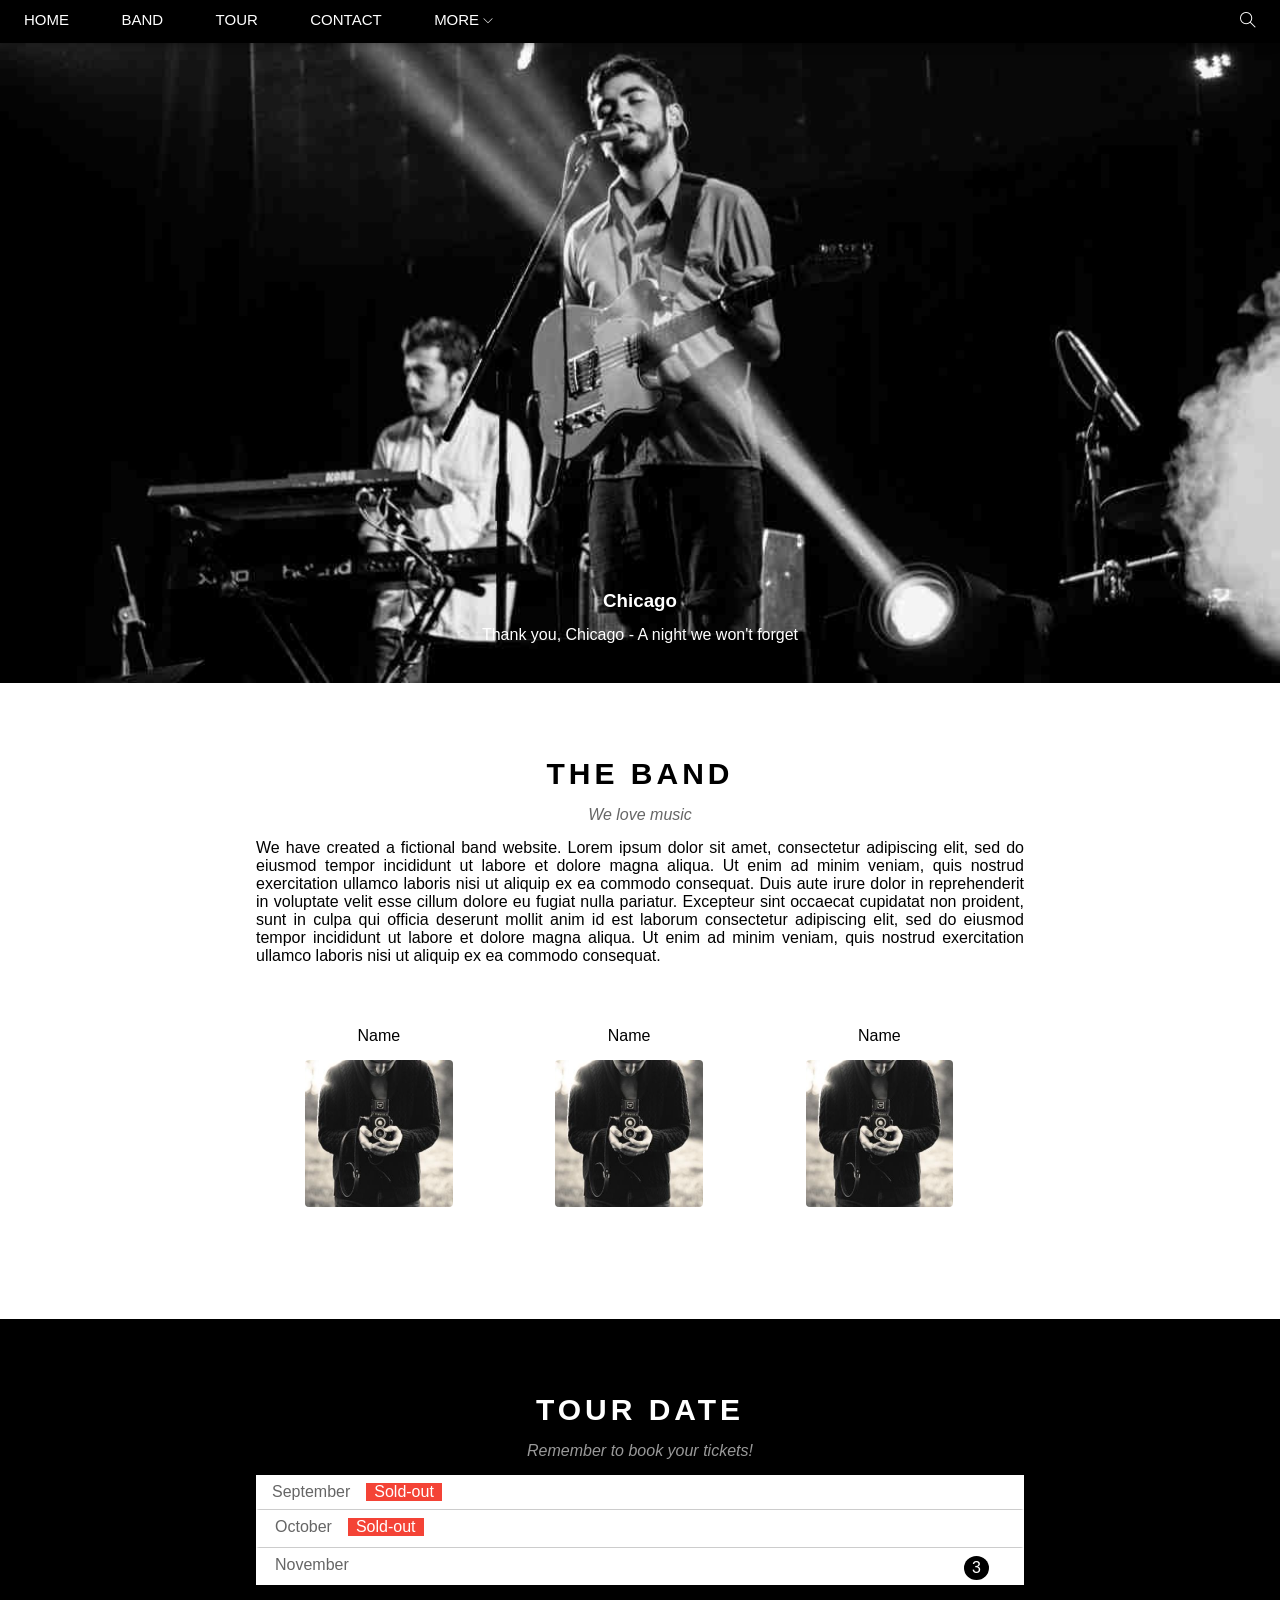
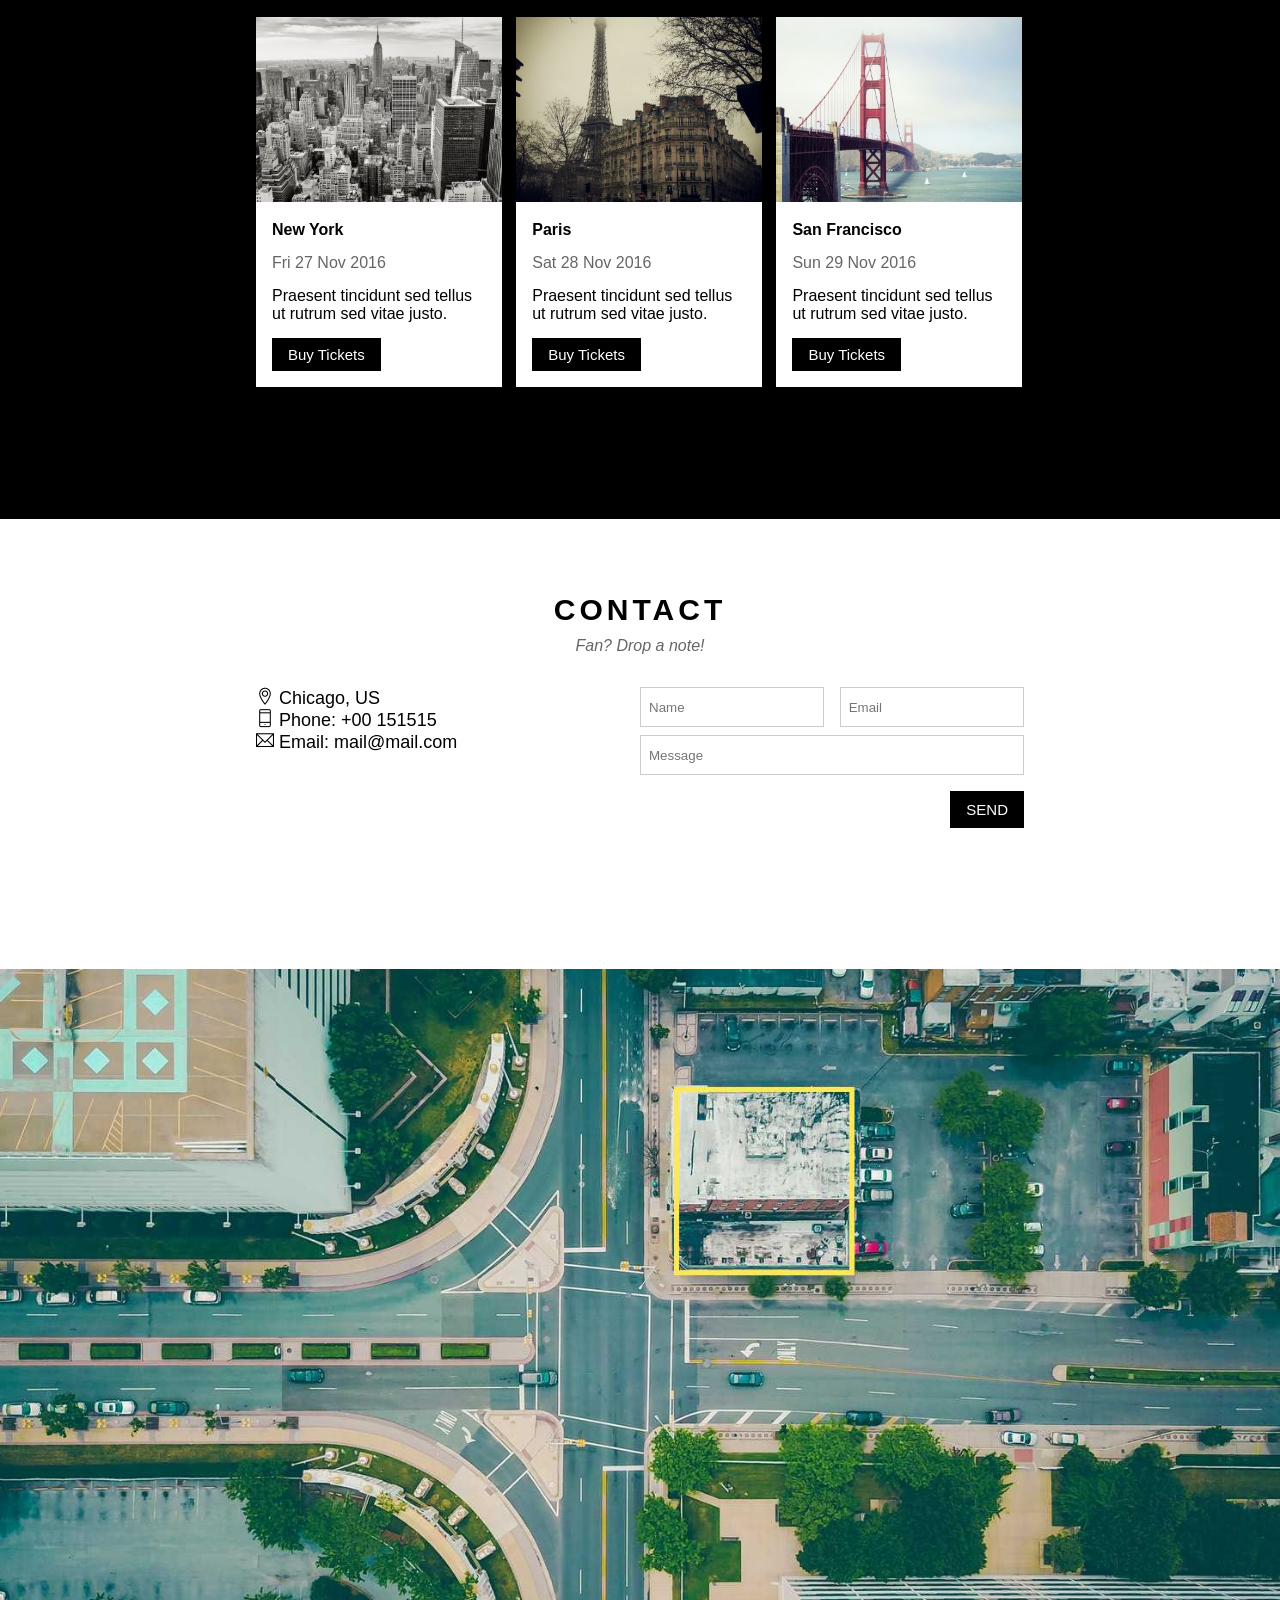
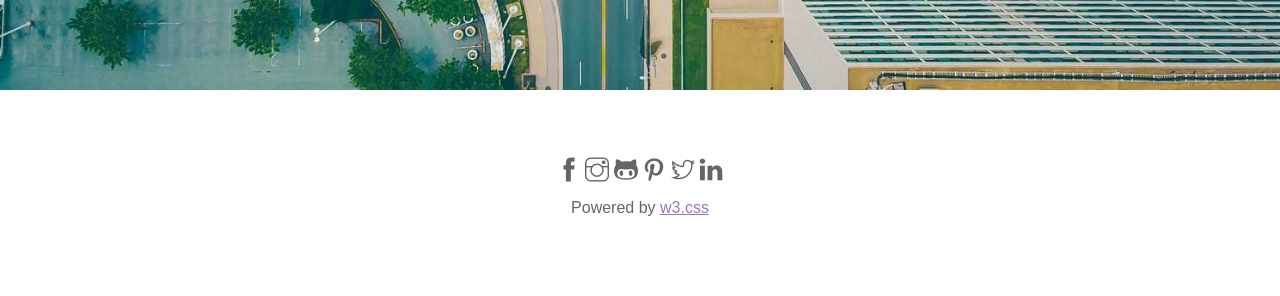
<file: TheBandProject/index.html>
<!DOCTYPE html>
<html>
    <head>
        <meta charset="utf-8">
        <link type="icon" href="./assets/img/ux_1055666.png" rel="shortcut icon"/>
        <link rel="stylesheet" href="assets/style.css">
        <link rel="stylesheet" href="assets/themify-icons/themify-icons.css">
        <title>TheBandProject</title>
    </head>

    <body>
        <div id="container">

            <div id="header">
                <a href="#" class="home header">HOME</a>
                <a href="#band" class="band header">BAND</a>
                <a href="#tour" class="tour header">TOUR</a>
                <a href="#contact" class="contact header">CONTACT</a>
                <a href="#" class="more header"> MORE <i class="ti-angle-down" style="font-size: 10px ;"></i>
                    <ol>
                        <li class="header">Merchandise</li>
                        <li class="header">Extras</li>
                        <li class="header">Media</li>
                    </ol>
                </a>
                <div class="icon"><i class="ti-search"></i></div>
            </div>

            <div id="slider">
                <div class="slider chicago">
                    <div class="content">
                        <h3>Chicago</h3>
                        <p>Thank you, Chicago - A night we won't forget</p>
                    </div>
                </div>
                <div class="slider la">
                    <div class="content">
                        <h3></h3>
                        <p></p>
                    </div>
                </div>
                <div class="slider ny">
                    <div class="content">
                        <h3></h3>
                        <p></p>
                    </div>
                </div>
            </div>

            <div id="band">
                <h2 class="title band-middle">THE BAND</h2>
                <p class="content band-middle band-margin"> <i>We love music</i></p>
                <p class="content about-band band-margin">We have created a fictional band website. Lorem ipsum dolor sit amet, consectetur adipiscing elit, sed do eiusmod tempor incididunt ut labore et dolore magna aliqua. Ut enim ad minim veniam, quis nostrud exercitation ullamco laboris nisi ut aliquip ex ea commodo consequat. Duis aute irure dolor in reprehenderit in voluptate velit esse cillum dolore eu fugiat nulla pariatur. Excepteur sint occaecat cupidatat non proident, sunt in culpa qui officia deserunt mollit anim id est laborum consectetur adipiscing elit, sed do eiusmod tempor incididunt ut labore et dolore magna aliqua. Ut enim ad minim veniam, quis nostrud exercitation ullamco laboris nisi ut aliquip ex ea commodo consequat.</p>
                <div class="menbers-container">
                    <div class="members band-middle">
                        <p class="band-margin band-middle">Name</p>
                        <img src="assets/img/bandmember.jpg" alt="">
                    </div>
                    <div class="members band-middle">
                        <p class="band-margin band-middle">Name</p>
                        <img src="assets/img/bandmember.jpg" alt="">
                    </div>
                    <div class="members band-middle">
                        <p class="band-margin band-middle">Name</p>
                        <img src="assets/img/bandmember.jpg" alt="">
                    </div>
                </div>
            </div>
            <div id="tour">
                <div class="tour-container">
                    <h2 class="title band-middle">TOUR DATE</h2>
                    <p class="content band-middle band-margin"><i>Remember to book your tickets!</i></p>
                    <ul class="time">
                        <li ><p class="when">September</p><p class="sold-out">Sold-out</p></li>
                        <li class="tour-border"><p class="when ">October</p><p class="sold-out">Sold-out</p></li>
                        <li class="tour-border"><p class="when ">November</p><p class="numbers">3</p></li>
                    </ul>
                    <div class="book-tickets">
                        <div class="where">
                            <img src="/TheBandProject/assets/img/newyork.jpg" alt="">
                            <div class="content-container">
                                <p class="tour-margin"><b>New York</b></p>
                                <p class="time tour-margin">Fri 27 Nov 2016</p>
                                <p class="tour-margin">Praesent tincidunt sed tellus ut rutrum sed vitae justo.</p>
                                <button class="js-buy-ticket">Buy Tickets</button>
                            </div>
                        </div>
                        <div class="where">
                            <img src="/TheBandProject/assets/img/paris.jpg" alt="">
                            <div class="content-container">
                                <p class="tour-margin"><b>Paris</b></p>
                                <p class="time tour-margin">Sat 28 Nov 2016</p>
                                <p class="tour-margin">Praesent tincidunt sed tellus ut rutrum sed vitae justo.</p>
                                <button class="js-buy-ticket">Buy Tickets</button>
                            </div>
                        </div>
                        <div class="where">
                            <img src="/TheBandProject/assets/img/sanfran.jpg" alt="">
                            <div class="content-container">
                                <p class="tour-margin"><b>San Francisco</b></p>
                                <p class="time tour-margin">Sun 29 Nov 2016</p>
                                <p class="tour-margin">Praesent tincidunt sed tellus ut rutrum sed vitae justo.</p>
                                <button class="js-buy-ticket">Buy Tickets</button>
                            </div>
                        </div>
                    </div>
                </div>
            </div>

            <div id="bookticket" class="js-bookticket close-button">
                <div class="bookticket-container">
                    <div class="header">
                        <h2><i class="ti-briefcase"></i> Tickets</h2>
                        <i class="ti-close close-button"></i>
                    </div>
                    <div class="bookticket-content">
                        <p class="bookticket-margin"><i class="ti-shopping-cart "></i> Tickets, $15 per person</p>
                        <input type="text" placeholder="How many?">
                        <p class="bookticket-margin"><i class="ti-user "></i> Send To</p>
                        <input type="email" placeholder="Enter email">
                        <button class="pay-button bookticket-margin"><b>PAY <i class="ti-check"></i></b></button>
                        <button class="close-button bookticket-margin">Close <i class="ti-close"></i></button>
                        <p class="Need-help bookticket-margin"> Need <a href="#">help?</a> </p>
                    </div>
                </div>
            </div>

            <div class="open"></div>

            <div id="contact">
                <h2 class="header">CONTACT</h2>
                <p><i>Fan? Drop a note!</i></p>
                <div class="content">
                    <div class="infor">
                        <p><i class="ti-location-pin"></i> Chicago, US</p>
                        <p><i class="ti-mobile"></i> Phone: +00 151515</p>
                        <p><i class="ti-email"></i> Email: mail@mail.com</p>
                    </div>
                    <div class="form">
                        <input type="text" class="first-line" required placeholder="Name">
                        <input type="text" class="first-line second-input" required placeholder="Email">
                        <input type="text" class="second-line" required placeholder="Message">
                        <button class="send-button">SEND</button>
                    </div>
                </div>
            </div>

            <div id="map">
                <img src="assets/img/map.jpg" alt="">
            </div>

            <div id="footer">
                <i class="ti-facebook"></i>
                <i class="ti-instagram"></i>
                <i class="ti-github"></i>
                <i class="ti-pinterest"></i>
                <i class="ti-twitter"></i>
                <i class="ti-linkedin"></i>
                <p>Powered by <a href="">w3.css</a></p>
            </div>
        </div>

        <script>
            const buyBtns = document.querySelectorAll('.js-buy-ticket');
            const modal = document.querySelector('.js-bookticket');
            const modalContainer = document.querySelector('.bookticket-container');
            const closeBtns= document.querySelectorAll('.close-button');

            function showBuyTicket(){
                modal.classList.add('open');
            }

            function closeBuyTicket(){
                modal.classList.remove('open');
            }

            for(const buyBtn of buyBtns) {
                buyBtn.addEventListener('click', showBuyTicket);
            }

            for(const closeBtn of closeBtns){
                closeBtn.addEventListener('click', closeBuyTicket);
            }

            modalContainer.addEventListener ('click',function(event){
                event.stopPropagation();
            })
        </script>
    </body>
</html>
</file>
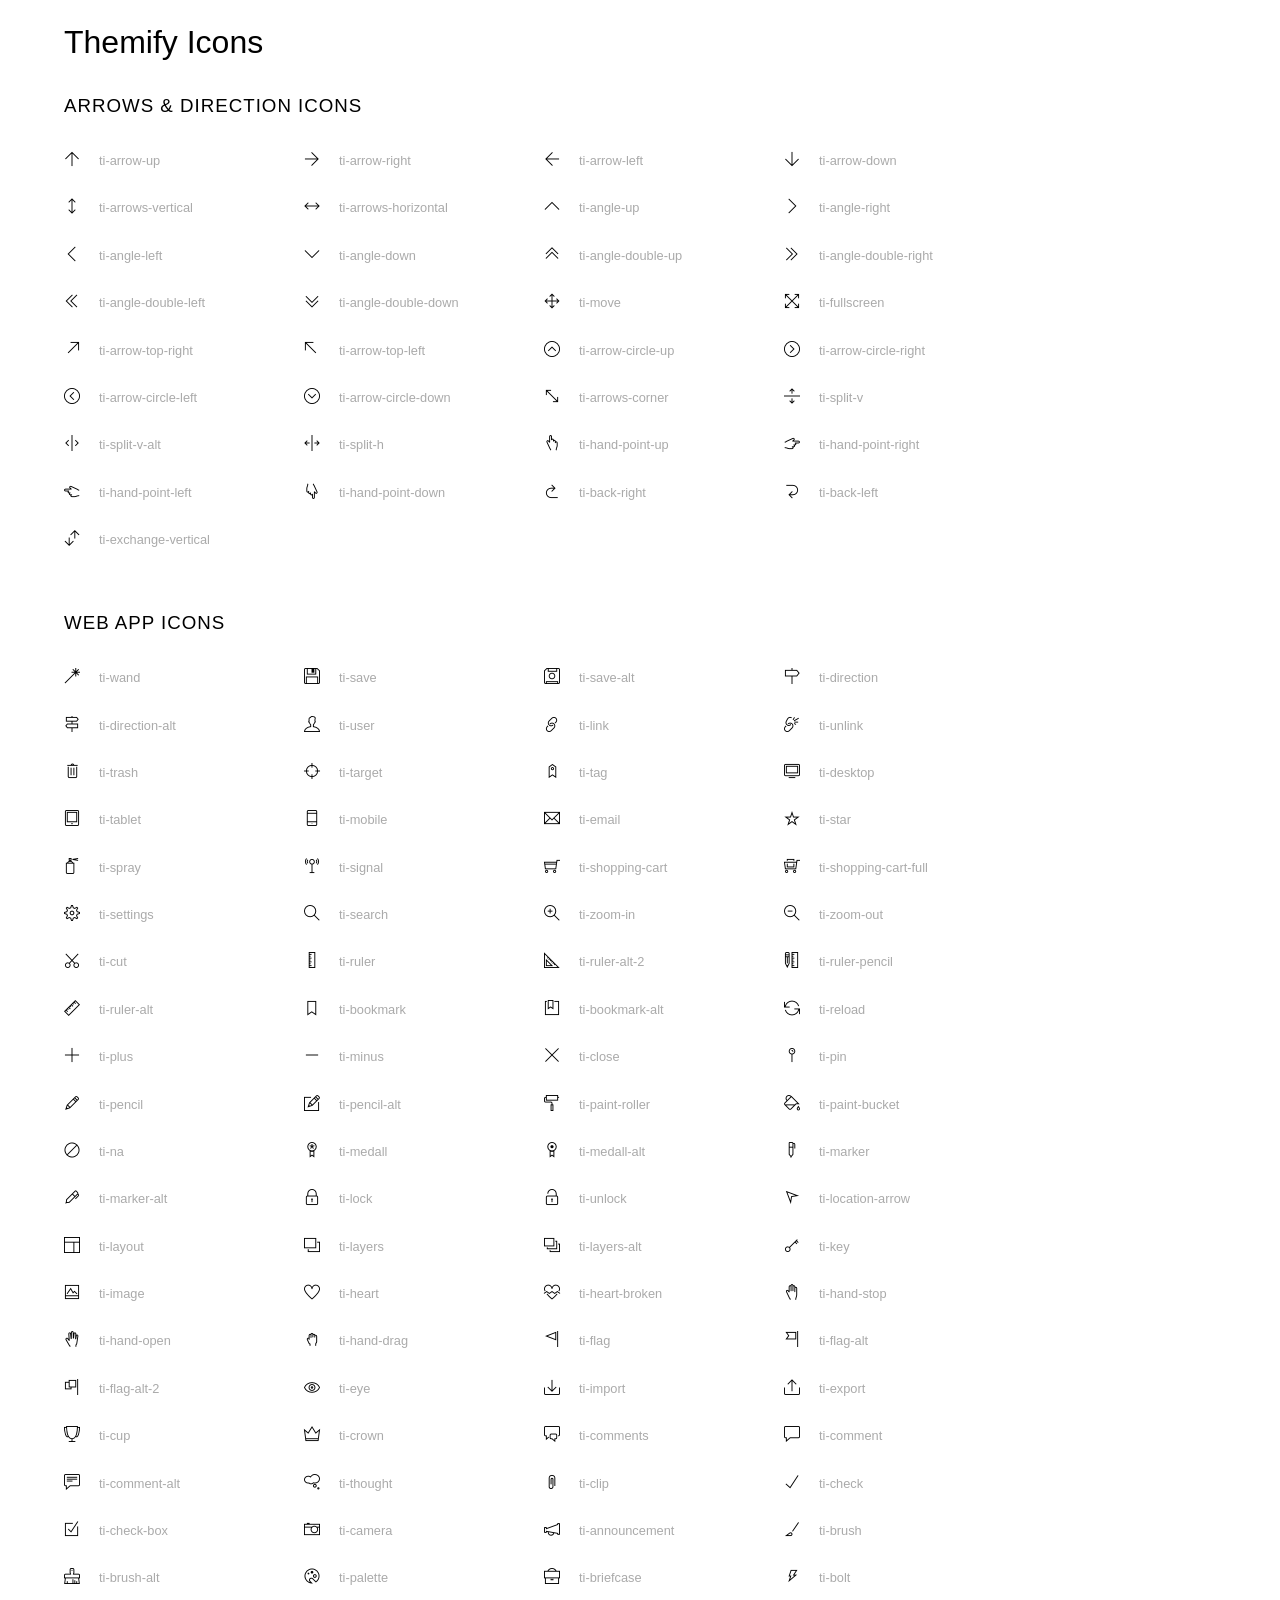
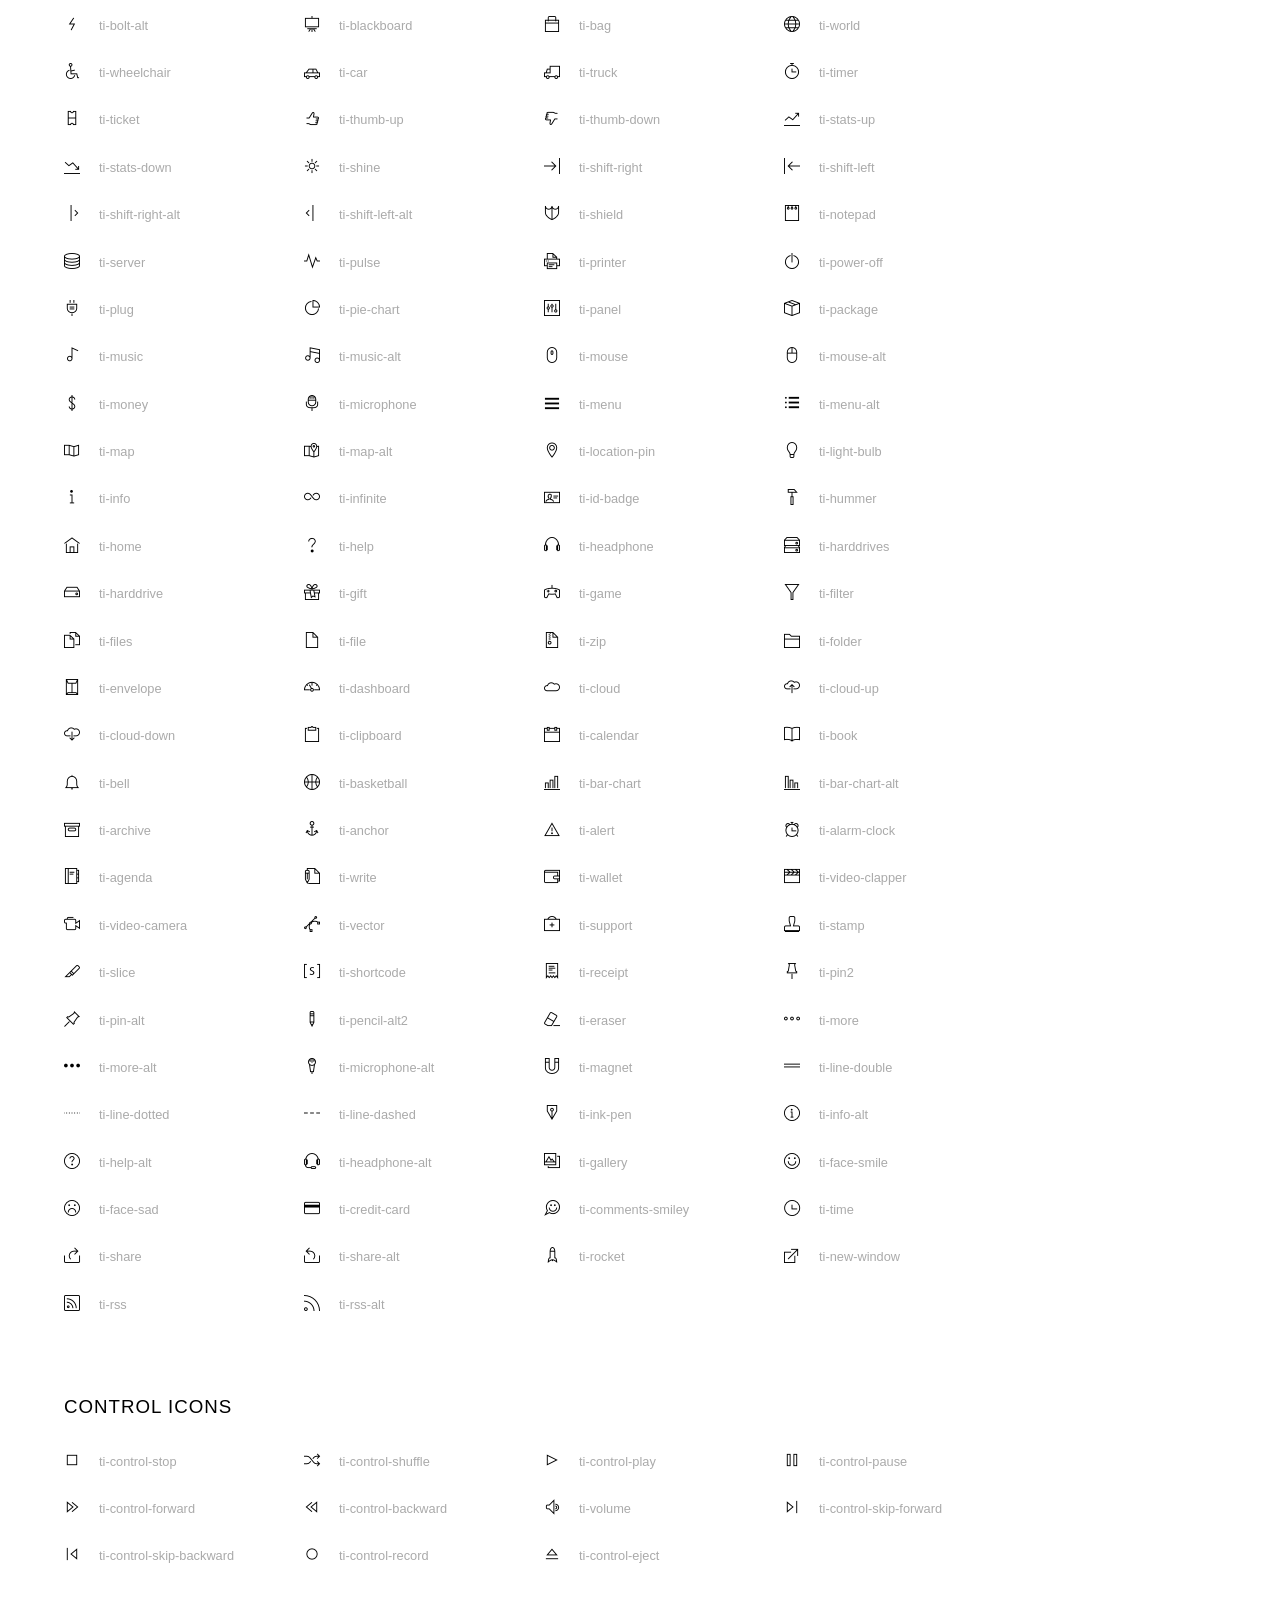
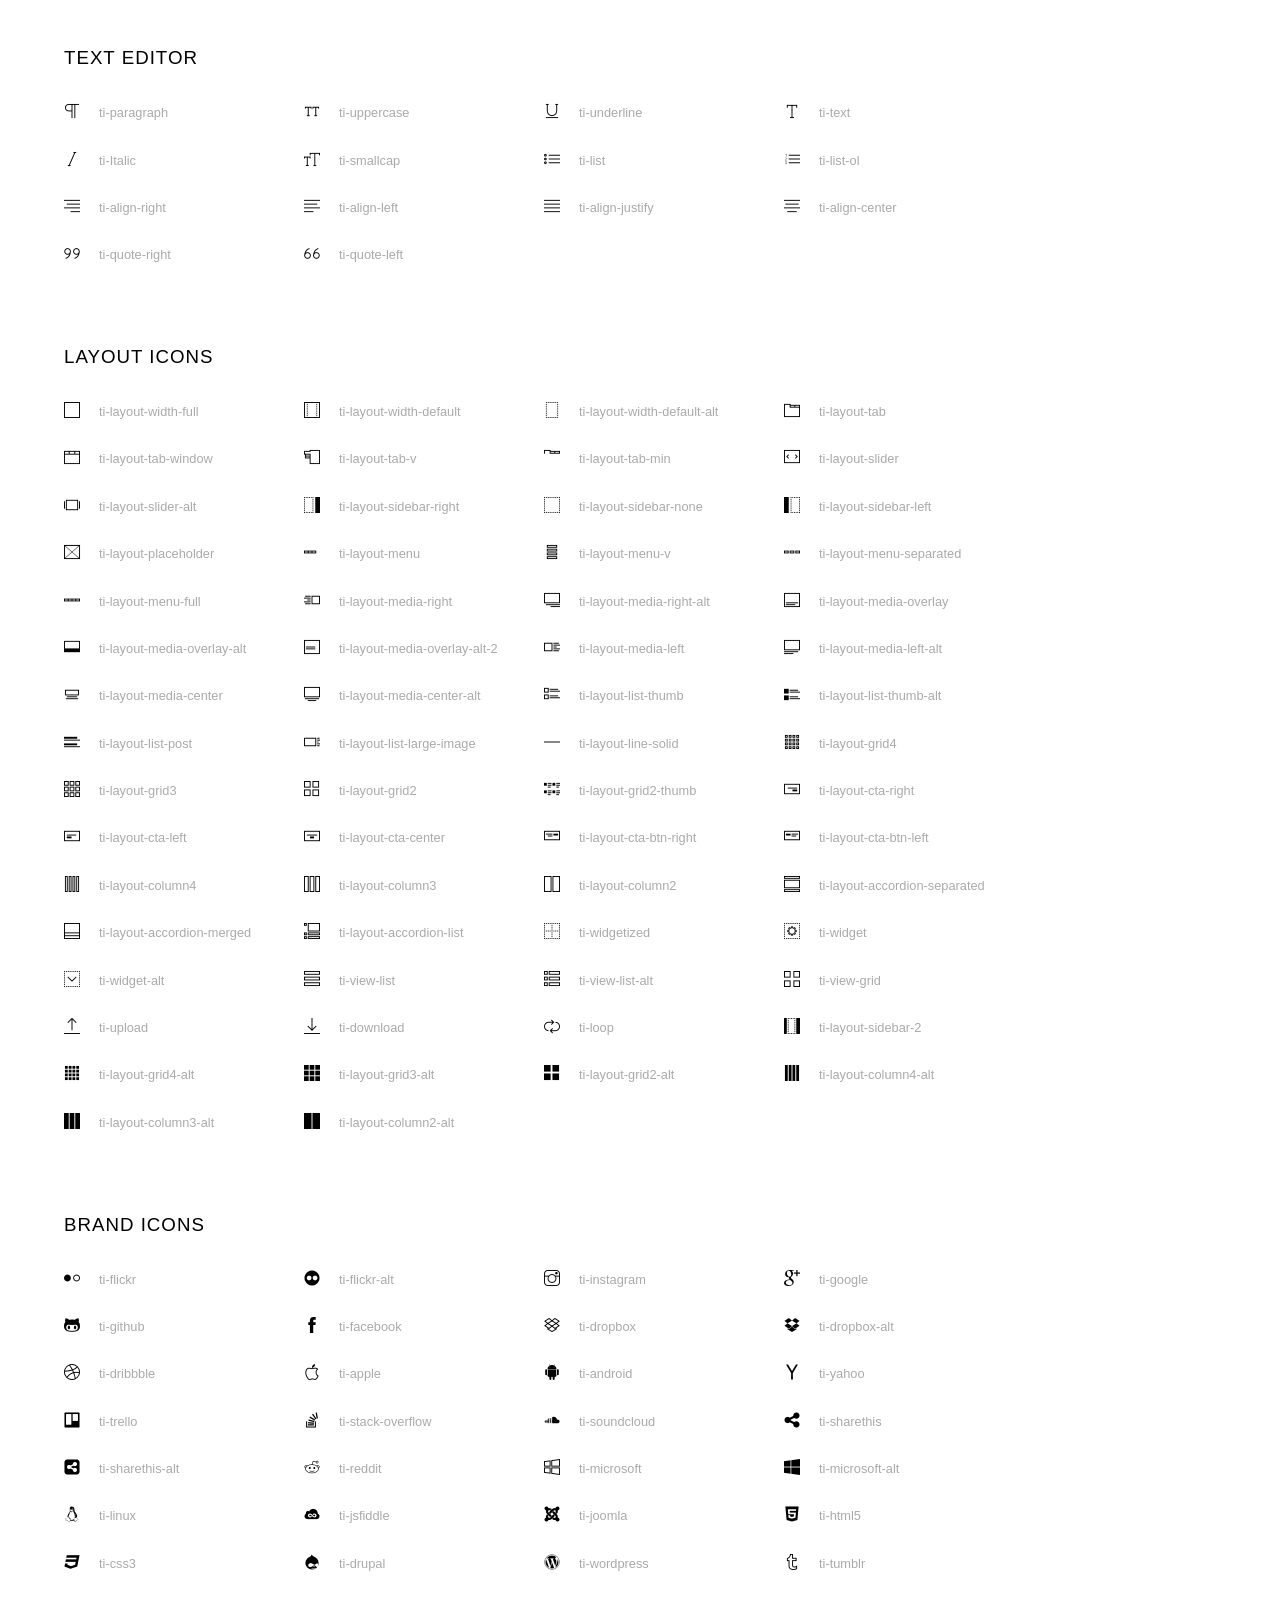
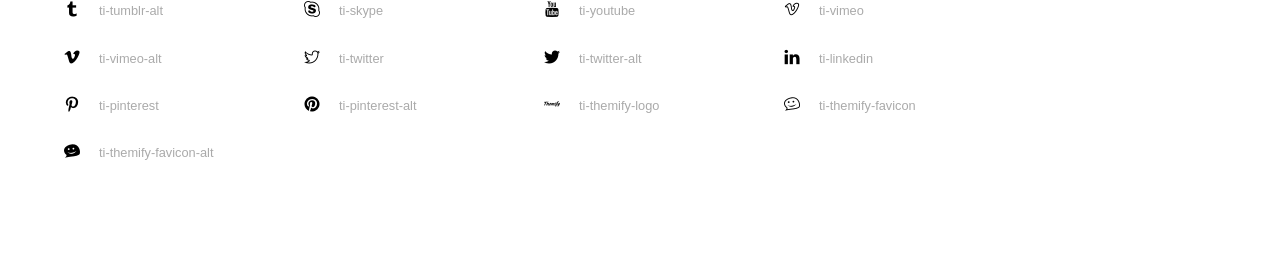
<file: TheBandProject/assets/themify-icons/index.html>
<!doctype html>
<html>
<head>
	<meta charset="utf-8">
	<title>Themify Icon Font</title>
	<meta name="viewport" content="width=device-width">
	<link rel="stylesheet" href="demo-files/demo.css">
	<link rel="stylesheet" href="themify-icons.css">
	<!--[if lt IE 8]><!-->
	<link rel="stylesheet" href="ie7/ie7.css">
	<!--<![endif]-->
</head>
<body>
	<h1>Themify Icons</h1>

	<div class="icon-section">

		<div class="icon-section">
			<h3>Arrows &amp; Direction Icons </h3>

			<div class="icon-container">
				<span class="ti-arrow-up"></span><span class="icon-name"> ti-arrow-up</span>
			</div>
			<div class="icon-container">
				<span class="ti-arrow-right"></span><span class="icon-name"> ti-arrow-right</span>
			</div>
			<div class="icon-container">
				<span class="ti-arrow-left"></span><span class="icon-name"> ti-arrow-left</span>
			</div>
			<div class="icon-container">
				<span class="ti-arrow-down"></span><span class="icon-name"> ti-arrow-down</span>
			</div>
			<div class="icon-container">
				<span class="ti-arrows-vertical"></span><span class="icon-name"> ti-arrows-vertical</span>
			</div>
			<div class="icon-container">
				<span class="ti-arrows-horizontal"></span><span class="icon-name"> ti-arrows-horizontal</span>
			</div>
			<div class="icon-container">
				<span class="ti-angle-up"></span><span class="icon-name"> ti-angle-up</span>
			</div>
			<div class="icon-container">
				<span class="ti-angle-right"></span><span class="icon-name"> ti-angle-right</span>
			</div>
			<div class="icon-container">
				<span class="ti-angle-left"></span><span class="icon-name"> ti-angle-left</span>
			</div>
			<div class="icon-container">
				<span class="ti-angle-down"></span><span class="icon-name"> ti-angle-down</span>
			</div>	
			<div class="icon-container">
				<span class="ti-angle-double-up"></span><span class="icon-name"> ti-angle-double-up</span>
			</div>
			<div class="icon-container">
				<span class="ti-angle-double-right"></span><span class="icon-name"> ti-angle-double-right</span>
			</div>
			<div class="icon-container">
				<span class="ti-angle-double-left"></span><span class="icon-name"> ti-angle-double-left</span>
			</div>
			<div class="icon-container">
				<span class="ti-angle-double-down"></span><span class="icon-name"> ti-angle-double-down</span>
			</div>					
			<div class="icon-container">
				<span class="ti-move"></span><span class="icon-name"> ti-move</span>
			</div>
			<div class="icon-container">
				<span class="ti-fullscreen"></span><span class="icon-name"> ti-fullscreen</span>
			</div>
			<div class="icon-container">
				<span class="ti-arrow-top-right"></span><span class="icon-name"> ti-arrow-top-right</span>
			</div>
			<div class="icon-container">
				<span class="ti-arrow-top-left"></span><span class="icon-name"> ti-arrow-top-left</span>
			</div>
			<div class="icon-container">
				<span class="ti-arrow-circle-up"></span><span class="icon-name"> ti-arrow-circle-up</span>
			</div>
			<div class="icon-container">
				<span class="ti-arrow-circle-right"></span><span class="icon-name"> ti-arrow-circle-right</span>
			</div>
			<div class="icon-container">
				<span class="ti-arrow-circle-left"></span><span class="icon-name"> ti-arrow-circle-left</span>
			</div>
			<div class="icon-container">
				<span class="ti-arrow-circle-down"></span><span class="icon-name"> ti-arrow-circle-down</span>
			</div>
			<div class="icon-container">
				<span class="ti-arrows-corner"></span><span class="icon-name"> ti-arrows-corner</span>
			</div>
			<div class="icon-container">
				<span class="ti-split-v"></span><span class="icon-name"> ti-split-v</span>
			</div>

			<div class="icon-container">
				<span class="ti-split-v-alt"></span><span class="icon-name"> ti-split-v-alt</span>
			</div>
			<div class="icon-container">
				<span class="ti-split-h"></span><span class="icon-name"> ti-split-h</span>
			</div>
			<div class="icon-container">
				<span class="ti-hand-point-up"></span><span class="icon-name"> ti-hand-point-up</span>
			</div>
			<div class="icon-container">
				<span class="ti-hand-point-right"></span><span class="icon-name"> ti-hand-point-right</span>
			</div>
			<div class="icon-container">
				<span class="ti-hand-point-left"></span><span class="icon-name"> ti-hand-point-left</span>
			</div>
			<div class="icon-container">
				<span class="ti-hand-point-down"></span><span class="icon-name"> ti-hand-point-down</span>
			</div>
			<div class="icon-container">
				<span class="ti-back-right"></span><span class="icon-name"> ti-back-right</span>
			</div>
			<div class="icon-container">
				<span class="ti-back-left"></span><span class="icon-name"> ti-back-left</span>
			</div>
			<div class="icon-container">
				<span class="ti-exchange-vertical"></span><span class="icon-name"> ti-exchange-vertical</span>
			</div>

		</div> <!-- Arrows Icons -->



		<h3>Web App Icons</h3>
		
		<div class="icon-section">

			<div class="icon-container">
				<span class="ti-wand"></span><span class="icon-name"> ti-wand</span>
			</div>
			<div class="icon-container">
				<span class="ti-save"></span><span class="icon-name"> ti-save</span>
			</div>
			<div class="icon-container">
				<span class="ti-save-alt"></span><span class="icon-name"> ti-save-alt</span>
			</div>

			<div class="icon-container">
				<span class="ti-direction"></span><span class="icon-name"> ti-direction</span>
			</div>
			<div class="icon-container">
				<span class="ti-direction-alt"></span><span class="icon-name"> ti-direction-alt</span>
			</div>
			<div class="icon-container">
				<span class="ti-user"></span><span class="icon-name"> ti-user</span>
			</div>
			<div class="icon-container">
				<span class="ti-link"></span><span class="icon-name"> ti-link</span>
			</div>
			<div class="icon-container">
				<span class="ti-unlink"></span><span class="icon-name"> ti-unlink</span>
			</div>
			<div class="icon-container">
				<span class="ti-trash"></span><span class="icon-name"> ti-trash</span>
			</div>
			<div class="icon-container">
				<span class="ti-target"></span><span class="icon-name"> ti-target</span>
			</div>
			<div class="icon-container">
				<span class="ti-tag"></span><span class="icon-name"> ti-tag</span>
			</div>
			<div class="icon-container">
				<span class="ti-desktop"></span><span class="icon-name"> ti-desktop</span>
			</div>
			<div class="icon-container">
				<span class="ti-tablet"></span><span class="icon-name"> ti-tablet</span>
			</div>
			<div class="icon-container">
				<span class="ti-mobile"></span><span class="icon-name"> ti-mobile</span>
			</div>
			<div class="icon-container">
				<span class="ti-email"></span><span class="icon-name"> ti-email</span>
			</div>	
			<div class="icon-container">
				<span class="ti-star"></span><span class="icon-name"> ti-star</span>
			</div>
			<div class="icon-container">
				<span class="ti-spray"></span><span class="icon-name"> ti-spray</span>
			</div>
			<div class="icon-container">
				<span class="ti-signal"></span><span class="icon-name"> ti-signal</span>
			</div>
			<div class="icon-container">
				<span class="ti-shopping-cart"></span><span class="icon-name"> ti-shopping-cart</span>
			</div>
			<div class="icon-container">
				<span class="ti-shopping-cart-full"></span><span class="icon-name"> ti-shopping-cart-full</span>
			</div>
			<div class="icon-container">
				<span class="ti-settings"></span><span class="icon-name"> ti-settings</span>
			</div>
			<div class="icon-container">
				<span class="ti-search"></span><span class="icon-name"> ti-search</span>
			</div>
			<div class="icon-container">
				<span class="ti-zoom-in"></span><span class="icon-name"> ti-zoom-in</span>
			</div>
			<div class="icon-container">
				<span class="ti-zoom-out"></span><span class="icon-name"> ti-zoom-out</span>
			</div>
			<div class="icon-container">
				<span class="ti-cut"></span><span class="icon-name"> ti-cut</span>
			</div>
			<div class="icon-container">
				<span class="ti-ruler"></span><span class="icon-name"> ti-ruler</span>
			</div>
			<div class="icon-container">
				<span class="ti-ruler-alt-2"></span><span class="icon-name"> ti-ruler-alt-2</span>
			</div>			
			<div class="icon-container">
				<span class="ti-ruler-pencil"></span><span class="icon-name"> ti-ruler-pencil</span>
			</div>
			<div class="icon-container">
				<span class="ti-ruler-alt"></span><span class="icon-name"> ti-ruler-alt</span>
			</div>
			<div class="icon-container">
				<span class="ti-bookmark"></span><span class="icon-name"> ti-bookmark</span>
			</div>
			<div class="icon-container">
				<span class="ti-bookmark-alt"></span><span class="icon-name"> ti-bookmark-alt</span>
			</div>
			<div class="icon-container">
				<span class="ti-reload"></span><span class="icon-name"> ti-reload</span>
			</div>
			<div class="icon-container">
				<span class="ti-plus"></span><span class="icon-name"> ti-plus</span>
			</div>
			<div class="icon-container">
				<span class="ti-minus"></span><span class="icon-name"> ti-minus</span>
			</div>
			<div class="icon-container">
				<span class="ti-close"></span><span class="icon-name"> ti-close</span>
			</div>			
			<div class="icon-container">
				<span class="ti-pin"></span><span class="icon-name"> ti-pin</span>
			</div>
			<div class="icon-container">
				<span class="ti-pencil"></span><span class="icon-name"> ti-pencil</span>
			</div>
					
		  	<div class="icon-container">
				<span class="ti-pencil-alt"></span><span class="icon-name"> ti-pencil-alt</span>
			</div>
			<div class="icon-container">
				<span class="ti-paint-roller"></span><span class="icon-name"> ti-paint-roller</span>
			</div>
			<div class="icon-container">
				<span class="ti-paint-bucket"></span><span class="icon-name"> ti-paint-bucket</span>
			</div>
			<div class="icon-container">
				<span class="ti-na"></span><span class="icon-name"> ti-na</span>
			</div>
			<div class="icon-container">
				<span class="ti-medall"></span><span class="icon-name"> ti-medall</span>
			</div>
			<div class="icon-container">
				<span class="ti-medall-alt"></span><span class="icon-name"> ti-medall-alt</span>
			</div>
			<div class="icon-container">
				<span class="ti-marker"></span><span class="icon-name"> ti-marker</span>
			</div>
			<div class="icon-container">
				<span class="ti-marker-alt"></span><span class="icon-name"> ti-marker-alt</span>
			</div>

			<div class="icon-container">
				<span class="ti-lock"></span><span class="icon-name"> ti-lock</span>
			</div>
			<div class="icon-container">
				<span class="ti-unlock"></span><span class="icon-name"> ti-unlock</span>
			</div>
			<div class="icon-container">
				<span class="ti-location-arrow"></span><span class="icon-name"> ti-location-arrow</span>
			</div>
			<div class="icon-container">
				<span class="ti-layout"></span><span class="icon-name"> ti-layout</span>
			</div>
			<div class="icon-container">
				<span class="ti-layers"></span><span class="icon-name"> ti-layers</span>
			</div>
			<div class="icon-container">
				<span class="ti-layers-alt"></span><span class="icon-name"> ti-layers-alt</span>
			</div>
			<div class="icon-container">
				<span class="ti-key"></span><span class="icon-name"> ti-key</span>
			</div>
			<div class="icon-container">
				<span class="ti-image"></span><span class="icon-name"> ti-image</span>
			</div>
			<div class="icon-container">
				<span class="ti-heart"></span><span class="icon-name"> ti-heart</span>
			</div>
			<div class="icon-container">
				<span class="ti-heart-broken"></span><span class="icon-name"> ti-heart-broken</span>
			</div>
			<div class="icon-container">
				<span class="ti-hand-stop"></span><span class="icon-name"> ti-hand-stop</span>
			</div>
			<div class="icon-container">
				<span class="ti-hand-open"></span><span class="icon-name"> ti-hand-open</span>
			</div>
			<div class="icon-container">
				<span class="ti-hand-drag"></span><span class="icon-name"> ti-hand-drag</span>
			</div>
			<div class="icon-container">
				<span class="ti-flag"></span><span class="icon-name"> ti-flag</span>
			</div>
			<div class="icon-container">
				<span class="ti-flag-alt"></span><span class="icon-name"> ti-flag-alt</span>
			</div>
			<div class="icon-container">
				<span class="ti-flag-alt-2"></span><span class="icon-name"> ti-flag-alt-2</span>
			</div>
			<div class="icon-container">
				<span class="ti-eye"></span><span class="icon-name"> ti-eye</span>
			</div>
			<div class="icon-container">
				<span class="ti-import"></span><span class="icon-name"> ti-import</span>
			</div>			
			<div class="icon-container">
				<span class="ti-export"></span><span class="icon-name"> ti-export</span>
			</div>
			<div class="icon-container">
				<span class="ti-cup"></span><span class="icon-name"> ti-cup</span>
			</div>
			<div class="icon-container">
				<span class="ti-crown"></span><span class="icon-name"> ti-crown</span>
			</div>
			<div class="icon-container">
				<span class="ti-comments"></span><span class="icon-name"> ti-comments</span>
			</div>
			<div class="icon-container">
				<span class="ti-comment"></span><span class="icon-name"> ti-comment</span>
			</div>
			<div class="icon-container">
				<span class="ti-comment-alt"></span><span class="icon-name"> ti-comment-alt</span>
			</div>
			<div class="icon-container">
				<span class="ti-thought"></span><span class="icon-name"> ti-thought</span>
			</div>			
			<div class="icon-container">
				<span class="ti-clip"></span><span class="icon-name"> ti-clip</span>
			</div>

			<div class="icon-container">
				<span class="ti-check"></span><span class="icon-name"> ti-check</span>
			</div>
			<div class="icon-container">
				<span class="ti-check-box"></span><span class="icon-name"> ti-check-box</span>
			</div>
			<div class="icon-container">
				<span class="ti-camera"></span><span class="icon-name"> ti-camera</span>
			</div>
			<div class="icon-container">
				<span class="ti-announcement"></span><span class="icon-name"> ti-announcement</span>
			</div>
			<div class="icon-container">
				<span class="ti-brush"></span><span class="icon-name"> ti-brush</span>
			</div>
			<div class="icon-container">
				<span class="ti-brush-alt"></span><span class="icon-name"> ti-brush-alt</span>
			</div>
			<div class="icon-container">
				<span class="ti-palette"></span><span class="icon-name"> ti-palette</span>
			</div>			
			<div class="icon-container">
				<span class="ti-briefcase"></span><span class="icon-name"> ti-briefcase</span>
			</div>
			<div class="icon-container">
				<span class="ti-bolt"></span><span class="icon-name"> ti-bolt</span>
			</div>
			<div class="icon-container">
				<span class="ti-bolt-alt"></span><span class="icon-name"> ti-bolt-alt</span>
			</div>
			<div class="icon-container">
				<span class="ti-blackboard"></span><span class="icon-name"> ti-blackboard</span>
			</div>
			<div class="icon-container">
				<span class="ti-bag"></span><span class="icon-name"> ti-bag</span>
			</div>
			<div class="icon-container">
				<span class="ti-world"></span><span class="icon-name"> ti-world</span>
			</div>
			<div class="icon-container">
				<span class="ti-wheelchair"></span><span class="icon-name"> ti-wheelchair</span>
			</div>
			<div class="icon-container">
				<span class="ti-car"></span><span class="icon-name"> ti-car</span>
			</div>
			<div class="icon-container">
				<span class="ti-truck"></span><span class="icon-name"> ti-truck</span>
			</div>
			<div class="icon-container">
				<span class="ti-timer"></span><span class="icon-name"> ti-timer</span>
			</div>
			<div class="icon-container">
				<span class="ti-ticket"></span><span class="icon-name"> ti-ticket</span>
			</div>
			<div class="icon-container">
				<span class="ti-thumb-up"></span><span class="icon-name"> ti-thumb-up</span>
			</div>
			<div class="icon-container">
				<span class="ti-thumb-down"></span><span class="icon-name"> ti-thumb-down</span>
			</div>

			<div class="icon-container">
				<span class="ti-stats-up"></span><span class="icon-name"> ti-stats-up</span>
			</div>
			<div class="icon-container">
				<span class="ti-stats-down"></span><span class="icon-name"> ti-stats-down</span>
			</div>
			<div class="icon-container">
				<span class="ti-shine"></span><span class="icon-name"> ti-shine</span>
			</div>
			<div class="icon-container">
				<span class="ti-shift-right"></span><span class="icon-name"> ti-shift-right</span>
			</div>
			<div class="icon-container">
				<span class="ti-shift-left"></span><span class="icon-name"> ti-shift-left</span>
			</div>

			<div class="icon-container">
				<span class="ti-shift-right-alt"></span><span class="icon-name"> ti-shift-right-alt</span>
			</div>
			<div class="icon-container">
				<span class="ti-shift-left-alt"></span><span class="icon-name"> ti-shift-left-alt</span>
			</div>
			<div class="icon-container">
				<span class="ti-shield"></span><span class="icon-name"> ti-shield</span>
			</div>
			<div class="icon-container">
				<span class="ti-notepad"></span><span class="icon-name"> ti-notepad</span>
			</div>
			<div class="icon-container">
				<span class="ti-server"></span><span class="icon-name"> ti-server</span>
			</div>

			<div class="icon-container">
				<span class="ti-pulse"></span><span class="icon-name"> ti-pulse</span>
			</div>
			<div class="icon-container">
				<span class="ti-printer"></span><span class="icon-name"> ti-printer</span>
			</div>
			<div class="icon-container">
				<span class="ti-power-off"></span><span class="icon-name"> ti-power-off</span>
			</div>
			<div class="icon-container">
				<span class="ti-plug"></span><span class="icon-name"> ti-plug</span>
			</div>
			<div class="icon-container">
				<span class="ti-pie-chart"></span><span class="icon-name"> ti-pie-chart</span>
			</div>

			<div class="icon-container">
				<span class="ti-panel"></span><span class="icon-name"> ti-panel</span>
			</div>
			<div class="icon-container">
				<span class="ti-package"></span><span class="icon-name"> ti-package</span>
			</div>
			<div class="icon-container">
				<span class="ti-music"></span><span class="icon-name"> ti-music</span>
			</div>
			<div class="icon-container">
				<span class="ti-music-alt"></span><span class="icon-name"> ti-music-alt</span>
			</div>
			<div class="icon-container">
				<span class="ti-mouse"></span><span class="icon-name"> ti-mouse</span>
			</div>
			<div class="icon-container">
				<span class="ti-mouse-alt"></span><span class="icon-name"> ti-mouse-alt</span>
			</div>
			<div class="icon-container">
				<span class="ti-money"></span><span class="icon-name"> ti-money</span>
			</div>
			<div class="icon-container">
				<span class="ti-microphone"></span><span class="icon-name"> ti-microphone</span>
			</div>
			<div class="icon-container">
				<span class="ti-menu"></span><span class="icon-name"> ti-menu</span>
			</div>
			<div class="icon-container">
				<span class="ti-menu-alt"></span><span class="icon-name"> ti-menu-alt</span>
			</div>
			<div class="icon-container">
				<span class="ti-map"></span><span class="icon-name"> ti-map</span>
			</div>
			<div class="icon-container">
				<span class="ti-map-alt"></span><span class="icon-name"> ti-map-alt</span>
			</div>

			<div class="icon-container">
				<span class="ti-location-pin"></span><span class="icon-name"> ti-location-pin</span>
			</div>

			<div class="icon-container">
				<span class="ti-light-bulb"></span><span class="icon-name"> ti-light-bulb</span>
			</div>
			<div class="icon-container">
				<span class="ti-info"></span><span class="icon-name"> ti-info</span>
			</div>
			<div class="icon-container">
				<span class="ti-infinite"></span><span class="icon-name"> ti-infinite</span>
			</div>
			<div class="icon-container">
				<span class="ti-id-badge"></span><span class="icon-name"> ti-id-badge</span>
			</div>
			<div class="icon-container">
				<span class="ti-hummer"></span><span class="icon-name"> ti-hummer</span>
			</div>
			<div class="icon-container">
				<span class="ti-home"></span><span class="icon-name"> ti-home</span>
			</div>
			<div class="icon-container">
				<span class="ti-help"></span><span class="icon-name"> ti-help</span>
			</div>
			<div class="icon-container">
				<span class="ti-headphone"></span><span class="icon-name"> ti-headphone</span>
			</div>
			<div class="icon-container">
				<span class="ti-harddrives"></span><span class="icon-name"> ti-harddrives</span>
			</div>
			<div class="icon-container">
				<span class="ti-harddrive"></span><span class="icon-name"> ti-harddrive</span>
			</div>
			<div class="icon-container">
				<span class="ti-gift"></span><span class="icon-name"> ti-gift</span>
			</div>
			<div class="icon-container">
				<span class="ti-game"></span><span class="icon-name"> ti-game</span>
			</div>
			<div class="icon-container">
				<span class="ti-filter"></span><span class="icon-name"> ti-filter</span>
			</div>
			<div class="icon-container">
				<span class="ti-files"></span><span class="icon-name"> ti-files</span>
			</div>
			<div class="icon-container">
				<span class="ti-file"></span><span class="icon-name"> ti-file</span>
			</div>
			<div class="icon-container">
				<span class="ti-zip"></span><span class="icon-name"> ti-zip</span>
			</div>
			<div class="icon-container">
				<span class="ti-folder"></span><span class="icon-name"> ti-folder</span>
			</div>			
			<div class="icon-container">
				<span class="ti-envelope"></span><span class="icon-name"> ti-envelope</span>
			</div>


			<div class="icon-container">
				<span class="ti-dashboard"></span><span class="icon-name"> ti-dashboard</span>
			</div>
			<div class="icon-container">
				<span class="ti-cloud"></span><span class="icon-name"> ti-cloud</span>
			</div>
			<div class="icon-container">
				<span class="ti-cloud-up"></span><span class="icon-name"> ti-cloud-up</span>
			</div>
			<div class="icon-container">
				<span class="ti-cloud-down"></span><span class="icon-name"> ti-cloud-down</span>
			</div>
			<div class="icon-container">
				<span class="ti-clipboard"></span><span class="icon-name"> ti-clipboard</span>
			</div>
			<div class="icon-container">
				<span class="ti-calendar"></span><span class="icon-name"> ti-calendar</span>
			</div>
			<div class="icon-container">
				<span class="ti-book"></span><span class="icon-name"> ti-book</span>
			</div>
			<div class="icon-container">
				<span class="ti-bell"></span><span class="icon-name"> ti-bell</span>
			</div>
			<div class="icon-container">
				<span class="ti-basketball"></span><span class="icon-name"> ti-basketball</span>
			</div>
			<div class="icon-container">
				<span class="ti-bar-chart"></span><span class="icon-name"> ti-bar-chart</span>
			</div>
			<div class="icon-container">
				<span class="ti-bar-chart-alt"></span><span class="icon-name"> ti-bar-chart-alt</span>
			</div>


			<div class="icon-container">
				<span class="ti-archive"></span><span class="icon-name"> ti-archive</span>
			</div>
			<div class="icon-container">
				<span class="ti-anchor"></span><span class="icon-name"> ti-anchor</span>
			</div>

			<div class="icon-container">
				<span class="ti-alert"></span><span class="icon-name"> ti-alert</span>
			</div>
			<div class="icon-container">
				<span class="ti-alarm-clock"></span><span class="icon-name"> ti-alarm-clock</span>
			</div>
			<div class="icon-container">
				<span class="ti-agenda"></span><span class="icon-name"> ti-agenda</span>
			</div>
			<div class="icon-container">
				<span class="ti-write"></span><span class="icon-name"> ti-write</span>
			</div>

			<div class="icon-container">
				<span class="ti-wallet"></span><span class="icon-name"> ti-wallet</span>
			</div>
			<div class="icon-container">
				<span class="ti-video-clapper"></span><span class="icon-name"> ti-video-clapper</span>
			</div>
			<div class="icon-container">
				<span class="ti-video-camera"></span><span class="icon-name"> ti-video-camera</span>
			</div>
			<div class="icon-container">
				<span class="ti-vector"></span><span class="icon-name"> ti-vector</span>
			</div>

			<div class="icon-container">
				<span class="ti-support"></span><span class="icon-name"> ti-support</span>
			</div>
			<div class="icon-container">
				<span class="ti-stamp"></span><span class="icon-name"> ti-stamp</span>
			</div>
			<div class="icon-container">
				<span class="ti-slice"></span><span class="icon-name"> ti-slice</span>
			</div>
			<div class="icon-container">
				<span class="ti-shortcode"></span><span class="icon-name"> ti-shortcode</span>
			</div>
			<div class="icon-container">
				<span class="ti-receipt"></span><span class="icon-name"> ti-receipt</span>
			</div>
			<div class="icon-container">
				<span class="ti-pin2"></span><span class="icon-name"> ti-pin2</span>
			</div>
			<div class="icon-container">
				<span class="ti-pin-alt"></span><span class="icon-name"> ti-pin-alt</span>
			</div>
			<div class="icon-container">
				<span class="ti-pencil-alt2"></span><span class="icon-name"> ti-pencil-alt2</span>
			</div>
			<div class="icon-container">
				<span class="ti-eraser"></span><span class="icon-name"> ti-eraser</span>
			</div>			
			<div class="icon-container">
				<span class="ti-more"></span><span class="icon-name"> ti-more</span>
			</div>
			<div class="icon-container">
				<span class="ti-more-alt"></span><span class="icon-name"> ti-more-alt</span>
			</div>
			<div class="icon-container">
				<span class="ti-microphone-alt"></span><span class="icon-name"> ti-microphone-alt</span>
			</div>
			<div class="icon-container">
				<span class="ti-magnet"></span><span class="icon-name"> ti-magnet</span>
			</div>
			<div class="icon-container">
				<span class="ti-line-double"></span><span class="icon-name"> ti-line-double</span>
			</div>
			<div class="icon-container">
				<span class="ti-line-dotted"></span><span class="icon-name"> ti-line-dotted</span>
			</div>
			<div class="icon-container">
				<span class="ti-line-dashed"></span><span class="icon-name"> ti-line-dashed</span>
			</div>

			<div class="icon-container">
				<span class="ti-ink-pen"></span><span class="icon-name"> ti-ink-pen</span>
			</div>
			<div class="icon-container">
				<span class="ti-info-alt"></span><span class="icon-name"> ti-info-alt</span>
			</div>
			<div class="icon-container">
				<span class="ti-help-alt"></span><span class="icon-name"> ti-help-alt</span>
			</div>
			<div class="icon-container">
				<span class="ti-headphone-alt"></span><span class="icon-name"> ti-headphone-alt</span>
			</div>

			<div class="icon-container">
				<span class="ti-gallery"></span><span class="icon-name"> ti-gallery</span>
			</div>
			<div class="icon-container">
				<span class="ti-face-smile"></span><span class="icon-name"> ti-face-smile</span>
			</div>
			<div class="icon-container">
				<span class="ti-face-sad"></span><span class="icon-name"> ti-face-sad</span>
			</div>
			<div class="icon-container">
				<span class="ti-credit-card"></span><span class="icon-name"> ti-credit-card</span>
			</div>
			<div class="icon-container">
				<span class="ti-comments-smiley"></span><span class="icon-name"> ti-comments-smiley</span>
			</div>
			<div class="icon-container">
				<span class="ti-time"></span><span class="icon-name"> ti-time</span>
			</div>
			<div class="icon-container">
				<span class="ti-share"></span><span class="icon-name"> ti-share</span>
			</div>
			<div class="icon-container">
				<span class="ti-share-alt"></span><span class="icon-name"> ti-share-alt</span>
			</div>
			<div class="icon-container">
				<span class="ti-rocket"></span><span class="icon-name"> ti-rocket</span>
			</div>

			<div class="icon-container">
				<span class="ti-new-window"></span><span class="icon-name"> ti-new-window</span>
			</div>

			<div class="icon-container">
				<span class="ti-rss"></span><span class="icon-name"> ti-rss</span>
			</div>

			<div class="icon-container">
				<span class="ti-rss-alt"></span><span class="icon-name"> ti-rss-alt</span>
			</div>
			
		</div><!-- Web App Icons -->


		<div class="icon-section">
			<h3>Control Icons</h3>
			<div class="icon-container">
				<span class="ti-control-stop"></span><span class="icon-name"> ti-control-stop</span>
			</div>
			<div class="icon-container">
				<span class="ti-control-shuffle"></span><span class="icon-name"> ti-control-shuffle</span>
			</div>
			<div class="icon-container">
				<span class="ti-control-play"></span><span class="icon-name"> ti-control-play</span>
			</div>
			<div class="icon-container">
				<span class="ti-control-pause"></span><span class="icon-name"> ti-control-pause</span>
			</div>
			<div class="icon-container">
				<span class="ti-control-forward"></span><span class="icon-name"> ti-control-forward</span>
			</div>
			<div class="icon-container">
				<span class="ti-control-backward"></span><span class="icon-name"> ti-control-backward</span>
			</div>	
			<div class="icon-container">
				<span class="ti-volume"></span><span class="icon-name"> ti-volume</span>
			</div>
			<div class="icon-container">
				<span class="ti-control-skip-forward"></span><span class="icon-name"> ti-control-skip-forward</span>
			</div>
			<div class="icon-container">
				<span class="ti-control-skip-backward"></span><span class="icon-name"> ti-control-skip-backward</span>
			</div>
			<div class="icon-container">
				<span class="ti-control-record"></span><span class="icon-name"> ti-control-record</span>
			</div>
			<div class="icon-container">
				<span class="ti-control-eject"></span><span class="icon-name"> ti-control-eject</span>
			</div>			
		</div> <!-- Control Icons -->


		<div class="icon-section">
			<h3>Text Editor</h3>

			<div class="icon-container">
				<span class="ti-paragraph"></span><span class="icon-name"> ti-paragraph</span>
			</div>
			<div class="icon-container">
				<span class="ti-uppercase"></span><span class="icon-name"> ti-uppercase</span>
			</div>

			<div class="icon-container">
				<span class="ti-underline"></span><span class="icon-name"> ti-underline</span>
			</div>
			<div class="icon-container">
				<span class="ti-text"></span><span class="icon-name"> ti-text</span>
			</div>
			<div class="icon-container">
				<span class="ti-Italic"></span><span class="icon-name"> ti-Italic</span>
			</div>
			<div class="icon-container">
				<span class="ti-smallcap"></span><span class="icon-name"> ti-smallcap</span>
			</div>
			<div class="icon-container">
				<span class="ti-list"></span><span class="icon-name"> ti-list</span>
			</div>
			<div class="icon-container">
				<span class="ti-list-ol"></span><span class="icon-name"> ti-list-ol</span>
			</div>
			<div class="icon-container">
				<span class="ti-align-right"></span><span class="icon-name"> ti-align-right</span>
			</div>
			<div class="icon-container">
				<span class="ti-align-left"></span><span class="icon-name"> ti-align-left</span>
			</div>
			<div class="icon-container">
				<span class="ti-align-justify"></span><span class="icon-name"> ti-align-justify</span>
			</div>
			<div class="icon-container">
				<span class="ti-align-center"></span><span class="icon-name"> ti-align-center</span>
			</div>
			<div class="icon-container">
				<span class="ti-quote-right"></span><span class="icon-name"> ti-quote-right</span>
			</div>
			<div class="icon-container">
				<span class="ti-quote-left"></span><span class="icon-name"> ti-quote-left</span>
			</div>

		</div> <!-- Text Editor -->



		<div class="icon-section">
			<h3>Layout Icons</h3>
			<div class="icon-container">
				<span class="ti-layout-width-full"></span><span class="icon-name"> ti-layout-width-full</span>
			</div>
			<div class="icon-container">
				<span class="ti-layout-width-default"></span><span class="icon-name"> ti-layout-width-default</span>
			</div>
			<div class="icon-container">
				<span class="ti-layout-width-default-alt"></span><span class="icon-name"> ti-layout-width-default-alt</span>
			</div>
			<div class="icon-container">
				<span class="ti-layout-tab"></span><span class="icon-name"> ti-layout-tab</span>
			</div>
			<div class="icon-container">
				<span class="ti-layout-tab-window"></span><span class="icon-name"> ti-layout-tab-window</span>
			</div>
			<div class="icon-container">
				<span class="ti-layout-tab-v"></span><span class="icon-name"> ti-layout-tab-v</span>
			</div>
			<div class="icon-container">
				<span class="ti-layout-tab-min"></span><span class="icon-name"> ti-layout-tab-min</span>
			</div>
			<div class="icon-container">
				<span class="ti-layout-slider"></span><span class="icon-name"> ti-layout-slider</span>
			</div>
			<div class="icon-container">
				<span class="ti-layout-slider-alt"></span><span class="icon-name"> ti-layout-slider-alt</span>
			</div>
			<div class="icon-container">
				<span class="ti-layout-sidebar-right"></span><span class="icon-name"> ti-layout-sidebar-right</span>
			</div>
			<div class="icon-container">
				<span class="ti-layout-sidebar-none"></span><span class="icon-name"> ti-layout-sidebar-none</span>
			</div>
			<div class="icon-container">
				<span class="ti-layout-sidebar-left"></span><span class="icon-name"> ti-layout-sidebar-left</span>
			</div>
			<div class="icon-container">
				<span class="ti-layout-placeholder"></span><span class="icon-name"> ti-layout-placeholder</span>
			</div>
			<div class="icon-container">
				<span class="ti-layout-menu"></span><span class="icon-name"> ti-layout-menu</span>
			</div>
			<div class="icon-container">
				<span class="ti-layout-menu-v"></span><span class="icon-name"> ti-layout-menu-v</span>
			</div>
			<div class="icon-container">
				<span class="ti-layout-menu-separated"></span><span class="icon-name"> ti-layout-menu-separated</span>
			</div>
			<div class="icon-container">
				<span class="ti-layout-menu-full"></span><span class="icon-name"> ti-layout-menu-full</span>
			</div>
			<div class="icon-container">
				<span class="ti-layout-media-right"></span><span class="icon-name"> ti-layout-media-right</span>
			</div>
			<div class="icon-container">
				<span class="ti-layout-media-right-alt"></span><span class="icon-name"> ti-layout-media-right-alt</span>
			</div>
			<div class="icon-container">
				<span class="ti-layout-media-overlay"></span><span class="icon-name"> ti-layout-media-overlay</span>
			</div>
			<div class="icon-container">
				<span class="ti-layout-media-overlay-alt"></span><span class="icon-name"> ti-layout-media-overlay-alt</span>
			</div>
			<div class="icon-container">
				<span class="ti-layout-media-overlay-alt-2"></span><span class="icon-name"> ti-layout-media-overlay-alt-2</span>
			</div>
			<div class="icon-container">
				<span class="ti-layout-media-left"></span><span class="icon-name"> ti-layout-media-left</span>
			</div>
			<div class="icon-container">
				<span class="ti-layout-media-left-alt"></span><span class="icon-name"> ti-layout-media-left-alt</span>
			</div>
			<div class="icon-container">
				<span class="ti-layout-media-center"></span><span class="icon-name"> ti-layout-media-center</span>
			</div>
			<div class="icon-container">
				<span class="ti-layout-media-center-alt"></span><span class="icon-name"> ti-layout-media-center-alt</span>
			</div>
			<div class="icon-container">
				<span class="ti-layout-list-thumb"></span><span class="icon-name"> ti-layout-list-thumb</span>
			</div>
			<div class="icon-container">
				<span class="ti-layout-list-thumb-alt"></span><span class="icon-name"> ti-layout-list-thumb-alt</span>
			</div>
			<div class="icon-container">
				<span class="ti-layout-list-post"></span><span class="icon-name"> ti-layout-list-post</span>
			</div>
			<div class="icon-container">
				<span class="ti-layout-list-large-image"></span><span class="icon-name"> ti-layout-list-large-image</span>
			</div>
			<div class="icon-container">
				<span class="ti-layout-line-solid"></span><span class="icon-name"> ti-layout-line-solid</span>
			</div>
			<div class="icon-container">
				<span class="ti-layout-grid4"></span><span class="icon-name"> ti-layout-grid4</span>
			</div>
			<div class="icon-container">
				<span class="ti-layout-grid3"></span><span class="icon-name"> ti-layout-grid3</span>
			</div>
			<div class="icon-container">
				<span class="ti-layout-grid2"></span><span class="icon-name"> ti-layout-grid2</span>
			</div>
			<div class="icon-container">
				<span class="ti-layout-grid2-thumb"></span><span class="icon-name"> ti-layout-grid2-thumb</span>
			</div>
			<div class="icon-container">
				<span class="ti-layout-cta-right"></span><span class="icon-name"> ti-layout-cta-right</span>
			</div>
			<div class="icon-container">
				<span class="ti-layout-cta-left"></span><span class="icon-name"> ti-layout-cta-left</span>
			</div>
			<div class="icon-container">
				<span class="ti-layout-cta-center"></span><span class="icon-name"> ti-layout-cta-center</span>
			</div>
			<div class="icon-container">
				<span class="ti-layout-cta-btn-right"></span><span class="icon-name"> ti-layout-cta-btn-right</span>
			</div>
			<div class="icon-container">
				<span class="ti-layout-cta-btn-left"></span><span class="icon-name"> ti-layout-cta-btn-left</span>
			</div>
			<div class="icon-container">
				<span class="ti-layout-column4"></span><span class="icon-name"> ti-layout-column4</span>
			</div>
			<div class="icon-container">
				<span class="ti-layout-column3"></span><span class="icon-name"> ti-layout-column3</span>
			</div>
			<div class="icon-container">
				<span class="ti-layout-column2"></span><span class="icon-name"> ti-layout-column2</span>
			</div>
			<div class="icon-container">
				<span class="ti-layout-accordion-separated"></span><span class="icon-name"> ti-layout-accordion-separated</span>
			</div>
			<div class="icon-container">
				<span class="ti-layout-accordion-merged"></span><span class="icon-name"> ti-layout-accordion-merged</span>
			</div>
			<div class="icon-container">
				<span class="ti-layout-accordion-list"></span><span class="icon-name"> ti-layout-accordion-list</span>
			</div>
			<div class="icon-container">
				<span class="ti-widgetized"></span><span class="icon-name"> ti-widgetized</span>
			</div>
			<div class="icon-container">
				<span class="ti-widget"></span><span class="icon-name"> ti-widget</span>
			</div>
			<div class="icon-container">
				<span class="ti-widget-alt"></span><span class="icon-name"> ti-widget-alt</span>
			</div>
			<div class="icon-container">
				<span class="ti-view-list"></span><span class="icon-name"> ti-view-list</span>
			</div>
			<div class="icon-container">
				<span class="ti-view-list-alt"></span><span class="icon-name"> ti-view-list-alt</span>
			</div>
			<div class="icon-container">
				<span class="ti-view-grid"></span><span class="icon-name"> ti-view-grid</span>
			</div>
			<div class="icon-container">
				<span class="ti-upload"></span><span class="icon-name"> ti-upload</span>
			</div>
			<div class="icon-container">
				<span class="ti-download"></span><span class="icon-name"> ti-download</span>
			</div>	
			<div class="icon-container">
				<span class="ti-loop"></span><span class="icon-name"> ti-loop</span>
			</div>
			<div class="icon-container">
				<span class="ti-layout-sidebar-2"></span><span class="icon-name"> ti-layout-sidebar-2</span>
			</div>
			<div class="icon-container">
				<span class="ti-layout-grid4-alt"></span><span class="icon-name"> ti-layout-grid4-alt</span>
			</div>
			<div class="icon-container">
				<span class="ti-layout-grid3-alt"></span><span class="icon-name"> ti-layout-grid3-alt</span>
			</div>
			<div class="icon-container">
				<span class="ti-layout-grid2-alt"></span><span class="icon-name"> ti-layout-grid2-alt</span>
			</div>
			<div class="icon-container">
				<span class="ti-layout-column4-alt"></span><span class="icon-name"> ti-layout-column4-alt</span>
			</div>
			<div class="icon-container">
				<span class="ti-layout-column3-alt"></span><span class="icon-name"> ti-layout-column3-alt</span>
			</div>
			<div class="icon-container">
				<span class="ti-layout-column2-alt"></span><span class="icon-name"> ti-layout-column2-alt</span>
			</div>		


		</div> <!-- Layout Icons -->


		<div class="icon-section">
			<h3>Brand Icons</h3>

			<div class="icon-container">
				<span class="ti-flickr"></span><span class="icon-name"> ti-flickr</span>
			</div>
			<div class="icon-container">
				<span class="ti-flickr-alt"></span><span class="icon-name"> ti-flickr-alt</span>
			</div>			
			<div class="icon-container">
				<span class="ti-instagram"></span><span class="icon-name"> ti-instagram</span>
			</div>
			<div class="icon-container">
				<span class="ti-google"></span><span class="icon-name"> ti-google</span>
			</div>
			<div class="icon-container">
				<span class="ti-github"></span><span class="icon-name"> ti-github</span>
			</div>

			<div class="icon-container">
				<span class="ti-facebook"></span><span class="icon-name"> ti-facebook</span>
			</div>
			<div class="icon-container">
				<span class="ti-dropbox"></span><span class="icon-name"> ti-dropbox</span>
			</div>
			<div class="icon-container">
				<span class="ti-dropbox-alt"></span><span class="icon-name"> ti-dropbox-alt</span>
			</div>
			<div class="icon-container">
				<span class="ti-dribbble"></span><span class="icon-name"> ti-dribbble</span>
			</div>
			<div class="icon-container">
				<span class="ti-apple"></span><span class="icon-name"> ti-apple</span>
			</div>
			<div class="icon-container">
				<span class="ti-android"></span><span class="icon-name"> ti-android</span>
			</div>
			<div class="icon-container">
				<span class="ti-yahoo"></span><span class="icon-name"> ti-yahoo</span>
			</div>
			<div class="icon-container">
				<span class="ti-trello"></span><span class="icon-name"> ti-trello</span>
			</div>
			<div class="icon-container">
				<span class="ti-stack-overflow"></span><span class="icon-name"> ti-stack-overflow</span>
			</div>
			<div class="icon-container">
				<span class="ti-soundcloud"></span><span class="icon-name"> ti-soundcloud</span>
			</div>
			<div class="icon-container">
				<span class="ti-sharethis"></span><span class="icon-name"> ti-sharethis</span>
			</div>
			<div class="icon-container">
				<span class="ti-sharethis-alt"></span><span class="icon-name"> ti-sharethis-alt</span>
			</div>
			<div class="icon-container">
				<span class="ti-reddit"></span><span class="icon-name"> ti-reddit</span>
			</div>

			<div class="icon-container">
				<span class="ti-microsoft"></span><span class="icon-name"> ti-microsoft</span>
			</div>
			<div class="icon-container">
				<span class="ti-microsoft-alt"></span><span class="icon-name"> ti-microsoft-alt</span>
			</div>
			<div class="icon-container">
				<span class="ti-linux"></span><span class="icon-name"> ti-linux</span>
			</div>
			<div class="icon-container">
				<span class="ti-jsfiddle"></span><span class="icon-name"> ti-jsfiddle</span>
			</div>
			<div class="icon-container">
				<span class="ti-joomla"></span><span class="icon-name"> ti-joomla</span>
			</div>
			<div class="icon-container">
				<span class="ti-html5"></span><span class="icon-name"> ti-html5</span>
			</div>
			<div class="icon-container">
				<span class="ti-css3"></span><span class="icon-name"> ti-css3</span>
			</div>	
			<div class="icon-container">
				<span class="ti-drupal"></span><span class="icon-name"> ti-drupal</span>
			</div>
			<div class="icon-container">
				<span class="ti-wordpress"></span><span class="icon-name"> ti-wordpress</span>
			</div>		
			<div class="icon-container">
				<span class="ti-tumblr"></span><span class="icon-name"> ti-tumblr</span>
			</div>
			<div class="icon-container">
				<span class="ti-tumblr-alt"></span><span class="icon-name"> ti-tumblr-alt</span>
			</div>
			<div class="icon-container">
				<span class="ti-skype"></span><span class="icon-name"> ti-skype</span>
			</div>
			<div class="icon-container">
				<span class="ti-youtube"></span><span class="icon-name"> ti-youtube</span>
			</div>
			<div class="icon-container">
				<span class="ti-vimeo"></span><span class="icon-name"> ti-vimeo</span>
			</div>
			<div class="icon-container">
				<span class="ti-vimeo-alt"></span><span class="icon-name"> ti-vimeo-alt</span>
			</div>			
			<div class="icon-container">
				<span class="ti-twitter"></span><span class="icon-name"> ti-twitter</span>
			</div>
			<div class="icon-container">
				<span class="ti-twitter-alt"></span><span class="icon-name"> ti-twitter-alt</span>
			</div>
			<div class="icon-container">
				<span class="ti-linkedin"></span><span class="icon-name"> ti-linkedin</span>
			</div>
			<div class="icon-container">
				<span class="ti-pinterest"></span><span class="icon-name"> ti-pinterest</span>
			</div>

			<div class="icon-container">
				<span class="ti-pinterest-alt"></span><span class="icon-name"> ti-pinterest-alt</span>
			</div>
			<div class="icon-container">
				<span class="ti-themify-logo"></span><span class="icon-name"> ti-themify-logo</span>
			</div>
			<div class="icon-container">
				<span class="ti-themify-favicon"></span><span class="icon-name"> ti-themify-favicon</span>
			</div>
			<div class="icon-container">
				<span class="ti-themify-favicon-alt"></span><span class="icon-name"> ti-themify-favicon-alt</span>
			</div>

		</div> <!-- brand Icons -->

	</div>

</body>
</html>
</file>
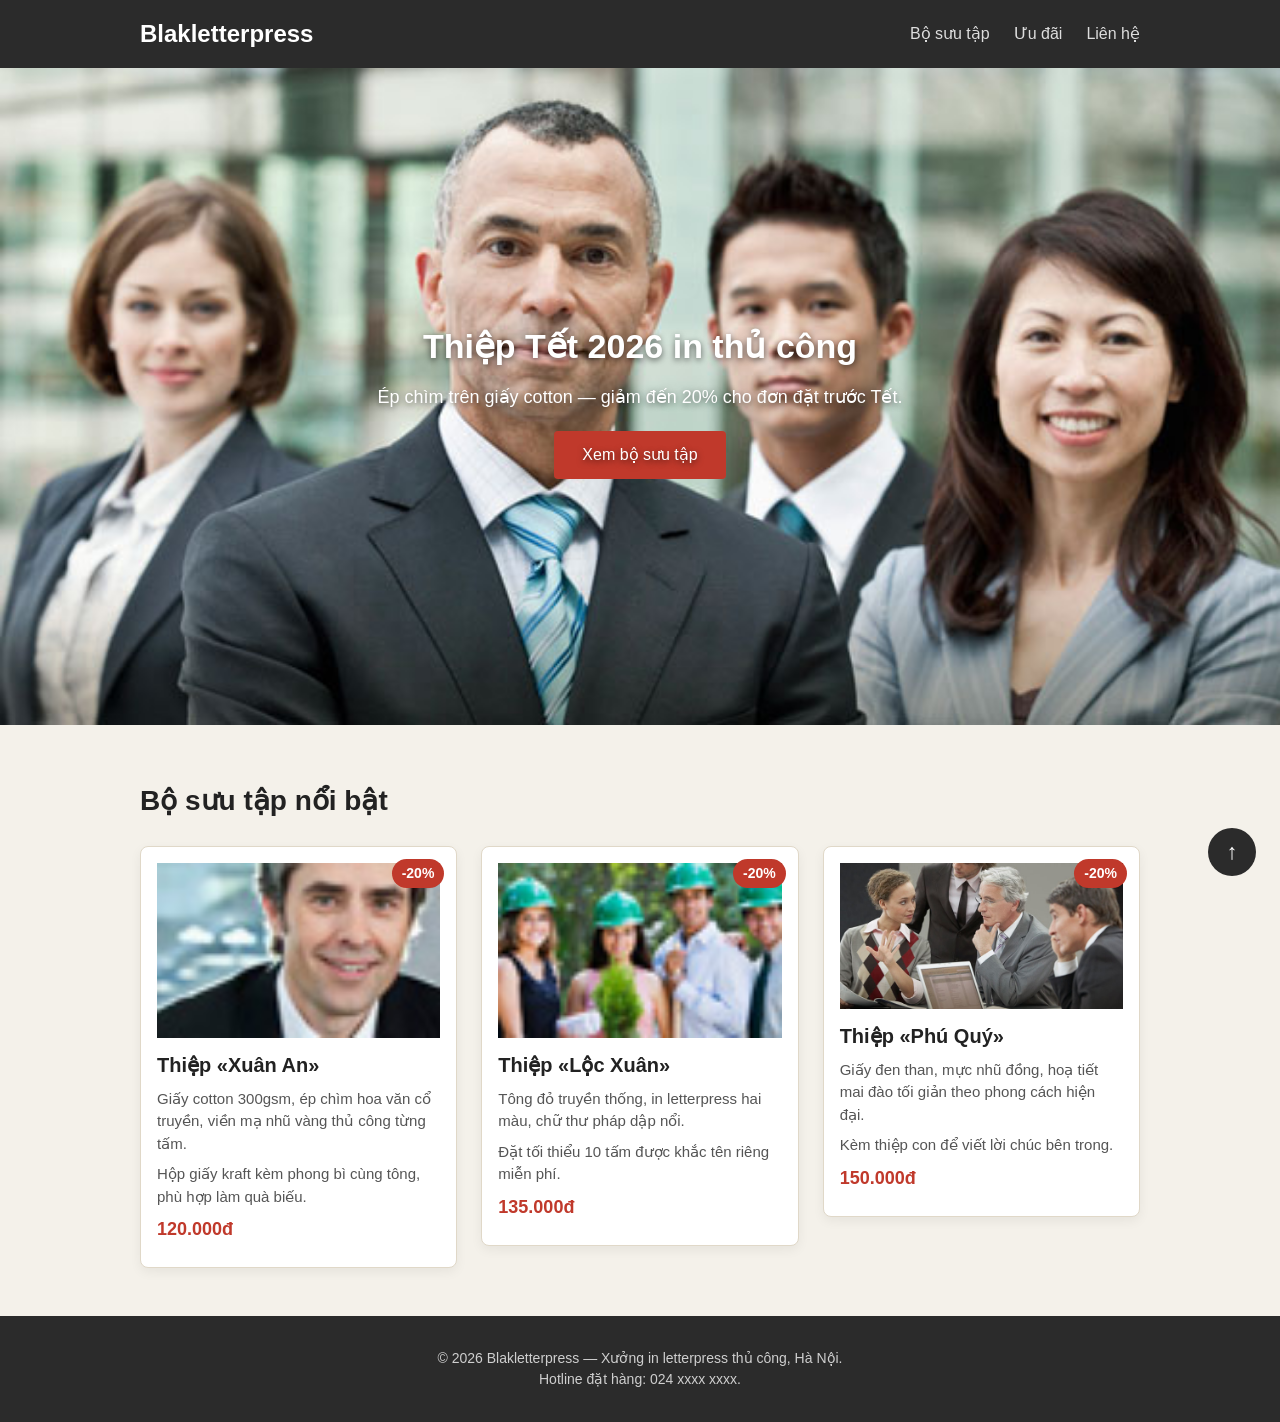
<file: IT4409 - Cong nghe Web va Dich vu Truc tuyen/CSS excersie/Bai tap 1 Tim va sua loi CSS/trang.html>
<!DOCTYPE html>
<html lang="vi">
<head>
	<meta charset="UTF-8">
	<meta name="viewport" content="width=device-width, initial-scale=1.0">
	<title>Khuyến mãi thiệp Tết 2026 — Blakletterpress</title>
	<link rel="stylesheet" href="style-loi.css">
</head>
<body>
	<header class="site-header">
		<div class="header-inner">
			<a href="#" class="brand">Blakletterpress</a>
			<nav class="main-nav">
				<ul>
					<li><a href="#bo-suu-tap">Bộ sưu tập</a></li>
					<li><a href="#uu-dai">Ưu đãi</a></li>
					<li><a href="#lien-he">Liên hệ</a></li>
				</ul>
			</nav>
		</div>
	</header>

	<section class="hero">
		<img class="hero-bg" src="./images/team-large.jpg" alt="Xưởng in letterpress Blakletterpress">
		<div class="hero-overlay">
			<h1>Thiệp Tết 2026 in thủ công</h1>
			<p>Ép chìm trên giấy cotton — giảm đến 20% cho đơn đặt trước Tết.</p>
			<a href="#bo-suu-tap" class="hero-btn">Xem bộ sưu tập</a>
		</div>
	</section>

	<main>
		<section id="bo-suu-tap" class="products">
			<h2>Bộ sưu tập nổi bật</h2>
			<div class="card-list">

				<article class="card">
					<span class="badge">-20%</span>
					<img src="./images/smiling.jpg" alt="Thiệp Xuân An">
					<div class="card-body">
						<h3>Thiệp &laquo;Xuân An&raquo;</h3>
						<p>Giấy cotton 300gsm, ép chìm hoa văn cổ truyền, viền mạ nhũ vàng thủ công từng tấm.</p>
						<p>Hộp giấy kraft kèm phong bì cùng tông, phù hợp làm quà biếu.</p>
						<p class="price">120.000đ</p>
					</div>
				</article>

				<article class="card">
					<span class="badge">-20%</span>
					<img src="./images/ecofriends.jpg" alt="Thiệp Lộc Xuân">
					<div class="card-body">
						<h3>Thiệp &laquo;Lộc Xuân&raquo;</h3>
						<p>Tông đỏ truyền thống, in letterpress hai màu, chữ thư pháp dập nổi.</p>
						<p>Đặt tối thiểu 10 tấm được khắc tên riêng miễn phí.</p>
						<p class="price">135.000đ</p>
					</div>
				</article>

				<article class="card">
					<span class="badge">-20%</span>
					<img src="./images/meeting.jpg" alt="Thiệp Phú Quý">
					<div class="card-body">
						<h3>Thiệp &laquo;Phú Quý&raquo;</h3>
						<p>Giấy đen than, mực nhũ đồng, hoạ tiết mai đào tối giản theo phong cách hiện đại.</p>
						<p>Kèm thiệp con để viết lời chúc bên trong.</p>
						<p class="price">150.000đ</p>
					</div>
				</article>

			</div>
		</section>
	</main>

	<a href="#" class="back-to-top" aria-label="Lên đầu trang">↑</a>

	<footer id="lien-he" class="site-footer">
		<p>© 2026 Blakletterpress — Xưởng in letterpress thủ công, Hà Nội.</p>
		<p>Hotline đặt hàng: 024&nbsp;xxxx&nbsp;xxxx.</p>
	</footer>
</body>
</html>
</file>
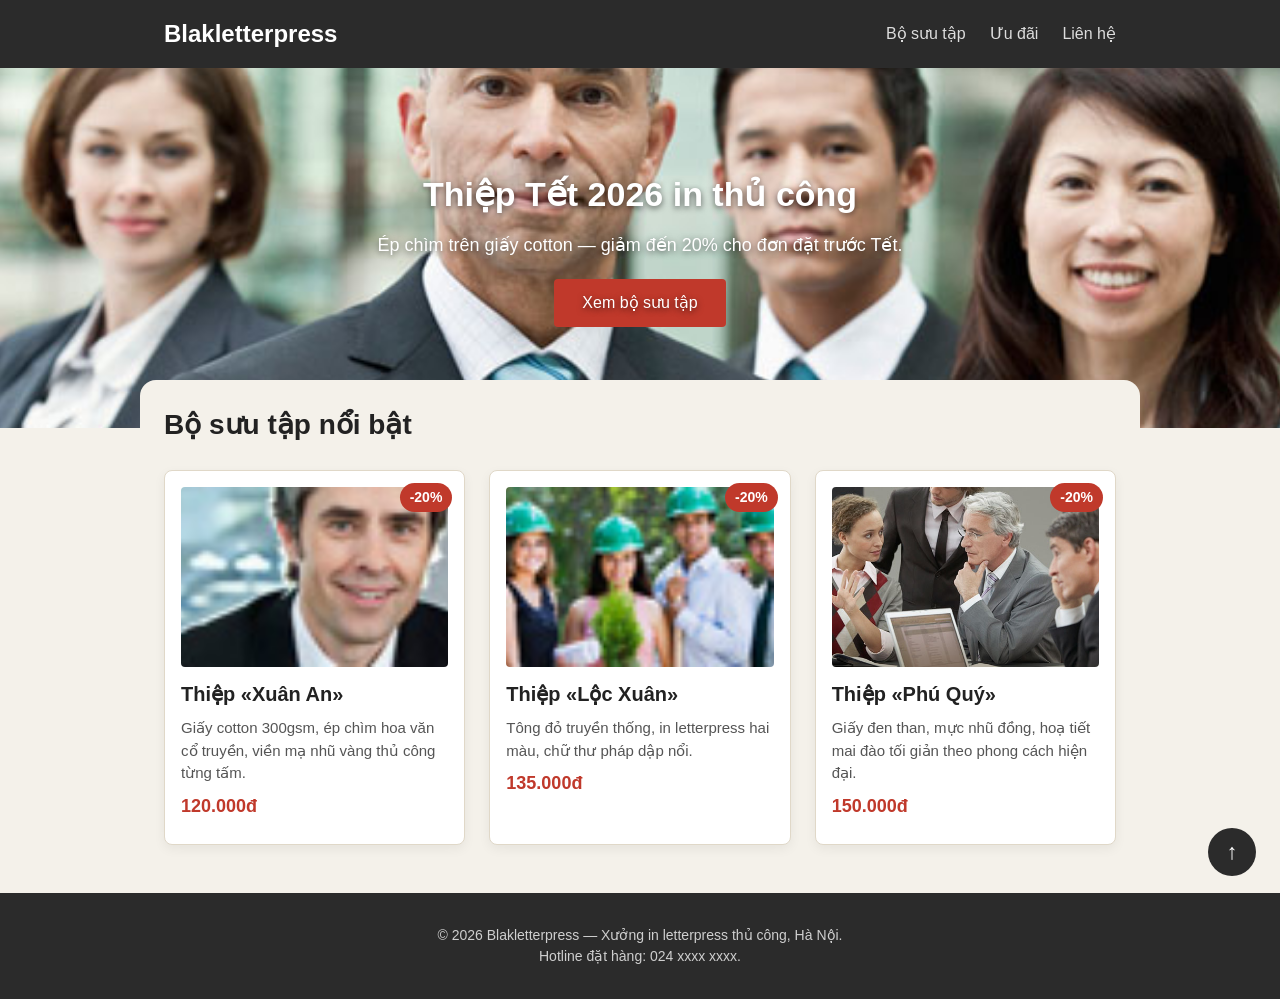
<file: IT4409 - Cong nghe Web va Dich vu Truc tuyen/CSS excersie/Bai tap 2 Tim va sua loi CSS/trang-v2.html>
<!DOCTYPE html>
<html lang="vi">
<head>
	<meta charset="UTF-8">
	<meta name="viewport" content="width=device-width, initial-scale=1.0">
	<title>Khuyến mãi thiệp Tết 2026 — Blakletterpress</title>
	<link rel="stylesheet" href="style-loi-da-sua.css">
</head>
<body>
	<div class="page">
		<header class="site-header">
			<div class="header-inner">
				<a href="#" class="brand">Blakletterpress</a>
				<nav class="main-nav">
					<ul>
						<li><a href="#bo-suu-tap">Bộ sưu tập</a></li>
						<li><a href="#uu-dai">Ưu đãi</a></li>
						<li><a href="#lien-he">Liên hệ</a></li>
					</ul>
				</nav>
			</div>
		</header>

		<section class="hero">
			<img class="hero-bg" src="./images/team-large.jpg" alt="Xưởng in letterpress Blakletterpress">
			<div class="hero-overlay">
				<h1>Thiệp Tết 2026 in thủ công</h1>
				<p>Ép chìm trên giấy cotton — giảm đến 20% cho đơn đặt trước Tết.</p>
				<a href="#bo-suu-tap" class="hero-btn">Xem bộ sưu tập</a>
			</div>
		</section>

		<main>
			<section id="bo-suu-tap" class="products">
				<h2>Bộ sưu tập nổi bật</h2>
				<div class="card-list">

					<article class="card">
						<span class="badge">-20%</span>
						<img src="./images/smiling.jpg" alt="Thiệp Xuân An">
						<div class="card-body">
							<h3>Thiệp &laquo;Xuân An&raquo;</h3>
							<p>Giấy cotton 300gsm, ép chìm hoa văn cổ truyền, viền mạ nhũ vàng thủ công từng tấm.</p>
							<p class="price">120.000đ</p>
						</div>
					</article>

					<article class="card">
						<span class="badge">-20%</span>
						<img src="./images/ecofriends.jpg" alt="Thiệp Lộc Xuân">
						<div class="card-body">
							<h3>Thiệp &laquo;Lộc Xuân&raquo;</h3>
							<p>Tông đỏ truyền thống, in letterpress hai màu, chữ thư pháp dập nổi.</p>
							<p class="price">135.000đ</p>
						</div>
					</article>

					<article class="card">
						<span class="badge">-20%</span>
						<img src="./images/meeting.jpg" alt="Thiệp Phú Quý">
						<div class="card-body">
							<h3>Thiệp &laquo;Phú Quý&raquo;</h3>
							<p>Giấy đen than, mực nhũ đồng, hoạ tiết mai đào tối giản theo phong cách hiện đại.</p>
							<p class="price">150.000đ</p>
						</div>
					</article>

				</div>
			</section>
		</main>

		<a href="#" class="back-to-top" aria-label="Lên đầu trang">↑</a>

		<footer id="lien-he" class="site-footer">
			<p>© 2026 Blakletterpress — Xưởng in letterpress thủ công, Hà Nội.</p>
			<p>Hotline đặt hàng: 024&nbsp;xxxx&nbsp;xxxx.</p>
		</footer>
	</div>
</body>
</html>
</file>
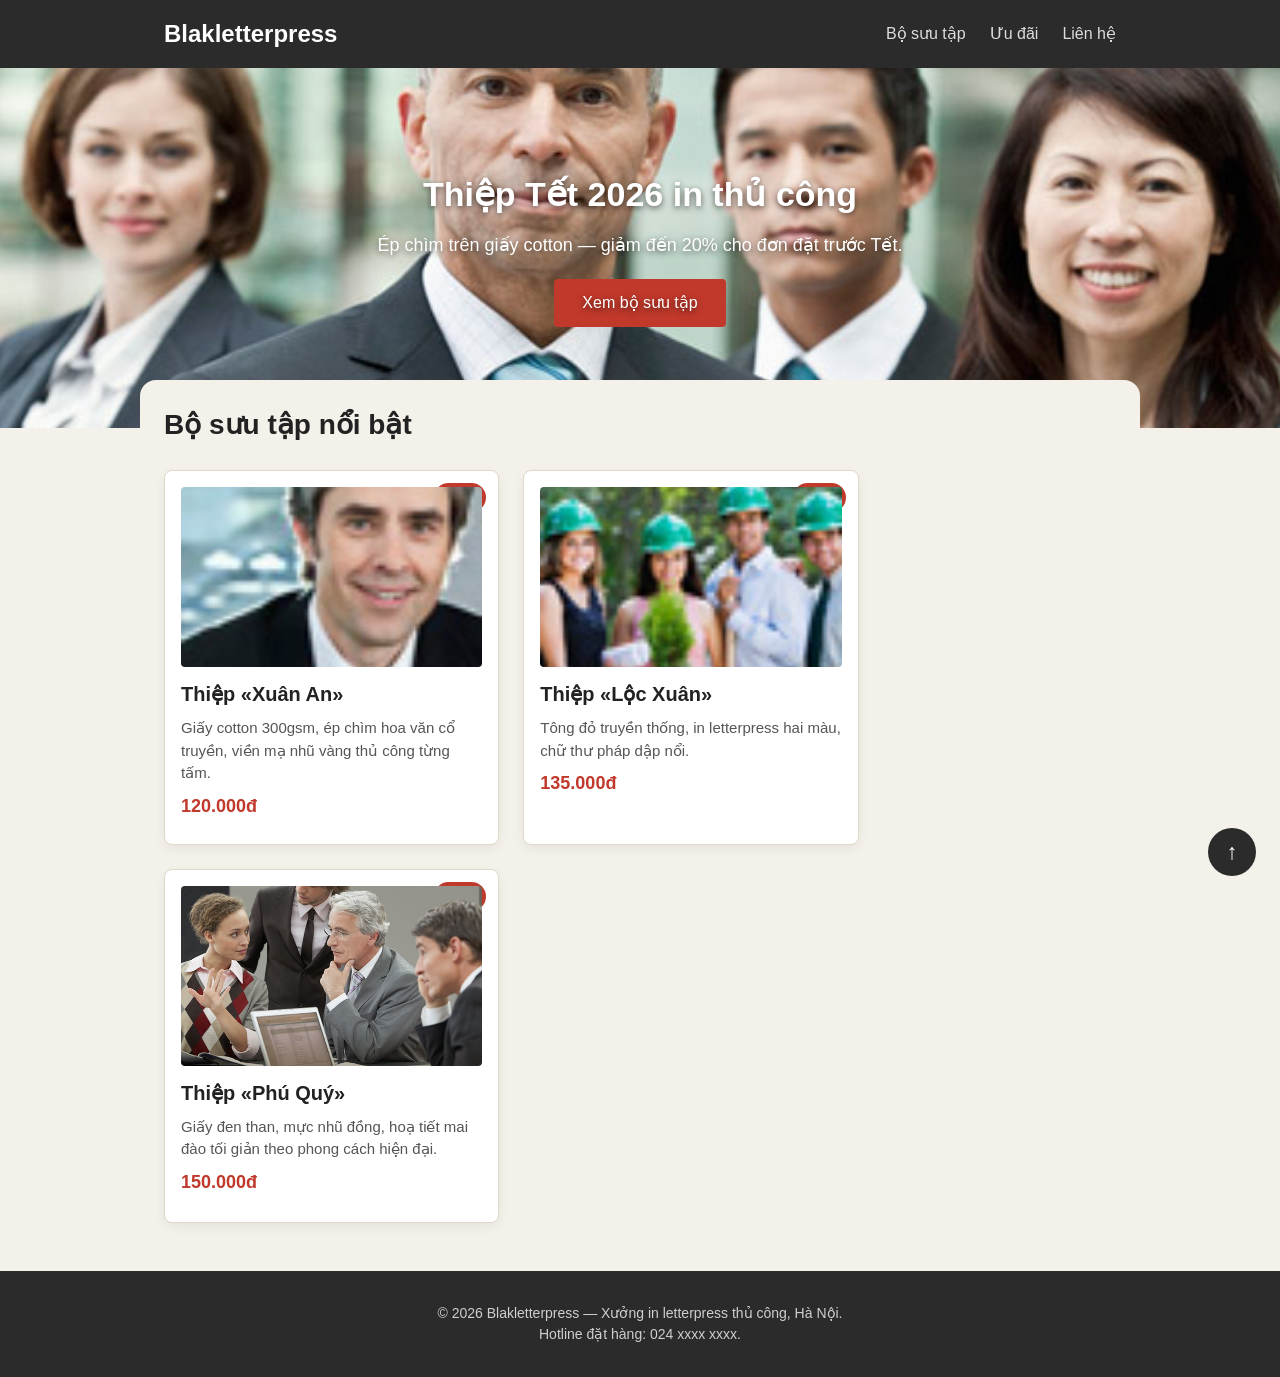
<file: IT4409 - Cong nghe Web va Dich vu Truc tuyen/CSS excersie/Bai tap 2 Tim va sua loi CSS/trang.html>
<!DOCTYPE html>
<html lang="vi">
<head>
	<meta charset="UTF-8">
	<meta name="viewport" content="width=device-width, initial-scale=1.0">
	<title>Khuyến mãi thiệp Tết 2026 — Blakletterpress</title>
	<link rel="stylesheet" href="style-loi.css">
</head>
<body>
	<div class="page">
		<header class="site-header">
			<div class="header-inner">
				<a href="#" class="brand">Blakletterpress</a>
				<nav class="main-nav">
					<ul>
						<li><a href="#bo-suu-tap">Bộ sưu tập</a></li>
						<li><a href="#uu-dai">Ưu đãi</a></li>
						<li><a href="#lien-he">Liên hệ</a></li>
					</ul>
				</nav>
			</div>
		</header>

		<section class="hero">
			<img class="hero-bg" src="./images/team-large.jpg" alt="Xưởng in letterpress Blakletterpress">
			<div class="hero-overlay">
				<h1>Thiệp Tết 2026 in thủ công</h1>
				<p>Ép chìm trên giấy cotton — giảm đến 20% cho đơn đặt trước Tết.</p>
				<a href="#bo-suu-tap" class="hero-btn">Xem bộ sưu tập</a>
			</div>
		</section>

		<main>
			<section id="bo-suu-tap" class="products">
				<h2>Bộ sưu tập nổi bật</h2>
				<div class="card-list">

					<article class="card">
						<span class="badge">-20%</span>
						<img src="./images/smiling.jpg" alt="Thiệp Xuân An">
						<div class="card-body">
							<h3>Thiệp &laquo;Xuân An&raquo;</h3>
							<p>Giấy cotton 300gsm, ép chìm hoa văn cổ truyền, viền mạ nhũ vàng thủ công từng tấm.</p>
							<p class="price">120.000đ</p>
						</div>
					</article>

					<article class="card">
						<span class="badge">-20%</span>
						<img src="./images/ecofriends.jpg" alt="Thiệp Lộc Xuân">
						<div class="card-body">
							<h3>Thiệp &laquo;Lộc Xuân&raquo;</h3>
							<p>Tông đỏ truyền thống, in letterpress hai màu, chữ thư pháp dập nổi.</p>
							<p class="price">135.000đ</p>
						</div>
					</article>

					<article class="card">
						<span class="badge">-20%</span>
						<img src="./images/meeting.jpg" alt="Thiệp Phú Quý">
						<div class="card-body">
							<h3>Thiệp &laquo;Phú Quý&raquo;</h3>
							<p>Giấy đen than, mực nhũ đồng, hoạ tiết mai đào tối giản theo phong cách hiện đại.</p>
							<p class="price">150.000đ</p>
						</div>
					</article>

				</div>
			</section>
		</main>

		<a href="#" class="back-to-top" aria-label="Lên đầu trang">↑</a>

		<footer id="lien-he" class="site-footer">
			<p>© 2026 Blakletterpress — Xưởng in letterpress thủ công, Hà Nội.</p>
			<p>Hotline đặt hàng: 024&nbsp;xxxx&nbsp;xxxx.</p>
		</footer>
	</div>
</body>
</html>
</file>
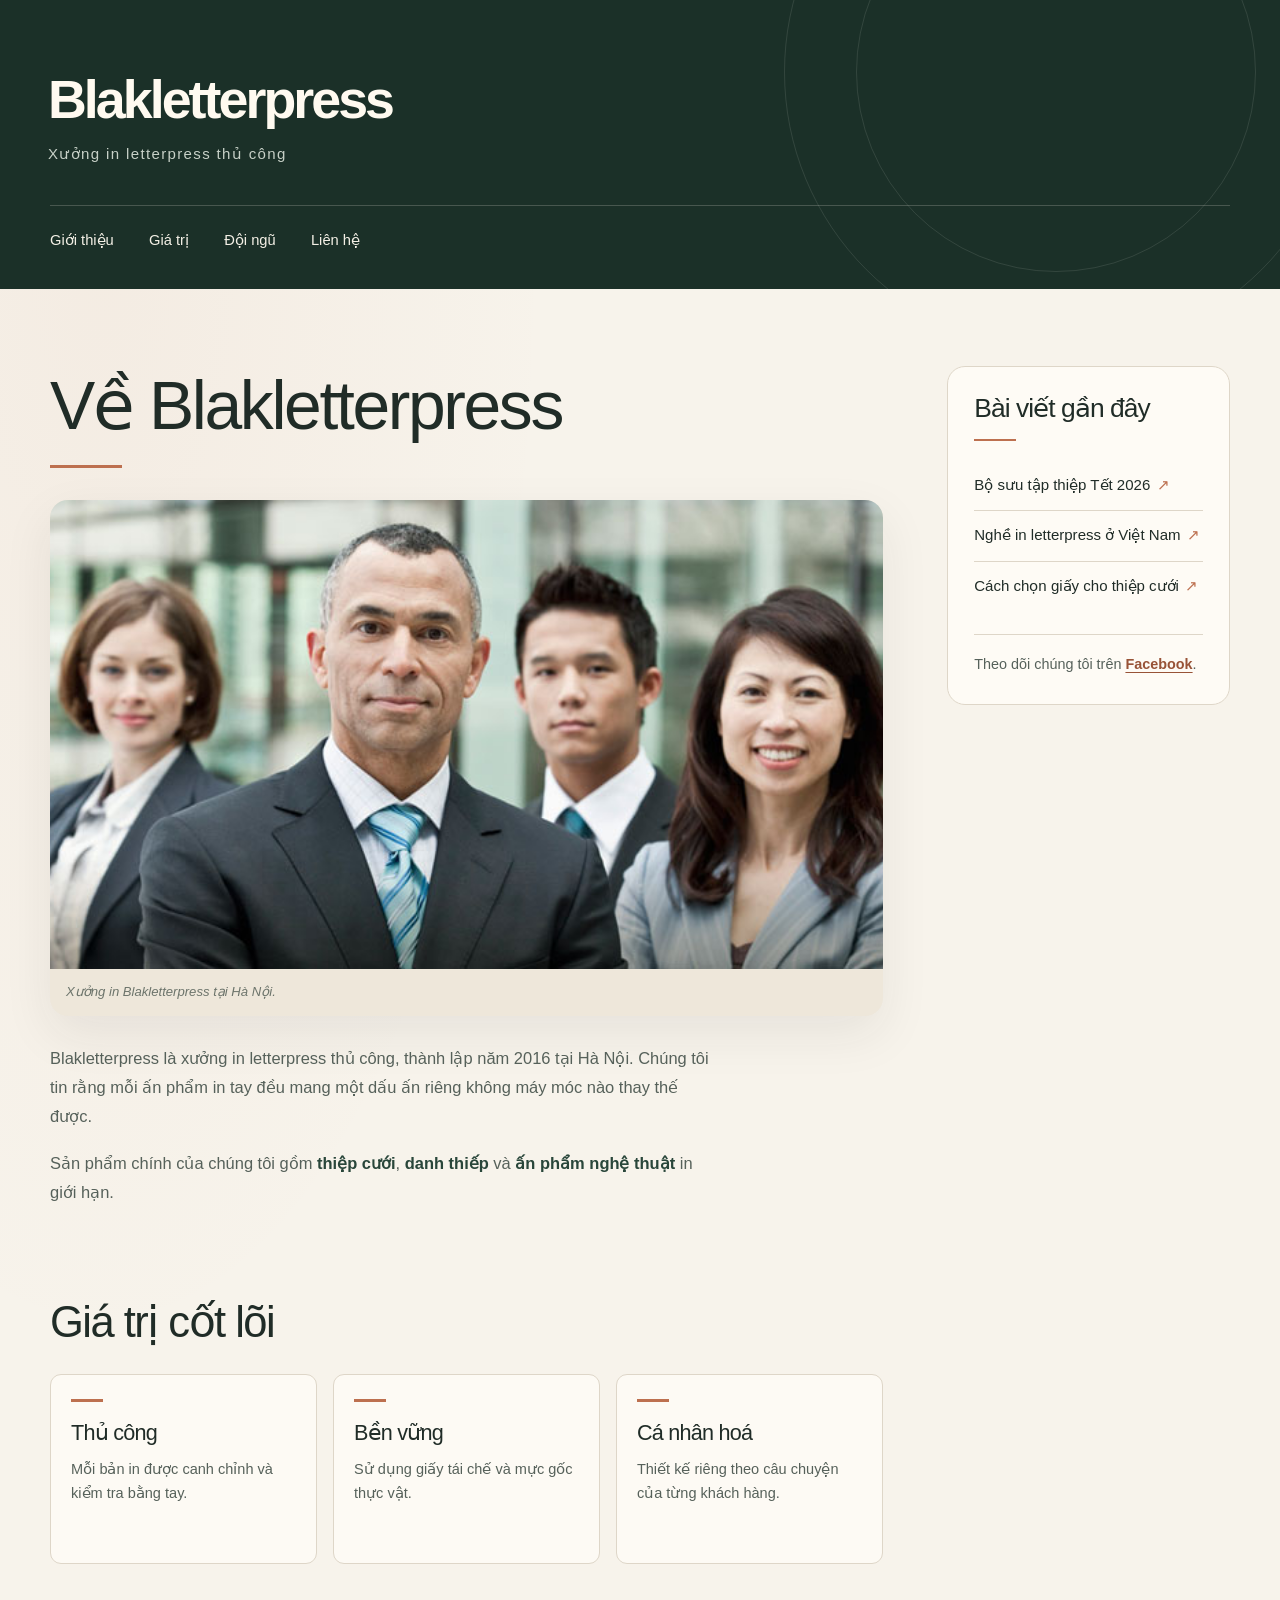
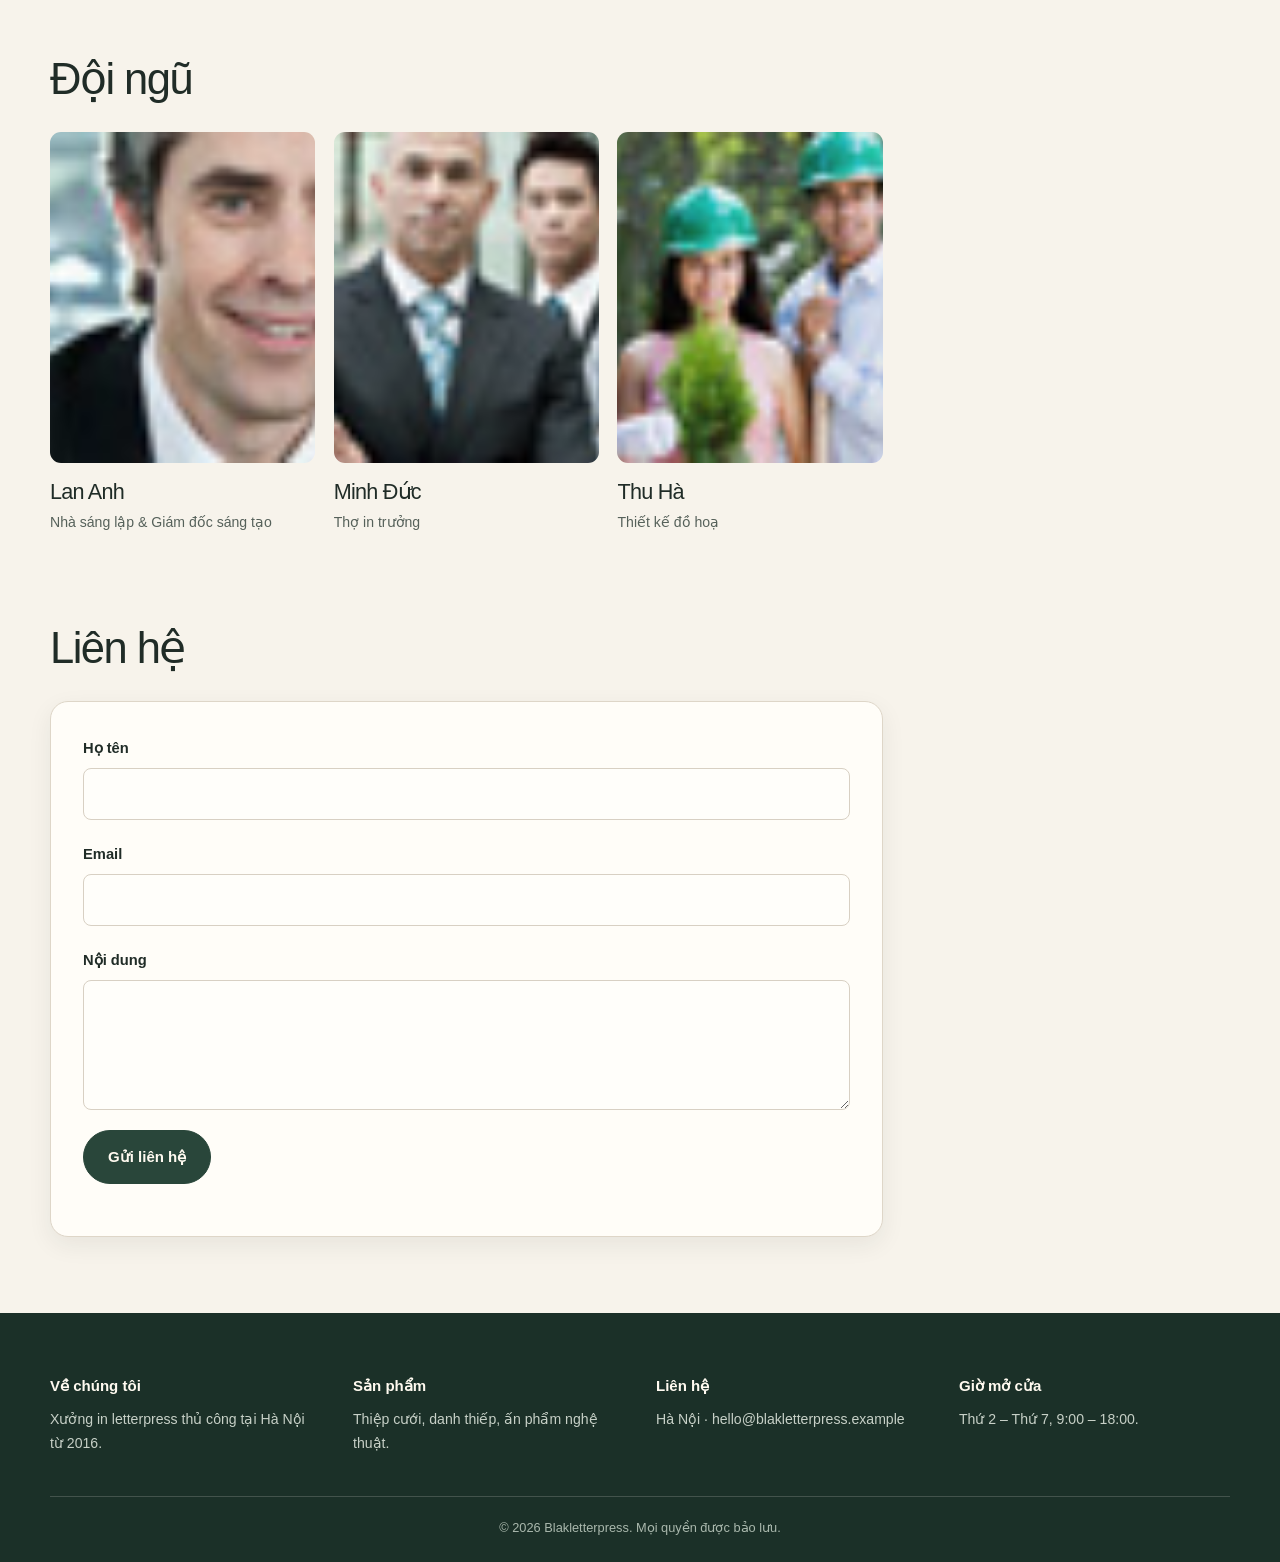
<file: IT4409 - Cong nghe Web va Dich vu Truc tuyen/CSS excersie/Bai tap 4 Xay dung CSS/trang-goc.html>
<!DOCTYPE html>
<html lang="vi">
<head>
	<meta charset="UTF-8">
	<meta name="viewport" content="width=device-width, initial-scale=1.0">
	<meta name="description" content="Giới thiệu Blakletterpress — xưởng in letterpress thủ công tại Hà Nội.">
	<title>Giới thiệu — Blakletterpress</title>

	<!-- SV (Hoạt động 1): tạo file style.css trong cùng thư mục và giữ dòng <link> dưới đây. -->
	<link rel="stylesheet" href="style.css">
</head>
<body>

	<header class="site-header">
		<a href="#" class="site-name">Blakletterpress</a>
		<p class="tagline">Xưởng in letterpress thủ công</p>
		<nav class="main-nav" aria-label="Chính">
			<ul>
				<li><a href="#gioi-thieu">Giới thiệu</a></li>
				<li><a href="#gia-tri">Giá trị</a></li>
				<li><a href="#doi-ngu">Đội ngũ</a></li>
				<li><a href="#lien-he">Liên hệ</a></li>
			</ul>
		</nav>
	</header>

	<div class="layout">
		<main>

			<article id="gioi-thieu">
				<h1>Về Blakletterpress</h1>

				<figure>
					<img src="./images/team-large.jpg" alt="Đội ngũ Blakletterpress tại xưởng in">
					<figcaption>Xưởng in Blakletterpress tại Hà Nội.</figcaption>
				</figure>

				<p>
					Blakletterpress là xưởng in letterpress thủ công, thành lập năm 2016 tại Hà Nội.
					Chúng tôi tin rằng mỗi ấn phẩm in tay đều mang một dấu ấn riêng không máy móc nào thay thế được.
				</p>
				<p>
					Sản phẩm chính của chúng tôi gồm <strong>thiệp cưới</strong>, <strong>danh thiếp</strong>
					và <strong>ấn phẩm nghệ thuật</strong> in giới hạn.
				</p>
			</article>

			<section id="gia-tri">
				<h2>Giá trị cốt lõi</h2>
				<ul class="value-list">
					<li class="value-card">
						<h3>Thủ công</h3>
						<p>Mỗi bản in được canh chỉnh và kiểm tra bằng tay.</p>
					</li>
					<li class="value-card">
						<h3>Bền vững</h3>
						<p>Sử dụng giấy tái chế và mực gốc thực vật.</p>
					</li>
					<li class="value-card">
						<h3>Cá nhân hoá</h3>
						<p>Thiết kế riêng theo câu chuyện của từng khách hàng.</p>
					</li>
				</ul>
			</section>

			<section id="doi-ngu">
				<h2>Đội ngũ</h2>
				<ul class="team-list">
					<li class="member">
						<img src="./images/smiling.jpg" alt="Chân dung Lan Anh">
						<h3>Lan Anh</h3>
						<p>Nhà sáng lập &amp; Giám đốc sáng tạo</p>
					</li>
					<li class="member">
						<img src="./images/team.jpg" alt="Chân dung Minh Đức">
						<h3>Minh Đức</h3>
						<p>Thợ in trưởng</p>
					</li>
					<li class="member">
						<img src="./images/ecofriends.jpg" alt="Chân dung Thu Hà">
						<h3>Thu Hà</h3>
						<p>Thiết kế đồ hoạ</p>
					</li>
				</ul>
			</section>

			<section id="lien-he">
				<h2>Liên hệ</h2>
				<form action="#" method="post" class="contact-form">
					<p>
						<label for="ten">Họ tên</label><br>
						<input type="text" id="ten" name="ten" required>
					</p>
					<p>
						<label for="email">Email</label><br>
						<input type="email" id="email" name="email" required>
					</p>
					<p>
						<label for="noidung">Nội dung</label><br>
						<textarea id="noidung" name="noidung" rows="4"></textarea>
					</p>
					<p>
						<button type="submit">Gửi liên hệ</button>
					</p>
				</form>
			</section>

		</main>

		<aside class="sidebar">
			<h2>Bài viết gần đây</h2>
			<ul class="recent">
				<li><a href="#">Bộ sưu tập thiệp Tết 2026</a></li>
				<li><a href="#">Nghề in letterpress ở Việt Nam</a></li>
				<li><a href="#">Cách chọn giấy cho thiệp cưới</a></li>
			</ul>
			<p>
				Theo dõi chúng tôi trên
				<a href="https://facebook.com" target="_blank" rel="noopener">Facebook</a>.
			</p>
		</aside>
	</div>

	<footer class="site-footer">
		<ul class="footer-cols">
			<li>
				<h3>Về chúng tôi</h3>
				<p>Xưởng in letterpress thủ công tại Hà Nội từ 2016.</p>
			</li>
			<li>
				<h3>Sản phẩm</h3>
				<p>Thiệp cưới, danh thiếp, ấn phẩm nghệ thuật.</p>
			</li>
			<li>
				<h3>Liên hệ</h3>
				<p>Hà Nội · hello@blakletterpress.example</p>
			</li>
			<li>
				<h3>Giờ mở cửa</h3>
				<p>Thứ 2 – Thứ 7, 9:00 – 18:00.</p>
			</li>
		</ul>
		<p class="copyright"><small>© 2026 Blakletterpress. Mọi quyền được bảo lưu.</small></p>
	</footer>

</body>
</html>
</file>
<file: TheBandProject/assets/style.css>
*{
    margin: 0;
    padding: 0;
    box-sizing: border-box;
}

html{
    scroll-behavior: smooth;
    width: 100vw;
    height: 100vh;
    font-family:"Lato", sans-serif ;
}

#container{
    width: 100vw;
    height: 100vh;
}

#header{
    height:max-content ;
    position: fixed;
    left: 0;
    right: 0;
    background-color: black;
    top: 0;
    box-shadow: 0 2px 5px 0 rgba(0, 0, 0, 0.16), 0 2px 10px 0 rgba(0, 0, 0, 0.12);
    z-index: 1;
}

#header>a{
    line-height: 40px;
    text-decoration: none;
    color: white;
}

#header .header{
    padding: 12px 24px;
    font-size: 15px;
}

#header .header:hover{
    background-color: #ccc;
    color: black;
}

#header .more.header{
    position: relative;
}

#header .more ol {
    background-color: white;
    display: none;
    list-style-type:none;
    position: absolute;
    top: 100%;
    left: 0px;
    width: 160px;
    height: fit-content;
    text-align: left;
    box-shadow: 0 4px 10px 0 rgba(0, 0, 0, 0.2), 0 4px 20px 0 rgba(0, 0, 0, 0.19);
}

#header .more ol li{
    display: block;
    padding: 8px 16px;
    margin: 0;
    font-size: 15px;
    line-height: 22.5px;
}

#header .more:hover.more>ol {
    display: block;
}

#header .icon{
    color: white;
    display: inline;
    float: right;
    padding: 12px 24px;
}

#header .icon:hover{
    color: #fff !important;
    background-color: #f44336 !important;
    cursor: pointer;
}

/* CSS FOR SLIDER */

#slider{
    width: 100vw;
    height: 50vw;
    margin-top: 43px;
}

#slider .slider{
    width: 100%;
    height: 0;
    padding-top: 50vw;
    background-repeat: no-repeat;
    background-size: cover;
    background-origin: padding-box;
    color: white;
    position: relative;
}

#slider .chicago{
    background-image: url(img/chicago.jpg);
}

#slider .la{
    display: none;
    background-image: url(img/la.jpg);
}

#slider .ny{
    display: none;
    background-image: url(img/ny.jpg);
}

#slider .content{
    position: absolute;
    padding: 32px 16px;
    left: 50%;
    transform: translate(-50%,0);
    bottom: 0;
    text-align: center;
    line-height: 2;
}

/* CSS FOR #band */

#band{
    width:  800px;
    padding: 64px 16px;
    margin: 0 auto;
}

#band .title{
    margin: 10px 0px;
    letter-spacing: 4px;
    font-size: 30px;
}

#band .content i{
    opacity: 0.6;
}

#band .about-band{
    text-align: justify;
}

.band-middle{
    text-align: center;
}

#band .menbers-container{
    padding: 32px 0px;
}

#band .members {
    display: inline-block;
    width: 32%;
}

.band-margin{
    margin: 15px 0px;
}

#band .members img{
    width: 60%;
    vertical-align: middle;
    border-radius: 4px;
    margin-bottom: 16px;
}

/*  CSS FOR #tour  */

#tour{
    width: 100vw;
    height: 800px;
    background-color: black;
}

#tour .tour-container{
    width: 800px;
    height: 100%;
    margin: 0 auto;
    color: white;
    padding: 64px 16px;
}

#tour .title{
    letter-spacing: 4px;
    font-size: 30px;
    margin: 10px;
}

#tour .content{
    opacity: 0.6;
}

#tour ul{
    background-color: white;
    list-style-type: none;
}

#tour ul li{
    padding: 8px 16px;
}

#tour .tour-border{
    border-top-width: 1px;
    border-top-color: #ccc!important;
    border-style: solid;
}

#tour ul li p{
    display:inline-block;
}

#tour ul li .when{
    color: black;
    opacity: 0.6;
}

#tour ul li .sold-out{
    padding: 0px 8px;
    background-color: #f44336!important;
    margin-left: 16px;
}

#tour ul li .numbers{
    border-radius: 50%;
    background-color: black;
    float: right;
    padding: 0 8px;
    margin-right: 16px;
    line-height: 1.5;
}

#tour .book-tickets{
    padding: 32px 0px;
    width: 100%;
}

#tour .book-tickets .where{
    width: 32%;
    display: inline-block;
    background-color: white;
    color: black;
}

#tour .book-tickets .where:first-child{
    margin-right: 10px;
}

#tour .book-tickets .where:last-child{
    margin-left: 10px;
}

#tour .book-tickets .where img{
    width: 100%;
}

#tour .content-container{
    padding: 0px 16px;
}

#tour .tour-margin{
    margin: 15px 0px;
}

#tour .where .time{
    opacity: 0.6;
}

#tour .where button{
    padding: 8px 16px;
    margin-bottom: 16px;
    border-width: 0;
    border-radius: 0;
    background-color: black;
    color: white;
    font-size: 15px;
}

#tour .where button:hover{
    background-color: #ccc;
    color: black;
    cursor: pointer;
}

/* CSS FOR MODEL */

#bookticket{
    padding-top: 100px;
    z-index: 2;
    width: 100vw;
    background-color: rgba(0, 0, 0, 0.4);
    height: 100vh;
    position: fixed;
    top: 0;
    animation: modalFaceIn ease 0.5s;
}

#bookticket .bookticket-container{
    box-shadow: 0 4px 10px 0 rgba(0,0,0,0.2),0 4px 20px 0 rgba(0,0,0,0.19);
    width: 900px;
    background-color: white;
    font-size: 15px ;
    line-height: 1.5;
    position: absolute;
    left: 50%;
    transform: translateX(-50%);
}

#bookticket .header{
    background-color: #009688;
    padding: 32px 16px;
    text-align: center;
    font-size: 30px;
    color: white;
}

#bookticket .header h2{
    margin: 10px 0px;
    letter-spacing: 4px;
}

#bookticket .header .ti-close{
    font-size: 15px;
    padding: 14px 14px;
    position: absolute;
    top: 0;
    right: 0;
}

#bookticket .header .ti-close:hover{
    background-color: #ccc;
    color: black;
}

#bookticket .bookticket-content{
    padding: 0px 16px;
}

#bookticket .bookticket-content .bookticket-margin{
    margin: 15px 0px;
}

#bookticket .bookticket-content input{
    width: 100%;
    padding: 10px;
    border: 1px solid #ccc !important;
}

#bookticket .bookticket-content button{
    border: none;
    color: white;
    cursor: pointer;
}

#bookticket .bookticket-content button:hover{
    color: #000 !important;
    background-color: #ccc !important;
}

#bookticket .bookticket-content .pay-button{
    width: 100%;
    background-color: #009688;
    margin: 16px 0px;
    padding: 16px;
    font-size: 15px;
}

#bookticket .bookticket-content .close-button{
    background-color: #f44336;
    padding: 10px 16px;
    font-size: 15px;
}

#bookticket .bookticket-content p.Need-help{
    display: inline-block;
    float: right;
}

#bookticket .bookticket-content p.Need-help a{
    color: #2196F3;
}

.js-bookticket{
    display: none;
}

.open{
    display: block!important;
}

@keyframes modalFaceIn{
    from {
        transform: translateY(-140px);
        opacity: 0;
    }
    to{
        opacity: 1;
        transform: translateY(0);
    }
}

/* CSS FOR #contact */

#contact{
    width: 800px;
    height: 450px;
    margin: 0px auto;
    padding: 64px 16px;
}

#contact >h2{
    letter-spacing: 4px;
    font-size: 30px;
    margin:10px 0px;
    text-align: center;
}

#contact >p{
    text-align: center;
    opacity: 0.6;
}

#contact .content {
    padding: 32px 0px;
}

#contact .content .infor{
    width: 50%;
    font-size: 18px;
    display: inline-block;
    float: left;
}

#contact .content .form{
    width: 50% ;
    display: inline-block;
    float: right;
}

#contact .content .form input{
    padding: 8px;
    border: 1px solid #ccc;
    height: 40px;
}

#contact .form .first-line{
    padding: 0px 8px;
    margin: 0px 0px 8px 0px ;
    width: 48%;
}

#contact .form .first-line.second-input{
    float: right;
}

#contact .form .second-line{
    width: 100%;
}

#contact .form button{
    margin: 16px 0px; 
    padding: 10px 16px;
    font-size: 15px;
    border: none;
    background-color: black;
    color: white;
    float: right;
}

#contact .form button:hover{
    color: black;
    background-color: #ccc;
    cursor: pointer;
}

/* CSS FOR #map */

#map img{
    width: 100%;
}

/* CSS FOR #footer */

#footer{
    padding: 64px 16px;
    text-align: center;
}

#footer i{
    opacity: 0.6;
    font-size: 24px;
}

#footer p{
    color: black;
    opacity: 0.6;
    margin: 15px 0px;
}
</file>
<file: TheBandProject/assets/themify-icons/themify-icons.css>
@font-face {
	font-family: 'themify';
	src:url('fonts/themify.eot?-fvbane');
	src:url('fonts/themify.eot?#iefix-fvbane') format('embedded-opentype'),
		url('fonts/themify.woff?-fvbane') format('woff'),
		url('fonts/themify.ttf?-fvbane') format('truetype'),
		url('fonts/themify.svg?-fvbane#themify') format('svg');
	font-weight: normal;
	font-style: normal;
}

[class^="ti-"], [class*=" ti-"] {
	font-family: 'themify';
	speak: none;
	font-style: normal;
	font-weight: normal;
	font-variant: normal;
	text-transform: none;
	line-height: 1;

	/* Better Font Rendering =========== */
	-webkit-font-smoothing: antialiased;
	-moz-osx-font-smoothing: grayscale;
}

.ti-wand:before {
	content: "\e600";
}
.ti-volume:before {
	content: "\e601";
}
.ti-user:before {
	content: "\e602";
}
.ti-unlock:before {
	content: "\e603";
}
.ti-unlink:before {
	content: "\e604";
}
.ti-trash:before {
	content: "\e605";
}
.ti-thought:before {
	content: "\e606";
}
.ti-target:before {
	content: "\e607";
}
.ti-tag:before {
	content: "\e608";
}
.ti-tablet:before {
	content: "\e609";
}
.ti-star:before {
	content: "\e60a";
}
.ti-spray:before {
	content: "\e60b";
}
.ti-signal:before {
	content: "\e60c";
}
.ti-shopping-cart:before {
	content: "\e60d";
}
.ti-shopping-cart-full:before {
	content: "\e60e";
}
.ti-settings:before {
	content: "\e60f";
}
.ti-search:before {
	content: "\e610";
}
.ti-zoom-in:before {
	content: "\e611";
}
.ti-zoom-out:before {
	content: "\e612";
}
.ti-cut:before {
	content: "\e613";
}
.ti-ruler:before {
	content: "\e614";
}
.ti-ruler-pencil:before {
	content: "\e615";
}
.ti-ruler-alt:before {
	content: "\e616";
}
.ti-bookmark:before {
	content: "\e617";
}
.ti-bookmark-alt:before {
	content: "\e618";
}
.ti-reload:before {
	content: "\e619";
}
.ti-plus:before {
	content: "\e61a";
}
.ti-pin:before {
	content: "\e61b";
}
.ti-pencil:before {
	content: "\e61c";
}
.ti-pencil-alt:before {
	content: "\e61d";
}
.ti-paint-roller:before {
	content: "\e61e";
}
.ti-paint-bucket:before {
	content: "\e61f";
}
.ti-na:before {
	content: "\e620";
}
.ti-mobile:before {
	content: "\e621";
}
.ti-minus:before {
	content: "\e622";
}
.ti-medall:before {
	content: "\e623";
}
.ti-medall-alt:before {
	content: "\e624";
}
.ti-marker:before {
	content: "\e625";
}
.ti-marker-alt:before {
	content: "\e626";
}
.ti-arrow-up:before {
	content: "\e627";
}
.ti-arrow-right:before {
	content: "\e628";
}
.ti-arrow-left:before {
	content: "\e629";
}
.ti-arrow-down:before {
	content: "\e62a";
}
.ti-lock:before {
	content: "\e62b";
}
.ti-location-arrow:before {
	content: "\e62c";
}
.ti-link:before {
	content: "\e62d";
}
.ti-layout:before {
	content: "\e62e";
}
.ti-layers:before {
	content: "\e62f";
}
.ti-layers-alt:before {
	content: "\e630";
}
.ti-key:before {
	content: "\e631";
}
.ti-import:before {
	content: "\e632";
}
.ti-image:before {
	content: "\e633";
}
.ti-heart:before {
	content: "\e634";
}
.ti-heart-broken:before {
	content: "\e635";
}
.ti-hand-stop:before {
	content: "\e636";
}
.ti-hand-open:before {
	content: "\e637";
}
.ti-hand-drag:before {
	content: "\e638";
}
.ti-folder:before {
	content: "\e639";
}
.ti-flag:before {
	content: "\e63a";
}
.ti-flag-alt:before {
	content: "\e63b";
}
.ti-flag-alt-2:before {
	content: "\e63c";
}
.ti-eye:before {
	content: "\e63d";
}
.ti-export:before {
	content: "\e63e";
}
.ti-exchange-vertical:before {
	content: "\e63f";
}
.ti-desktop:before {
	content: "\e640";
}
.ti-cup:before {
	content: "\e641";
}
.ti-crown:before {
	content: "\e642";
}
.ti-comments:before {
	content: "\e643";
}
.ti-comment:before {
	content: "\e644";
}
.ti-comment-alt:before {
	content: "\e645";
}
.ti-close:before {
	content: "\e646";
}
.ti-clip:before {
	content: "\e647";
}
.ti-angle-up:before {
	content: "\e648";
}
.ti-angle-right:before {
	content: "\e649";
}
.ti-angle-left:before {
	content: "\e64a";
}
.ti-angle-down:before {
	content: "\e64b";
}
.ti-check:before {
	content: "\e64c";
}
.ti-check-box:before {
	content: "\e64d";
}
.ti-camera:before {
	content: "\e64e";
}
.ti-announcement:before {
	content: "\e64f";
}
.ti-brush:before {
	content: "\e650";
}
.ti-briefcase:before {
	content: "\e651";
}
.ti-bolt:before {
	content: "\e652";
}
.ti-bolt-alt:before {
	content: "\e653";
}
.ti-blackboard:before {
	content: "\e654";
}
.ti-bag:before {
	content: "\e655";
}
.ti-move:before {
	content: "\e656";
}
.ti-arrows-vertical:before {
	content: "\e657";
}
.ti-arrows-horizontal:before {
	content: "\e658";
}
.ti-fullscreen:before {
	content: "\e659";
}
.ti-arrow-top-right:before {
	content: "\e65a";
}
.ti-arrow-top-left:before {
	content: "\e65b";
}
.ti-arrow-circle-up:before {
	content: "\e65c";
}
.ti-arrow-circle-right:before {
	content: "\e65d";
}
.ti-arrow-circle-left:before {
	content: "\e65e";
}
.ti-arrow-circle-down:before {
	content: "\e65f";
}
.ti-angle-double-up:before {
	content: "\e660";
}
.ti-angle-double-right:before {
	content: "\e661";
}
.ti-angle-double-left:before {
	content: "\e662";
}
.ti-angle-double-down:before {
	content: "\e663";
}
.ti-zip:before {
	content: "\e664";
}
.ti-world:before {
	content: "\e665";
}
.ti-wheelchair:before {
	content: "\e666";
}
.ti-view-list:before {
	content: "\e667";
}
.ti-view-list-alt:before {
	content: "\e668";
}
.ti-view-grid:before {
	content: "\e669";
}
.ti-uppercase:before {
	content: "\e66a";
}
.ti-upload:before {
	content: "\e66b";
}
.ti-underline:before {
	content: "\e66c";
}
.ti-truck:before {
	content: "\e66d";
}
.ti-timer:before {
	content: "\e66e";
}
.ti-ticket:before {
	content: "\e66f";
}
.ti-thumb-up:before {
	content: "\e670";
}
.ti-thumb-down:before {
	content: "\e671";
}
.ti-text:before {
	content: "\e672";
}
.ti-stats-up:before {
	content: "\e673";
}
.ti-stats-down:before {
	content: "\e674";
}
.ti-split-v:before {
	content: "\e675";
}
.ti-split-h:before {
	content: "\e676";
}
.ti-smallcap:before {
	content: "\e677";
}
.ti-shine:before {
	content: "\e678";
}
.ti-shift-right:before {
	content: "\e679";
}
.ti-shift-left:before {
	content: "\e67a";
}
.ti-shield:before {
	content: "\e67b";
}
.ti-notepad:before {
	content: "\e67c";
}
.ti-server:before {
	content: "\e67d";
}
.ti-quote-right:before {
	content: "\e67e";
}
.ti-quote-left:before {
	content: "\e67f";
}
.ti-pulse:before {
	content: "\e680";
}
.ti-printer:before {
	content: "\e681";
}
.ti-power-off:before {
	content: "\e682";
}
.ti-plug:before {
	content: "\e683";
}
.ti-pie-chart:before {
	content: "\e684";
}
.ti-paragraph:before {
	content: "\e685";
}
.ti-panel:before {
	content: "\e686";
}
.ti-package:before {
	content: "\e687";
}
.ti-music:before {
	content: "\e688";
}
.ti-music-alt:before {
	content: "\e689";
}
.ti-mouse:before {
	content: "\e68a";
}
.ti-mouse-alt:before {
	content: "\e68b";
}
.ti-money:before {
	content: "\e68c";
}
.ti-microphone:before {
	content: "\e68d";
}
.ti-menu:before {
	content: "\e68e";
}
.ti-menu-alt:before {
	content: "\e68f";
}
.ti-map:before {
	content: "\e690";
}
.ti-map-alt:before {
	content: "\e691";
}
.ti-loop:before {
	content: "\e692";
}
.ti-location-pin:before {
	content: "\e693";
}
.ti-list:before {
	content: "\e694";
}
.ti-light-bulb:before {
	content: "\e695";
}
.ti-Italic:before {
	content: "\e696";
}
.ti-info:before {
	content: "\e697";
}
.ti-infinite:before {
	content: "\e698";
}
.ti-id-badge:before {
	content: "\e699";
}
.ti-hummer:before {
	content: "\e69a";
}
.ti-home:before {
	content: "\e69b";
}
.ti-help:before {
	content: "\e69c";
}
.ti-headphone:before {
	content: "\e69d";
}
.ti-harddrives:before {
	content: "\e69e";
}
.ti-harddrive:before {
	content: "\e69f";
}
.ti-gift:before {
	content: "\e6a0";
}
.ti-game:before {
	content: "\e6a1";
}
.ti-filter:before {
	content: "\e6a2";
}
.ti-files:before {
	content: "\e6a3";
}
.ti-file:before {
	content: "\e6a4";
}
.ti-eraser:before {
	content: "\e6a5";
}
.ti-envelope:before {
	content: "\e6a6";
}
.ti-download:before {
	content: "\e6a7";
}
.ti-direction:before {
	content: "\e6a8";
}
.ti-direction-alt:before {
	content: "\e6a9";
}
.ti-dashboard:before {
	content: "\e6aa";
}
.ti-control-stop:before {
	content: "\e6ab";
}
.ti-control-shuffle:before {
	content: "\e6ac";
}
.ti-control-play:before {
	content: "\e6ad";
}
.ti-control-pause:before {
	content: "\e6ae";
}
.ti-control-forward:before {
	content: "\e6af";
}
.ti-control-backward:before {
	content: "\e6b0";
}
.ti-cloud:before {
	content: "\e6b1";
}
.ti-cloud-up:before {
	content: "\e6b2";
}
.ti-cloud-down:before {
	content: "\e6b3";
}
.ti-clipboard:before {
	content: "\e6b4";
}
.ti-car:before {
	content: "\e6b5";
}
.ti-calendar:before {
	content: "\e6b6";
}
.ti-book:before {
	content: "\e6b7";
}
.ti-bell:before {
	content: "\e6b8";
}
.ti-basketball:before {
	content: "\e6b9";
}
.ti-bar-chart:before {
	content: "\e6ba";
}
.ti-bar-chart-alt:before {
	content: "\e6bb";
}
.ti-back-right:before {
	content: "\e6bc";
}
.ti-back-left:before {
	content: "\e6bd";
}
.ti-arrows-corner:before {
	content: "\e6be";
}
.ti-archive:before {
	content: "\e6bf";
}
.ti-anchor:before {
	content: "\e6c0";
}
.ti-align-right:before {
	content: "\e6c1";
}
.ti-align-left:before {
	content: "\e6c2";
}
.ti-align-justify:before {
	content: "\e6c3";
}
.ti-align-center:before {
	content: "\e6c4";
}
.ti-alert:before {
	content: "\e6c5";
}
.ti-alarm-clock:before {
	content: "\e6c6";
}
.ti-agenda:before {
	content: "\e6c7";
}
.ti-write:before {
	content: "\e6c8";
}
.ti-window:before {
	content: "\e6c9";
}
.ti-widgetized:before {
	content: "\e6ca";
}
.ti-widget:before {
	content: "\e6cb";
}
.ti-widget-alt:before {
	content: "\e6cc";
}
.ti-wallet:before {
	content: "\e6cd";
}
.ti-video-clapper:before {
	content: "\e6ce";
}
.ti-video-camera:before {
	content: "\e6cf";
}
.ti-vector:before {
	content: "\e6d0";
}
.ti-themify-logo:before {
	content: "\e6d1";
}
.ti-themify-favicon:before {
	content: "\e6d2";
}
.ti-themify-favicon-alt:before {
	content: "\e6d3";
}
.ti-support:before {
	content: "\e6d4";
}
.ti-stamp:before {
	content: "\e6d5";
}
.ti-split-v-alt:before {
	content: "\e6d6";
}
.ti-slice:before {
	content: "\e6d7";
}
.ti-shortcode:before {
	content: "\e6d8";
}
.ti-shift-right-alt:before {
	content: "\e6d9";
}
.ti-shift-left-alt:before {
	content: "\e6da";
}
.ti-ruler-alt-2:before {
	content: "\e6db";
}
.ti-receipt:before {
	content: "\e6dc";
}
.ti-pin2:before {
	content: "\e6dd";
}
.ti-pin-alt:before {
	content: "\e6de";
}
.ti-pencil-alt2:before {
	content: "\e6df";
}
.ti-palette:before {
	content: "\e6e0";
}
.ti-more:before {
	content: "\e6e1";
}
.ti-more-alt:before {
	content: "\e6e2";
}
.ti-microphone-alt:before {
	content: "\e6e3";
}
.ti-magnet:before {
	content: "\e6e4";
}
.ti-line-double:before {
	content: "\e6e5";
}
.ti-line-dotted:before {
	content: "\e6e6";
}
.ti-line-dashed:before {
	content: "\e6e7";
}
.ti-layout-width-full:before {
	content: "\e6e8";
}
.ti-layout-width-default:before {
	content: "\e6e9";
}
.ti-layout-width-default-alt:before {
	content: "\e6ea";
}
.ti-layout-tab:before {
	content: "\e6eb";
}
.ti-layout-tab-window:before {
	content: "\e6ec";
}
.ti-layout-tab-v:before {
	content: "\e6ed";
}
.ti-layout-tab-min:before {
	content: "\e6ee";
}
.ti-layout-slider:before {
	content: "\e6ef";
}
.ti-layout-slider-alt:before {
	content: "\e6f0";
}
.ti-layout-sidebar-right:before {
	content: "\e6f1";
}
.ti-layout-sidebar-none:before {
	content: "\e6f2";
}
.ti-layout-sidebar-left:before {
	content: "\e6f3";
}
.ti-layout-placeholder:before {
	content: "\e6f4";
}
.ti-layout-menu:before {
	content: "\e6f5";
}
.ti-layout-menu-v:before {
	content: "\e6f6";
}
.ti-layout-menu-separated:before {
	content: "\e6f7";
}
.ti-layout-menu-full:before {
	content: "\e6f8";
}
.ti-layout-media-right-alt:before {
	content: "\e6f9";
}
.ti-layout-media-right:before {
	content: "\e6fa";
}
.ti-layout-media-overlay:before {
	content: "\e6fb";
}
.ti-layout-media-overlay-alt:before {
	content: "\e6fc";
}
.ti-layout-media-overlay-alt-2:before {
	content: "\e6fd";
}
.ti-layout-media-left-alt:before {
	content: "\e6fe";
}
.ti-layout-media-left:before {
	content: "\e6ff";
}
.ti-layout-media-center-alt:before {
	content: "\e700";
}
.ti-layout-media-center:before {
	content: "\e701";
}
.ti-layout-list-thumb:before {
	content: "\e702";
}
.ti-layout-list-thumb-alt:before {
	content: "\e703";
}
.ti-layout-list-post:before {
	content: "\e704";
}
.ti-layout-list-large-image:before {
	content: "\e705";
}
.ti-layout-line-solid:before {
	content: "\e706";
}
.ti-layout-grid4:before {
	content: "\e707";
}
.ti-layout-grid3:before {
	content: "\e708";
}
.ti-layout-grid2:before {
	content: "\e709";
}
.ti-layout-grid2-thumb:before {
	content: "\e70a";
}
.ti-layout-cta-right:before {
	content: "\e70b";
}
.ti-layout-cta-left:before {
	content: "\e70c";
}
.ti-layout-cta-center:before {
	content: "\e70d";
}
.ti-layout-cta-btn-right:before {
	content: "\e70e";
}
.ti-layout-cta-btn-left:before {
	content: "\e70f";
}
.ti-layout-column4:before {
	content: "\e710";
}
.ti-layout-column3:before {
	content: "\e711";
}
.ti-layout-column2:before {
	content: "\e712";
}
.ti-layout-accordion-separated:before {
	content: "\e713";
}
.ti-layout-accordion-merged:before {
	content: "\e714";
}
.ti-layout-accordion-list:before {
	content: "\e715";
}
.ti-ink-pen:before {
	content: "\e716";
}
.ti-info-alt:before {
	content: "\e717";
}
.ti-help-alt:before {
	content: "\e718";
}
.ti-headphone-alt:before {
	content: "\e719";
}
.ti-hand-point-up:before {
	content: "\e71a";
}
.ti-hand-point-right:before {
	content: "\e71b";
}
.ti-hand-point-left:before {
	content: "\e71c";
}
.ti-hand-point-down:before {
	content: "\e71d";
}
.ti-gallery:before {
	content: "\e71e";
}
.ti-face-smile:before {
	content: "\e71f";
}
.ti-face-sad:before {
	content: "\e720";
}
.ti-credit-card:before {
	content: "\e721";
}
.ti-control-skip-forward:before {
	content: "\e722";
}
.ti-control-skip-backward:before {
	content: "\e723";
}
.ti-control-record:before {
	content: "\e724";
}
.ti-control-eject:before {
	content: "\e725";
}
.ti-comments-smiley:before {
	content: "\e726";
}
.ti-brush-alt:before {
	content: "\e727";
}
.ti-youtube:before {
	content: "\e728";
}
.ti-vimeo:before {
	content: "\e729";
}
.ti-twitter:before {
	content: "\e72a";
}
.ti-time:before {
	content: "\e72b";
}
.ti-tumblr:before {
	content: "\e72c";
}
.ti-skype:before {
	content: "\e72d";
}
.ti-share:before {
	content: "\e72e";
}
.ti-share-alt:before {
	content: "\e72f";
}
.ti-rocket:before {
	content: "\e730";
}
.ti-pinterest:before {
	content: "\e731";
}
.ti-new-window:before {
	content: "\e732";
}
.ti-microsoft:before {
	content: "\e733";
}
.ti-list-ol:before {
	content: "\e734";
}
.ti-linkedin:before {
	content: "\e735";
}
.ti-layout-sidebar-2:before {
	content: "\e736";
}
.ti-layout-grid4-alt:before {
	content: "\e737";
}
.ti-layout-grid3-alt:before {
	content: "\e738";
}
.ti-layout-grid2-alt:before {
	content: "\e739";
}
.ti-layout-column4-alt:before {
	content: "\e73a";
}
.ti-layout-column3-alt:before {
	content: "\e73b";
}
.ti-layout-column2-alt:before {
	content: "\e73c";
}
.ti-instagram:before {
	content: "\e73d";
}
.ti-google:before {
	content: "\e73e";
}
.ti-github:before {
	content: "\e73f";
}
.ti-flickr:before {
	content: "\e740";
}
.ti-facebook:before {
	content: "\e741";
}
.ti-dropbox:before {
	content: "\e742";
}
.ti-dribbble:before {
	content: "\e743";
}
.ti-apple:before {
	content: "\e744";
}
.ti-android:before {
	content: "\e745";
}
.ti-save:before {
	content: "\e746";
}
.ti-save-alt:before {
	content: "\e747";
}
.ti-yahoo:before {
	content: "\e748";
}
.ti-wordpress:before {
	content: "\e749";
}
.ti-vimeo-alt:before {
	content: "\e74a";
}
.ti-twitter-alt:before {
	content: "\e74b";
}
.ti-tumblr-alt:before {
	content: "\e74c";
}
.ti-trello:before {
	content: "\e74d";
}
.ti-stack-overflow:before {
	content: "\e74e";
}
.ti-soundcloud:before {
	content: "\e74f";
}
.ti-sharethis:before {
	content: "\e750";
}
.ti-sharethis-alt:before {
	content: "\e751";
}
.ti-reddit:before {
	content: "\e752";
}
.ti-pinterest-alt:before {
	content: "\e753";
}
.ti-microsoft-alt:before {
	content: "\e754";
}
.ti-linux:before {
	content: "\e755";
}
.ti-jsfiddle:before {
	content: "\e756";
}
.ti-joomla:before {
	content: "\e757";
}
.ti-html5:before {
	content: "\e758";
}
.ti-flickr-alt:before {
	content: "\e759";
}
.ti-email:before {
	content: "\e75a";
}
.ti-drupal:before {
	content: "\e75b";
}
.ti-dropbox-alt:before {
	content: "\e75c";
}
.ti-css3:before {
	content: "\e75d";
}
.ti-rss:before {
	content: "\e75e";
}
.ti-rss-alt:before {
	content: "\e75f";
}
</file>
<file: TheBandProject/assets/themify-icons/demo-files/demo.css>
body {
	font: normal 1em/1.5em Arial, Helvetica, sans-serif;
	max-width: 90%;
	margin: 30px auto 0;
}
h1, h3 {
	font-weight: normal;
}
h3 {
	font-size: 1.4;
	text-transform: uppercase;
	letter-spacing: 1px;
}

.icon-section {
	margin: 0 0 3em;
	clear: both;
	overflow: hidden;
}
.icon-container {
	width: 240px; 
	padding: .7em 0;
	float: left; 
	position: relative;
	text-align: left;
}
.icon-container [class^="ti-"], 
.icon-container [class*=" ti-"] {
	color: #000;
	position: absolute;
	margin-top: 3px;
	transition: .3s;
}
.icon-container:hover [class^="ti-"],
.icon-container:hover [class*=" ti-"] {
	font-size: 2.2em;
	margin-top: -5px;
}
.icon-container:hover .icon-name {
	color: #000;
}
.icon-name {
	color: #aaa;
	margin-left: 35px;
	font-size: .8em;
	transition: .3s;
}
.icon-container:hover .icon-name {
	margin-left: 45px;
}
</file>
<file: TheBandProject/assets/themify-icons/ie7/ie7.css>
.ti-wand {
	*zoom: expression(this.runtimeStyle['zoom'] = '1', this.innerHTML = '&#xe600;');
}
.ti-volume {
	*zoom: expression(this.runtimeStyle['zoom'] = '1', this.innerHTML = '&#xe601;');
}
.ti-user {
	*zoom: expression(this.runtimeStyle['zoom'] = '1', this.innerHTML = '&#xe602;');
}
.ti-unlock {
	*zoom: expression(this.runtimeStyle['zoom'] = '1', this.innerHTML = '&#xe603;');
}
.ti-unlink {
	*zoom: expression(this.runtimeStyle['zoom'] = '1', this.innerHTML = '&#xe604;');
}
.ti-trash {
	*zoom: expression(this.runtimeStyle['zoom'] = '1', this.innerHTML = '&#xe605;');
}
.ti-thought {
	*zoom: expression(this.runtimeStyle['zoom'] = '1', this.innerHTML = '&#xe606;');
}
.ti-target {
	*zoom: expression(this.runtimeStyle['zoom'] = '1', this.innerHTML = '&#xe607;');
}
.ti-tag {
	*zoom: expression(this.runtimeStyle['zoom'] = '1', this.innerHTML = '&#xe608;');
}
.ti-tablet {
	*zoom: expression(this.runtimeStyle['zoom'] = '1', this.innerHTML = '&#xe609;');
}
.ti-star {
	*zoom: expression(this.runtimeStyle['zoom'] = '1', this.innerHTML = '&#xe60a;');
}
.ti-spray {
	*zoom: expression(this.runtimeStyle['zoom'] = '1', this.innerHTML = '&#xe60b;');
}
.ti-signal {
	*zoom: expression(this.runtimeStyle['zoom'] = '1', this.innerHTML = '&#xe60c;');
}
.ti-shopping-cart {
	*zoom: expression(this.runtimeStyle['zoom'] = '1', this.innerHTML = '&#xe60d;');
}
.ti-shopping-cart-full {
	*zoom: expression(this.runtimeStyle['zoom'] = '1', this.innerHTML = '&#xe60e;');
}
.ti-settings {
	*zoom: expression(this.runtimeStyle['zoom'] = '1', this.innerHTML = '&#xe60f;');
}
.ti-search {
	*zoom: expression(this.runtimeStyle['zoom'] = '1', this.innerHTML = '&#xe610;');
}
.ti-zoom-in {
	*zoom: expression(this.runtimeStyle['zoom'] = '1', this.innerHTML = '&#xe611;');
}
.ti-zoom-out {
	*zoom: expression(this.runtimeStyle['zoom'] = '1', this.innerHTML = '&#xe612;');
}
.ti-cut {
	*zoom: expression(this.runtimeStyle['zoom'] = '1', this.innerHTML = '&#xe613;');
}
.ti-ruler {
	*zoom: expression(this.runtimeStyle['zoom'] = '1', this.innerHTML = '&#xe614;');
}
.ti-ruler-pencil {
	*zoom: expression(this.runtimeStyle['zoom'] = '1', this.innerHTML = '&#xe615;');
}
.ti-ruler-alt {
	*zoom: expression(this.runtimeStyle['zoom'] = '1', this.innerHTML = '&#xe616;');
}
.ti-bookmark {
	*zoom: expression(this.runtimeStyle['zoom'] = '1', this.innerHTML = '&#xe617;');
}
.ti-bookmark-alt {
	*zoom: expression(this.runtimeStyle['zoom'] = '1', this.innerHTML = '&#xe618;');
}
.ti-reload {
	*zoom: expression(this.runtimeStyle['zoom'] = '1', this.innerHTML = '&#xe619;');
}
.ti-plus {
	*zoom: expression(this.runtimeStyle['zoom'] = '1', this.innerHTML = '&#xe61a;');
}
.ti-pin {
	*zoom: expression(this.runtimeStyle['zoom'] = '1', this.innerHTML = '&#xe61b;');
}
.ti-pencil {
	*zoom: expression(this.runtimeStyle['zoom'] = '1', this.innerHTML = '&#xe61c;');
}
.ti-pencil-alt {
	*zoom: expression(this.runtimeStyle['zoom'] = '1', this.innerHTML = '&#xe61d;');
}
.ti-paint-roller {
	*zoom: expression(this.runtimeStyle['zoom'] = '1', this.innerHTML = '&#xe61e;');
}
.ti-paint-bucket {
	*zoom: expression(this.runtimeStyle['zoom'] = '1', this.innerHTML = '&#xe61f;');
}
.ti-na {
	*zoom: expression(this.runtimeStyle['zoom'] = '1', this.innerHTML = '&#xe620;');
}
.ti-mobile {
	*zoom: expression(this.runtimeStyle['zoom'] = '1', this.innerHTML = '&#xe621;');
}
.ti-minus {
	*zoom: expression(this.runtimeStyle['zoom'] = '1', this.innerHTML = '&#xe622;');
}
.ti-medall {
	*zoom: expression(this.runtimeStyle['zoom'] = '1', this.innerHTML = '&#xe623;');
}
.ti-medall-alt {
	*zoom: expression(this.runtimeStyle['zoom'] = '1', this.innerHTML = '&#xe624;');
}
.ti-marker {
	*zoom: expression(this.runtimeStyle['zoom'] = '1', this.innerHTML = '&#xe625;');
}
.ti-marker-alt {
	*zoom: expression(this.runtimeStyle['zoom'] = '1', this.innerHTML = '&#xe626;');
}
.ti-arrow-up {
	*zoom: expression(this.runtimeStyle['zoom'] = '1', this.innerHTML = '&#xe627;');
}
.ti-arrow-right {
	*zoom: expression(this.runtimeStyle['zoom'] = '1', this.innerHTML = '&#xe628;');
}
.ti-arrow-left {
	*zoom: expression(this.runtimeStyle['zoom'] = '1', this.innerHTML = '&#xe629;');
}
.ti-arrow-down {
	*zoom: expression(this.runtimeStyle['zoom'] = '1', this.innerHTML = '&#xe62a;');
}
.ti-lock {
	*zoom: expression(this.runtimeStyle['zoom'] = '1', this.innerHTML = '&#xe62b;');
}
.ti-location-arrow {
	*zoom: expression(this.runtimeStyle['zoom'] = '1', this.innerHTML = '&#xe62c;');
}
.ti-link {
	*zoom: expression(this.runtimeStyle['zoom'] = '1', this.innerHTML = '&#xe62d;');
}
.ti-layout {
	*zoom: expression(this.runtimeStyle['zoom'] = '1', this.innerHTML = '&#xe62e;');
}
.ti-layers {
	*zoom: expression(this.runtimeStyle['zoom'] = '1', this.innerHTML = '&#xe62f;');
}
.ti-layers-alt {
	*zoom: expression(this.runtimeStyle['zoom'] = '1', this.innerHTML = '&#xe630;');
}
.ti-key {
	*zoom: expression(this.runtimeStyle['zoom'] = '1', this.innerHTML = '&#xe631;');
}
.ti-import {
	*zoom: expression(this.runtimeStyle['zoom'] = '1', this.innerHTML = '&#xe632;');
}
.ti-image {
	*zoom: expression(this.runtimeStyle['zoom'] = '1', this.innerHTML = '&#xe633;');
}
.ti-heart {
	*zoom: expression(this.runtimeStyle['zoom'] = '1', this.innerHTML = '&#xe634;');
}
.ti-heart-broken {
	*zoom: expression(this.runtimeStyle['zoom'] = '1', this.innerHTML = '&#xe635;');
}
.ti-hand-stop {
	*zoom: expression(this.runtimeStyle['zoom'] = '1', this.innerHTML = '&#xe636;');
}
.ti-hand-open {
	*zoom: expression(this.runtimeStyle['zoom'] = '1', this.innerHTML = '&#xe637;');
}
.ti-hand-drag {
	*zoom: expression(this.runtimeStyle['zoom'] = '1', this.innerHTML = '&#xe638;');
}
.ti-folder {
	*zoom: expression(this.runtimeStyle['zoom'] = '1', this.innerHTML = '&#xe639;');
}
.ti-flag {
	*zoom: expression(this.runtimeStyle['zoom'] = '1', this.innerHTML = '&#xe63a;');
}
.ti-flag-alt {
	*zoom: expression(this.runtimeStyle['zoom'] = '1', this.innerHTML = '&#xe63b;');
}
.ti-flag-alt-2 {
	*zoom: expression(this.runtimeStyle['zoom'] = '1', this.innerHTML = '&#xe63c;');
}
.ti-eye {
	*zoom: expression(this.runtimeStyle['zoom'] = '1', this.innerHTML = '&#xe63d;');
}
.ti-export {
	*zoom: expression(this.runtimeStyle['zoom'] = '1', this.innerHTML = '&#xe63e;');
}
.ti-exchange-vertical {
	*zoom: expression(this.runtimeStyle['zoom'] = '1', this.innerHTML = '&#xe63f;');
}
.ti-desktop {
	*zoom: expression(this.runtimeStyle['zoom'] = '1', this.innerHTML = '&#xe640;');
}
.ti-cup {
	*zoom: expression(this.runtimeStyle['zoom'] = '1', this.innerHTML = '&#xe641;');
}
.ti-crown {
	*zoom: expression(this.runtimeStyle['zoom'] = '1', this.innerHTML = '&#xe642;');
}
.ti-comments {
	*zoom: expression(this.runtimeStyle['zoom'] = '1', this.innerHTML = '&#xe643;');
}
.ti-comment {
	*zoom: expression(this.runtimeStyle['zoom'] = '1', this.innerHTML = '&#xe644;');
}
.ti-comment-alt {
	*zoom: expression(this.runtimeStyle['zoom'] = '1', this.innerHTML = '&#xe645;');
}
.ti-close {
	*zoom: expression(this.runtimeStyle['zoom'] = '1', this.innerHTML = '&#xe646;');
}
.ti-clip {
	*zoom: expression(this.runtimeStyle['zoom'] = '1', this.innerHTML = '&#xe647;');
}
.ti-angle-up {
	*zoom: expression(this.runtimeStyle['zoom'] = '1', this.innerHTML = '&#xe648;');
}
.ti-angle-right {
	*zoom: expression(this.runtimeStyle['zoom'] = '1', this.innerHTML = '&#xe649;');
}
.ti-angle-left {
	*zoom: expression(this.runtimeStyle['zoom'] = '1', this.innerHTML = '&#xe64a;');
}
.ti-angle-down {
	*zoom: expression(this.runtimeStyle['zoom'] = '1', this.innerHTML = '&#xe64b;');
}
.ti-check {
	*zoom: expression(this.runtimeStyle['zoom'] = '1', this.innerHTML = '&#xe64c;');
}
.ti-check-box {
	*zoom: expression(this.runtimeStyle['zoom'] = '1', this.innerHTML = '&#xe64d;');
}
.ti-camera {
	*zoom: expression(this.runtimeStyle['zoom'] = '1', this.innerHTML = '&#xe64e;');
}
.ti-announcement {
	*zoom: expression(this.runtimeStyle['zoom'] = '1', this.innerHTML = '&#xe64f;');
}
.ti-brush {
	*zoom: expression(this.runtimeStyle['zoom'] = '1', this.innerHTML = '&#xe650;');
}
.ti-briefcase {
	*zoom: expression(this.runtimeStyle['zoom'] = '1', this.innerHTML = '&#xe651;');
}
.ti-bolt {
	*zoom: expression(this.runtimeStyle['zoom'] = '1', this.innerHTML = '&#xe652;');
}
.ti-bolt-alt {
	*zoom: expression(this.runtimeStyle['zoom'] = '1', this.innerHTML = '&#xe653;');
}
.ti-blackboard {
	*zoom: expression(this.runtimeStyle['zoom'] = '1', this.innerHTML = '&#xe654;');
}
.ti-bag {
	*zoom: expression(this.runtimeStyle['zoom'] = '1', this.innerHTML = '&#xe655;');
}
.ti-move {
	*zoom: expression(this.runtimeStyle['zoom'] = '1', this.innerHTML = '&#xe656;');
}
.ti-arrows-vertical {
	*zoom: expression(this.runtimeStyle['zoom'] = '1', this.innerHTML = '&#xe657;');
}
.ti-arrows-horizontal {
	*zoom: expression(this.runtimeStyle['zoom'] = '1', this.innerHTML = '&#xe658;');
}
.ti-fullscreen {
	*zoom: expression(this.runtimeStyle['zoom'] = '1', this.innerHTML = '&#xe659;');
}
.ti-arrow-top-right {
	*zoom: expression(this.runtimeStyle['zoom'] = '1', this.innerHTML = '&#xe65a;');
}
.ti-arrow-top-left {
	*zoom: expression(this.runtimeStyle['zoom'] = '1', this.innerHTML = '&#xe65b;');
}
.ti-arrow-circle-up {
	*zoom: expression(this.runtimeStyle['zoom'] = '1', this.innerHTML = '&#xe65c;');
}
.ti-arrow-circle-right {
	*zoom: expression(this.runtimeStyle['zoom'] = '1', this.innerHTML = '&#xe65d;');
}
.ti-arrow-circle-left {
	*zoom: expression(this.runtimeStyle['zoom'] = '1', this.innerHTML = '&#xe65e;');
}
.ti-arrow-circle-down {
	*zoom: expression(this.runtimeStyle['zoom'] = '1', this.innerHTML = '&#xe65f;');
}
.ti-angle-double-up {
	*zoom: expression(this.runtimeStyle['zoom'] = '1', this.innerHTML = '&#xe660;');
}
.ti-angle-double-right {
	*zoom: expression(this.runtimeStyle['zoom'] = '1', this.innerHTML = '&#xe661;');
}
.ti-angle-double-left {
	*zoom: expression(this.runtimeStyle['zoom'] = '1', this.innerHTML = '&#xe662;');
}
.ti-angle-double-down {
	*zoom: expression(this.runtimeStyle['zoom'] = '1', this.innerHTML = '&#xe663;');
}
.ti-zip {
	*zoom: expression(this.runtimeStyle['zoom'] = '1', this.innerHTML = '&#xe664;');
}
.ti-world {
	*zoom: expression(this.runtimeStyle['zoom'] = '1', this.innerHTML = '&#xe665;');
}
.ti-wheelchair {
	*zoom: expression(this.runtimeStyle['zoom'] = '1', this.innerHTML = '&#xe666;');
}
.ti-view-list {
	*zoom: expression(this.runtimeStyle['zoom'] = '1', this.innerHTML = '&#xe667;');
}
.ti-view-list-alt {
	*zoom: expression(this.runtimeStyle['zoom'] = '1', this.innerHTML = '&#xe668;');
}
.ti-view-grid {
	*zoom: expression(this.runtimeStyle['zoom'] = '1', this.innerHTML = '&#xe669;');
}
.ti-uppercase {
	*zoom: expression(this.runtimeStyle['zoom'] = '1', this.innerHTML = '&#xe66a;');
}
.ti-upload {
	*zoom: expression(this.runtimeStyle['zoom'] = '1', this.innerHTML = '&#xe66b;');
}
.ti-underline {
	*zoom: expression(this.runtimeStyle['zoom'] = '1', this.innerHTML = '&#xe66c;');
}
.ti-truck {
	*zoom: expression(this.runtimeStyle['zoom'] = '1', this.innerHTML = '&#xe66d;');
}
.ti-timer {
	*zoom: expression(this.runtimeStyle['zoom'] = '1', this.innerHTML = '&#xe66e;');
}
.ti-ticket {
	*zoom: expression(this.runtimeStyle['zoom'] = '1', this.innerHTML = '&#xe66f;');
}
.ti-thumb-up {
	*zoom: expression(this.runtimeStyle['zoom'] = '1', this.innerHTML = '&#xe670;');
}
.ti-thumb-down {
	*zoom: expression(this.runtimeStyle['zoom'] = '1', this.innerHTML = '&#xe671;');
}
.ti-text {
	*zoom: expression(this.runtimeStyle['zoom'] = '1', this.innerHTML = '&#xe672;');
}
.ti-stats-up {
	*zoom: expression(this.runtimeStyle['zoom'] = '1', this.innerHTML = '&#xe673;');
}
.ti-stats-down {
	*zoom: expression(this.runtimeStyle['zoom'] = '1', this.innerHTML = '&#xe674;');
}
.ti-split-v {
	*zoom: expression(this.runtimeStyle['zoom'] = '1', this.innerHTML = '&#xe675;');
}
.ti-split-h {
	*zoom: expression(this.runtimeStyle['zoom'] = '1', this.innerHTML = '&#xe676;');
}
.ti-smallcap {
	*zoom: expression(this.runtimeStyle['zoom'] = '1', this.innerHTML = '&#xe677;');
}
.ti-shine {
	*zoom: expression(this.runtimeStyle['zoom'] = '1', this.innerHTML = '&#xe678;');
}
.ti-shift-right {
	*zoom: expression(this.runtimeStyle['zoom'] = '1', this.innerHTML = '&#xe679;');
}
.ti-shift-left {
	*zoom: expression(this.runtimeStyle['zoom'] = '1', this.innerHTML = '&#xe67a;');
}
.ti-shield {
	*zoom: expression(this.runtimeStyle['zoom'] = '1', this.innerHTML = '&#xe67b;');
}
.ti-notepad {
	*zoom: expression(this.runtimeStyle['zoom'] = '1', this.innerHTML = '&#xe67c;');
}
.ti-server {
	*zoom: expression(this.runtimeStyle['zoom'] = '1', this.innerHTML = '&#xe67d;');
}
.ti-quote-right {
	*zoom: expression(this.runtimeStyle['zoom'] = '1', this.innerHTML = '&#xe67e;');
}
.ti-quote-left {
	*zoom: expression(this.runtimeStyle['zoom'] = '1', this.innerHTML = '&#xe67f;');
}
.ti-pulse {
	*zoom: expression(this.runtimeStyle['zoom'] = '1', this.innerHTML = '&#xe680;');
}
.ti-printer {
	*zoom: expression(this.runtimeStyle['zoom'] = '1', this.innerHTML = '&#xe681;');
}
.ti-power-off {
	*zoom: expression(this.runtimeStyle['zoom'] = '1', this.innerHTML = '&#xe682;');
}
.ti-plug {
	*zoom: expression(this.runtimeStyle['zoom'] = '1', this.innerHTML = '&#xe683;');
}
.ti-pie-chart {
	*zoom: expression(this.runtimeStyle['zoom'] = '1', this.innerHTML = '&#xe684;');
}
.ti-paragraph {
	*zoom: expression(this.runtimeStyle['zoom'] = '1', this.innerHTML = '&#xe685;');
}
.ti-panel {
	*zoom: expression(this.runtimeStyle['zoom'] = '1', this.innerHTML = '&#xe686;');
}
.ti-package {
	*zoom: expression(this.runtimeStyle['zoom'] = '1', this.innerHTML = '&#xe687;');
}
.ti-music {
	*zoom: expression(this.runtimeStyle['zoom'] = '1', this.innerHTML = '&#xe688;');
}
.ti-music-alt {
	*zoom: expression(this.runtimeStyle['zoom'] = '1', this.innerHTML = '&#xe689;');
}
.ti-mouse {
	*zoom: expression(this.runtimeStyle['zoom'] = '1', this.innerHTML = '&#xe68a;');
}
.ti-mouse-alt {
	*zoom: expression(this.runtimeStyle['zoom'] = '1', this.innerHTML = '&#xe68b;');
}
.ti-money {
	*zoom: expression(this.runtimeStyle['zoom'] = '1', this.innerHTML = '&#xe68c;');
}
.ti-microphone {
	*zoom: expression(this.runtimeStyle['zoom'] = '1', this.innerHTML = '&#xe68d;');
}
.ti-menu {
	*zoom: expression(this.runtimeStyle['zoom'] = '1', this.innerHTML = '&#xe68e;');
}
.ti-menu-alt {
	*zoom: expression(this.runtimeStyle['zoom'] = '1', this.innerHTML = '&#xe68f;');
}
.ti-map {
	*zoom: expression(this.runtimeStyle['zoom'] = '1', this.innerHTML = '&#xe690;');
}
.ti-map-alt {
	*zoom: expression(this.runtimeStyle['zoom'] = '1', this.innerHTML = '&#xe691;');
}
.ti-loop {
	*zoom: expression(this.runtimeStyle['zoom'] = '1', this.innerHTML = '&#xe692;');
}
.ti-location-pin {
	*zoom: expression(this.runtimeStyle['zoom'] = '1', this.innerHTML = '&#xe693;');
}
.ti-list {
	*zoom: expression(this.runtimeStyle['zoom'] = '1', this.innerHTML = '&#xe694;');
}
.ti-light-bulb {
	*zoom: expression(this.runtimeStyle['zoom'] = '1', this.innerHTML = '&#xe695;');
}
.ti-Italic {
	*zoom: expression(this.runtimeStyle['zoom'] = '1', this.innerHTML = '&#xe696;');
}
.ti-info {
	*zoom: expression(this.runtimeStyle['zoom'] = '1', this.innerHTML = '&#xe697;');
}
.ti-infinite {
	*zoom: expression(this.runtimeStyle['zoom'] = '1', this.innerHTML = '&#xe698;');
}
.ti-id-badge {
	*zoom: expression(this.runtimeStyle['zoom'] = '1', this.innerHTML = '&#xe699;');
}
.ti-hummer {
	*zoom: expression(this.runtimeStyle['zoom'] = '1', this.innerHTML = '&#xe69a;');
}
.ti-home {
	*zoom: expression(this.runtimeStyle['zoom'] = '1', this.innerHTML = '&#xe69b;');
}
.ti-help {
	*zoom: expression(this.runtimeStyle['zoom'] = '1', this.innerHTML = '&#xe69c;');
}
.ti-headphone {
	*zoom: expression(this.runtimeStyle['zoom'] = '1', this.innerHTML = '&#xe69d;');
}
.ti-harddrives {
	*zoom: expression(this.runtimeStyle['zoom'] = '1', this.innerHTML = '&#xe69e;');
}
.ti-harddrive {
	*zoom: expression(this.runtimeStyle['zoom'] = '1', this.innerHTML = '&#xe69f;');
}
.ti-gift {
	*zoom: expression(this.runtimeStyle['zoom'] = '1', this.innerHTML = '&#xe6a0;');
}
.ti-game {
	*zoom: expression(this.runtimeStyle['zoom'] = '1', this.innerHTML = '&#xe6a1;');
}
.ti-filter {
	*zoom: expression(this.runtimeStyle['zoom'] = '1', this.innerHTML = '&#xe6a2;');
}
.ti-files {
	*zoom: expression(this.runtimeStyle['zoom'] = '1', this.innerHTML = '&#xe6a3;');
}
.ti-file {
	*zoom: expression(this.runtimeStyle['zoom'] = '1', this.innerHTML = '&#xe6a4;');
}
.ti-eraser {
	*zoom: expression(this.runtimeStyle['zoom'] = '1', this.innerHTML = '&#xe6a5;');
}
.ti-envelope {
	*zoom: expression(this.runtimeStyle['zoom'] = '1', this.innerHTML = '&#xe6a6;');
}
.ti-download {
	*zoom: expression(this.runtimeStyle['zoom'] = '1', this.innerHTML = '&#xe6a7;');
}
.ti-direction {
	*zoom: expression(this.runtimeStyle['zoom'] = '1', this.innerHTML = '&#xe6a8;');
}
.ti-direction-alt {
	*zoom: expression(this.runtimeStyle['zoom'] = '1', this.innerHTML = '&#xe6a9;');
}
.ti-dashboard {
	*zoom: expression(this.runtimeStyle['zoom'] = '1', this.innerHTML = '&#xe6aa;');
}
.ti-control-stop {
	*zoom: expression(this.runtimeStyle['zoom'] = '1', this.innerHTML = '&#xe6ab;');
}
.ti-control-shuffle {
	*zoom: expression(this.runtimeStyle['zoom'] = '1', this.innerHTML = '&#xe6ac;');
}
.ti-control-play {
	*zoom: expression(this.runtimeStyle['zoom'] = '1', this.innerHTML = '&#xe6ad;');
}
.ti-control-pause {
	*zoom: expression(this.runtimeStyle['zoom'] = '1', this.innerHTML = '&#xe6ae;');
}
.ti-control-forward {
	*zoom: expression(this.runtimeStyle['zoom'] = '1', this.innerHTML = '&#xe6af;');
}
.ti-control-backward {
	*zoom: expression(this.runtimeStyle['zoom'] = '1', this.innerHTML = '&#xe6b0;');
}
.ti-cloud {
	*zoom: expression(this.runtimeStyle['zoom'] = '1', this.innerHTML = '&#xe6b1;');
}
.ti-cloud-up {
	*zoom: expression(this.runtimeStyle['zoom'] = '1', this.innerHTML = '&#xe6b2;');
}
.ti-cloud-down {
	*zoom: expression(this.runtimeStyle['zoom'] = '1', this.innerHTML = '&#xe6b3;');
}
.ti-clipboard {
	*zoom: expression(this.runtimeStyle['zoom'] = '1', this.innerHTML = '&#xe6b4;');
}
.ti-car {
	*zoom: expression(this.runtimeStyle['zoom'] = '1', this.innerHTML = '&#xe6b5;');
}
.ti-calendar {
	*zoom: expression(this.runtimeStyle['zoom'] = '1', this.innerHTML = '&#xe6b6;');
}
.ti-book {
	*zoom: expression(this.runtimeStyle['zoom'] = '1', this.innerHTML = '&#xe6b7;');
}
.ti-bell {
	*zoom: expression(this.runtimeStyle['zoom'] = '1', this.innerHTML = '&#xe6b8;');
}
.ti-basketball {
	*zoom: expression(this.runtimeStyle['zoom'] = '1', this.innerHTML = '&#xe6b9;');
}
.ti-bar-chart {
	*zoom: expression(this.runtimeStyle['zoom'] = '1', this.innerHTML = '&#xe6ba;');
}
.ti-bar-chart-alt {
	*zoom: expression(this.runtimeStyle['zoom'] = '1', this.innerHTML = '&#xe6bb;');
}
.ti-back-right {
	*zoom: expression(this.runtimeStyle['zoom'] = '1', this.innerHTML = '&#xe6bc;');
}
.ti-back-left {
	*zoom: expression(this.runtimeStyle['zoom'] = '1', this.innerHTML = '&#xe6bd;');
}
.ti-arrows-corner {
	*zoom: expression(this.runtimeStyle['zoom'] = '1', this.innerHTML = '&#xe6be;');
}
.ti-archive {
	*zoom: expression(this.runtimeStyle['zoom'] = '1', this.innerHTML = '&#xe6bf;');
}
.ti-anchor {
	*zoom: expression(this.runtimeStyle['zoom'] = '1', this.innerHTML = '&#xe6c0;');
}
.ti-align-right {
	*zoom: expression(this.runtimeStyle['zoom'] = '1', this.innerHTML = '&#xe6c1;');
}
.ti-align-left {
	*zoom: expression(this.runtimeStyle['zoom'] = '1', this.innerHTML = '&#xe6c2;');
}
.ti-align-justify {
	*zoom: expression(this.runtimeStyle['zoom'] = '1', this.innerHTML = '&#xe6c3;');
}
.ti-align-center {
	*zoom: expression(this.runtimeStyle['zoom'] = '1', this.innerHTML = '&#xe6c4;');
}
.ti-alert {
	*zoom: expression(this.runtimeStyle['zoom'] = '1', this.innerHTML = '&#xe6c5;');
}
.ti-alarm-clock {
	*zoom: expression(this.runtimeStyle['zoom'] = '1', this.innerHTML = '&#xe6c6;');
}
.ti-agenda {
	*zoom: expression(this.runtimeStyle['zoom'] = '1', this.innerHTML = '&#xe6c7;');
}
.ti-write {
	*zoom: expression(this.runtimeStyle['zoom'] = '1', this.innerHTML = '&#xe6c8;');
}
.ti-window {
	*zoom: expression(this.runtimeStyle['zoom'] = '1', this.innerHTML = '&#xe6c9;');
}
.ti-widgetized {
	*zoom: expression(this.runtimeStyle['zoom'] = '1', this.innerHTML = '&#xe6ca;');
}
.ti-widget {
	*zoom: expression(this.runtimeStyle['zoom'] = '1', this.innerHTML = '&#xe6cb;');
}
.ti-widget-alt {
	*zoom: expression(this.runtimeStyle['zoom'] = '1', this.innerHTML = '&#xe6cc;');
}
.ti-wallet {
	*zoom: expression(this.runtimeStyle['zoom'] = '1', this.innerHTML = '&#xe6cd;');
}
.ti-video-clapper {
	*zoom: expression(this.runtimeStyle['zoom'] = '1', this.innerHTML = '&#xe6ce;');
}
.ti-video-camera {
	*zoom: expression(this.runtimeStyle['zoom'] = '1', this.innerHTML = '&#xe6cf;');
}
.ti-vector {
	*zoom: expression(this.runtimeStyle['zoom'] = '1', this.innerHTML = '&#xe6d0;');
}
.ti-themify-logo {
	*zoom: expression(this.runtimeStyle['zoom'] = '1', this.innerHTML = '&#xe6d1;');
}
.ti-themify-favicon {
	*zoom: expression(this.runtimeStyle['zoom'] = '1', this.innerHTML = '&#xe6d2;');
}
.ti-themify-favicon-alt {
	*zoom: expression(this.runtimeStyle['zoom'] = '1', this.innerHTML = '&#xe6d3;');
}
.ti-support {
	*zoom: expression(this.runtimeStyle['zoom'] = '1', this.innerHTML = '&#xe6d4;');
}
.ti-stamp {
	*zoom: expression(this.runtimeStyle['zoom'] = '1', this.innerHTML = '&#xe6d5;');
}
.ti-split-v-alt {
	*zoom: expression(this.runtimeStyle['zoom'] = '1', this.innerHTML = '&#xe6d6;');
}
.ti-slice {
	*zoom: expression(this.runtimeStyle['zoom'] = '1', this.innerHTML = '&#xe6d7;');
}
.ti-shortcode {
	*zoom: expression(this.runtimeStyle['zoom'] = '1', this.innerHTML = '&#xe6d8;');
}
.ti-shift-right-alt {
	*zoom: expression(this.runtimeStyle['zoom'] = '1', this.innerHTML = '&#xe6d9;');
}
.ti-shift-left-alt {
	*zoom: expression(this.runtimeStyle['zoom'] = '1', this.innerHTML = '&#xe6da;');
}
.ti-ruler-alt-2 {
	*zoom: expression(this.runtimeStyle['zoom'] = '1', this.innerHTML = '&#xe6db;');
}
.ti-receipt {
	*zoom: expression(this.runtimeStyle['zoom'] = '1', this.innerHTML = '&#xe6dc;');
}
.ti-pin2 {
	*zoom: expression(this.runtimeStyle['zoom'] = '1', this.innerHTML = '&#xe6dd;');
}
.ti-pin-alt {
	*zoom: expression(this.runtimeStyle['zoom'] = '1', this.innerHTML = '&#xe6de;');
}
.ti-pencil-alt2 {
	*zoom: expression(this.runtimeStyle['zoom'] = '1', this.innerHTML = '&#xe6df;');
}
.ti-palette {
	*zoom: expression(this.runtimeStyle['zoom'] = '1', this.innerHTML = '&#xe6e0;');
}
.ti-more {
	*zoom: expression(this.runtimeStyle['zoom'] = '1', this.innerHTML = '&#xe6e1;');
}
.ti-more-alt {
	*zoom: expression(this.runtimeStyle['zoom'] = '1', this.innerHTML = '&#xe6e2;');
}
.ti-microphone-alt {
	*zoom: expression(this.runtimeStyle['zoom'] = '1', this.innerHTML = '&#xe6e3;');
}
.ti-magnet {
	*zoom: expression(this.runtimeStyle['zoom'] = '1', this.innerHTML = '&#xe6e4;');
}
.ti-line-double {
	*zoom: expression(this.runtimeStyle['zoom'] = '1', this.innerHTML = '&#xe6e5;');
}
.ti-line-dotted {
	*zoom: expression(this.runtimeStyle['zoom'] = '1', this.innerHTML = '&#xe6e6;');
}
.ti-line-dashed {
	*zoom: expression(this.runtimeStyle['zoom'] = '1', this.innerHTML = '&#xe6e7;');
}
.ti-layout-width-full {
	*zoom: expression(this.runtimeStyle['zoom'] = '1', this.innerHTML = '&#xe6e8;');
}
.ti-layout-width-default {
	*zoom: expression(this.runtimeStyle['zoom'] = '1', this.innerHTML = '&#xe6e9;');
}
.ti-layout-width-default-alt {
	*zoom: expression(this.runtimeStyle['zoom'] = '1', this.innerHTML = '&#xe6ea;');
}
.ti-layout-tab {
	*zoom: expression(this.runtimeStyle['zoom'] = '1', this.innerHTML = '&#xe6eb;');
}
.ti-layout-tab-window {
	*zoom: expression(this.runtimeStyle['zoom'] = '1', this.innerHTML = '&#xe6ec;');
}
.ti-layout-tab-v {
	*zoom: expression(this.runtimeStyle['zoom'] = '1', this.innerHTML = '&#xe6ed;');
}
.ti-layout-tab-min {
	*zoom: expression(this.runtimeStyle['zoom'] = '1', this.innerHTML = '&#xe6ee;');
}
.ti-layout-slider {
	*zoom: expression(this.runtimeStyle['zoom'] = '1', this.innerHTML = '&#xe6ef;');
}
.ti-layout-slider-alt {
	*zoom: expression(this.runtimeStyle['zoom'] = '1', this.innerHTML = '&#xe6f0;');
}
.ti-layout-sidebar-right {
	*zoom: expression(this.runtimeStyle['zoom'] = '1', this.innerHTML = '&#xe6f1;');
}
.ti-layout-sidebar-none {
	*zoom: expression(this.runtimeStyle['zoom'] = '1', this.innerHTML = '&#xe6f2;');
}
.ti-layout-sidebar-left {
	*zoom: expression(this.runtimeStyle['zoom'] = '1', this.innerHTML = '&#xe6f3;');
}
.ti-layout-placeholder {
	*zoom: expression(this.runtimeStyle['zoom'] = '1', this.innerHTML = '&#xe6f4;');
}
.ti-layout-menu {
	*zoom: expression(this.runtimeStyle['zoom'] = '1', this.innerHTML = '&#xe6f5;');
}
.ti-layout-menu-v {
	*zoom: expression(this.runtimeStyle['zoom'] = '1', this.innerHTML = '&#xe6f6;');
}
.ti-layout-menu-separated {
	*zoom: expression(this.runtimeStyle['zoom'] = '1', this.innerHTML = '&#xe6f7;');
}
.ti-layout-menu-full {
	*zoom: expression(this.runtimeStyle['zoom'] = '1', this.innerHTML = '&#xe6f8;');
}
.ti-layout-media-right-alt {
	*zoom: expression(this.runtimeStyle['zoom'] = '1', this.innerHTML = '&#xe6f9;');
}
.ti-layout-media-right {
	*zoom: expression(this.runtimeStyle['zoom'] = '1', this.innerHTML = '&#xe6fa;');
}
.ti-layout-media-overlay {
	*zoom: expression(this.runtimeStyle['zoom'] = '1', this.innerHTML = '&#xe6fb;');
}
.ti-layout-media-overlay-alt {
	*zoom: expression(this.runtimeStyle['zoom'] = '1', this.innerHTML = '&#xe6fc;');
}
.ti-layout-media-overlay-alt-2 {
	*zoom: expression(this.runtimeStyle['zoom'] = '1', this.innerHTML = '&#xe6fd;');
}
.ti-layout-media-left-alt {
	*zoom: expression(this.runtimeStyle['zoom'] = '1', this.innerHTML = '&#xe6fe;');
}
.ti-layout-media-left {
	*zoom: expression(this.runtimeStyle['zoom'] = '1', this.innerHTML = '&#xe6ff;');
}
.ti-layout-media-center-alt {
	*zoom: expression(this.runtimeStyle['zoom'] = '1', this.innerHTML = '&#xe700;');
}
.ti-layout-media-center {
	*zoom: expression(this.runtimeStyle['zoom'] = '1', this.innerHTML = '&#xe701;');
}
.ti-layout-list-thumb {
	*zoom: expression(this.runtimeStyle['zoom'] = '1', this.innerHTML = '&#xe702;');
}
.ti-layout-list-thumb-alt {
	*zoom: expression(this.runtimeStyle['zoom'] = '1', this.innerHTML = '&#xe703;');
}
.ti-layout-list-post {
	*zoom: expression(this.runtimeStyle['zoom'] = '1', this.innerHTML = '&#xe704;');
}
.ti-layout-list-large-image {
	*zoom: expression(this.runtimeStyle['zoom'] = '1', this.innerHTML = '&#xe705;');
}
.ti-layout-line-solid {
	*zoom: expression(this.runtimeStyle['zoom'] = '1', this.innerHTML = '&#xe706;');
}
.ti-layout-grid4 {
	*zoom: expression(this.runtimeStyle['zoom'] = '1', this.innerHTML = '&#xe707;');
}
.ti-layout-grid3 {
	*zoom: expression(this.runtimeStyle['zoom'] = '1', this.innerHTML = '&#xe708;');
}
.ti-layout-grid2 {
	*zoom: expression(this.runtimeStyle['zoom'] = '1', this.innerHTML = '&#xe709;');
}
.ti-layout-grid2-thumb {
	*zoom: expression(this.runtimeStyle['zoom'] = '1', this.innerHTML = '&#xe70a;');
}
.ti-layout-cta-right {
	*zoom: expression(this.runtimeStyle['zoom'] = '1', this.innerHTML = '&#xe70b;');
}
.ti-layout-cta-left {
	*zoom: expression(this.runtimeStyle['zoom'] = '1', this.innerHTML = '&#xe70c;');
}
.ti-layout-cta-center {
	*zoom: expression(this.runtimeStyle['zoom'] = '1', this.innerHTML = '&#xe70d;');
}
.ti-layout-cta-btn-right {
	*zoom: expression(this.runtimeStyle['zoom'] = '1', this.innerHTML = '&#xe70e;');
}
.ti-layout-cta-btn-left {
	*zoom: expression(this.runtimeStyle['zoom'] = '1', this.innerHTML = '&#xe70f;');
}
.ti-layout-column4 {
	*zoom: expression(this.runtimeStyle['zoom'] = '1', this.innerHTML = '&#xe710;');
}
.ti-layout-column3 {
	*zoom: expression(this.runtimeStyle['zoom'] = '1', this.innerHTML = '&#xe711;');
}
.ti-layout-column2 {
	*zoom: expression(this.runtimeStyle['zoom'] = '1', this.innerHTML = '&#xe712;');
}
.ti-layout-accordion-separated {
	*zoom: expression(this.runtimeStyle['zoom'] = '1', this.innerHTML = '&#xe713;');
}
.ti-layout-accordion-merged {
	*zoom: expression(this.runtimeStyle['zoom'] = '1', this.innerHTML = '&#xe714;');
}
.ti-layout-accordion-list {
	*zoom: expression(this.runtimeStyle['zoom'] = '1', this.innerHTML = '&#xe715;');
}
.ti-ink-pen {
	*zoom: expression(this.runtimeStyle['zoom'] = '1', this.innerHTML = '&#xe716;');
}
.ti-info-alt {
	*zoom: expression(this.runtimeStyle['zoom'] = '1', this.innerHTML = '&#xe717;');
}
.ti-help-alt {
	*zoom: expression(this.runtimeStyle['zoom'] = '1', this.innerHTML = '&#xe718;');
}
.ti-headphone-alt {
	*zoom: expression(this.runtimeStyle['zoom'] = '1', this.innerHTML = '&#xe719;');
}
.ti-hand-point-up {
	*zoom: expression(this.runtimeStyle['zoom'] = '1', this.innerHTML = '&#xe71a;');
}
.ti-hand-point-right {
	*zoom: expression(this.runtimeStyle['zoom'] = '1', this.innerHTML = '&#xe71b;');
}
.ti-hand-point-left {
	*zoom: expression(this.runtimeStyle['zoom'] = '1', this.innerHTML = '&#xe71c;');
}
.ti-hand-point-down {
	*zoom: expression(this.runtimeStyle['zoom'] = '1', this.innerHTML = '&#xe71d;');
}
.ti-gallery {
	*zoom: expression(this.runtimeStyle['zoom'] = '1', this.innerHTML = '&#xe71e;');
}
.ti-face-smile {
	*zoom: expression(this.runtimeStyle['zoom'] = '1', this.innerHTML = '&#xe71f;');
}
.ti-face-sad {
	*zoom: expression(this.runtimeStyle['zoom'] = '1', this.innerHTML = '&#xe720;');
}
.ti-credit-card {
	*zoom: expression(this.runtimeStyle['zoom'] = '1', this.innerHTML = '&#xe721;');
}
.ti-control-skip-forward {
	*zoom: expression(this.runtimeStyle['zoom'] = '1', this.innerHTML = '&#xe722;');
}
.ti-control-skip-backward {
	*zoom: expression(this.runtimeStyle['zoom'] = '1', this.innerHTML = '&#xe723;');
}
.ti-control-record {
	*zoom: expression(this.runtimeStyle['zoom'] = '1', this.innerHTML = '&#xe724;');
}
.ti-control-eject {
	*zoom: expression(this.runtimeStyle['zoom'] = '1', this.innerHTML = '&#xe725;');
}
.ti-comments-smiley {
	*zoom: expression(this.runtimeStyle['zoom'] = '1', this.innerHTML = '&#xe726;');
}
.ti-brush-alt {
	*zoom: expression(this.runtimeStyle['zoom'] = '1', this.innerHTML = '&#xe727;');
}
.ti-youtube {
	*zoom: expression(this.runtimeStyle['zoom'] = '1', this.innerHTML = '&#xe728;');
}
.ti-vimeo {
	*zoom: expression(this.runtimeStyle['zoom'] = '1', this.innerHTML = '&#xe729;');
}
.ti-twitter {
	*zoom: expression(this.runtimeStyle['zoom'] = '1', this.innerHTML = '&#xe72a;');
}
.ti-time {
	*zoom: expression(this.runtimeStyle['zoom'] = '1', this.innerHTML = '&#xe72b;');
}
.ti-tumblr {
	*zoom: expression(this.runtimeStyle['zoom'] = '1', this.innerHTML = '&#xe72c;');
}
.ti-skype {
	*zoom: expression(this.runtimeStyle['zoom'] = '1', this.innerHTML = '&#xe72d;');
}
.ti-share {
	*zoom: expression(this.runtimeStyle['zoom'] = '1', this.innerHTML = '&#xe72e;');
}
.ti-share-alt {
	*zoom: expression(this.runtimeStyle['zoom'] = '1', this.innerHTML = '&#xe72f;');
}
.ti-rocket {
	*zoom: expression(this.runtimeStyle['zoom'] = '1', this.innerHTML = '&#xe730;');
}
.ti-pinterest {
	*zoom: expression(this.runtimeStyle['zoom'] = '1', this.innerHTML = '&#xe731;');
}
.ti-new-window {
	*zoom: expression(this.runtimeStyle['zoom'] = '1', this.innerHTML = '&#xe732;');
}
.ti-microsoft {
	*zoom: expression(this.runtimeStyle['zoom'] = '1', this.innerHTML = '&#xe733;');
}
.ti-list-ol {
	*zoom: expression(this.runtimeStyle['zoom'] = '1', this.innerHTML = '&#xe734;');
}
.ti-linkedin {
	*zoom: expression(this.runtimeStyle['zoom'] = '1', this.innerHTML = '&#xe735;');
}
.ti-layout-sidebar-2 {
	*zoom: expression(this.runtimeStyle['zoom'] = '1', this.innerHTML = '&#xe736;');
}
.ti-layout-grid4-alt {
	*zoom: expression(this.runtimeStyle['zoom'] = '1', this.innerHTML = '&#xe737;');
}
.ti-layout-grid3-alt {
	*zoom: expression(this.runtimeStyle['zoom'] = '1', this.innerHTML = '&#xe738;');
}
.ti-layout-grid2-alt {
	*zoom: expression(this.runtimeStyle['zoom'] = '1', this.innerHTML = '&#xe739;');
}
.ti-layout-column4-alt {
	*zoom: expression(this.runtimeStyle['zoom'] = '1', this.innerHTML = '&#xe73a;');
}
.ti-layout-column3-alt {
	*zoom: expression(this.runtimeStyle['zoom'] = '1', this.innerHTML = '&#xe73b;');
}
.ti-layout-column2-alt {
	*zoom: expression(this.runtimeStyle['zoom'] = '1', this.innerHTML = '&#xe73c;');
}
.ti-instagram {
	*zoom: expression(this.runtimeStyle['zoom'] = '1', this.innerHTML = '&#xe73d;');
}
.ti-google {
	*zoom: expression(this.runtimeStyle['zoom'] = '1', this.innerHTML = '&#xe73e;');
}
.ti-github {
	*zoom: expression(this.runtimeStyle['zoom'] = '1', this.innerHTML = '&#xe73f;');
}
.ti-flickr {
	*zoom: expression(this.runtimeStyle['zoom'] = '1', this.innerHTML = '&#xe740;');
}
.ti-facebook {
	*zoom: expression(this.runtimeStyle['zoom'] = '1', this.innerHTML = '&#xe741;');
}
.ti-dropbox {
	*zoom: expression(this.runtimeStyle['zoom'] = '1', this.innerHTML = '&#xe742;');
}
.ti-dribbble {
	*zoom: expression(this.runtimeStyle['zoom'] = '1', this.innerHTML = '&#xe743;');
}
.ti-apple {
	*zoom: expression(this.runtimeStyle['zoom'] = '1', this.innerHTML = '&#xe744;');
}
.ti-android {
	*zoom: expression(this.runtimeStyle['zoom'] = '1', this.innerHTML = '&#xe745;');
}
.ti-save {
	*zoom: expression(this.runtimeStyle['zoom'] = '1', this.innerHTML = '&#xe746;');
}
.ti-save-alt {
	*zoom: expression(this.runtimeStyle['zoom'] = '1', this.innerHTML = '&#xe747;');
}
.ti-yahoo {
	*zoom: expression(this.runtimeStyle['zoom'] = '1', this.innerHTML = '&#xe748;');
}
.ti-wordpress {
	*zoom: expression(this.runtimeStyle['zoom'] = '1', this.innerHTML = '&#xe749;');
}
.ti-vimeo-alt {
	*zoom: expression(this.runtimeStyle['zoom'] = '1', this.innerHTML = '&#xe74a;');
}
.ti-twitter-alt {
	*zoom: expression(this.runtimeStyle['zoom'] = '1', this.innerHTML = '&#xe74b;');
}
.ti-tumblr-alt {
	*zoom: expression(this.runtimeStyle['zoom'] = '1', this.innerHTML = '&#xe74c;');
}
.ti-trello {
	*zoom: expression(this.runtimeStyle['zoom'] = '1', this.innerHTML = '&#xe74d;');
}
.ti-stack-overflow {
	*zoom: expression(this.runtimeStyle['zoom'] = '1', this.innerHTML = '&#xe74e;');
}
.ti-soundcloud {
	*zoom: expression(this.runtimeStyle['zoom'] = '1', this.innerHTML = '&#xe74f;');
}
.ti-sharethis {
	*zoom: expression(this.runtimeStyle['zoom'] = '1', this.innerHTML = '&#xe750;');
}
.ti-sharethis-alt {
	*zoom: expression(this.runtimeStyle['zoom'] = '1', this.innerHTML = '&#xe751;');
}
.ti-reddit {
	*zoom: expression(this.runtimeStyle['zoom'] = '1', this.innerHTML = '&#xe752;');
}
.ti-pinterest-alt {
	*zoom: expression(this.runtimeStyle['zoom'] = '1', this.innerHTML = '&#xe753;');
}
.ti-microsoft-alt {
	*zoom: expression(this.runtimeStyle['zoom'] = '1', this.innerHTML = '&#xe754;');
}
.ti-linux {
	*zoom: expression(this.runtimeStyle['zoom'] = '1', this.innerHTML = '&#xe755;');
}
.ti-jsfiddle {
	*zoom: expression(this.runtimeStyle['zoom'] = '1', this.innerHTML = '&#xe756;');
}
.ti-joomla {
	*zoom: expression(this.runtimeStyle['zoom'] = '1', this.innerHTML = '&#xe757;');
}
.ti-html5 {
	*zoom: expression(this.runtimeStyle['zoom'] = '1', this.innerHTML = '&#xe758;');
}
.ti-flickr-alt {
	*zoom: expression(this.runtimeStyle['zoom'] = '1', this.innerHTML = '&#xe759;');
}
.ti-email {
	*zoom: expression(this.runtimeStyle['zoom'] = '1', this.innerHTML = '&#xe75a;');
}
.ti-drupal {
	*zoom: expression(this.runtimeStyle['zoom'] = '1', this.innerHTML = '&#xe75b;');
}
.ti-dropbox-alt {
	*zoom: expression(this.runtimeStyle['zoom'] = '1', this.innerHTML = '&#xe75c;');
}
.ti-css3 {
	*zoom: expression(this.runtimeStyle['zoom'] = '1', this.innerHTML = '&#xe75d;');
}
.ti-rss {
	*zoom: expression(this.runtimeStyle['zoom'] = '1', this.innerHTML = '&#xe75e;');
}
.ti-rss-alt {
	*zoom: expression(this.runtimeStyle['zoom'] = '1', this.innerHTML = '&#xe75f;');
}
</file>
<file: IT4409 - Cong nghe Web va Dich vu Truc tuyen/CSS excersie/Bai tap 1 Tim va sua loi CSS/style-loi.css>
/* =====================================================================
   Blakletterpress — Trang khuyến mãi thiệp Tết 2026
   HOẠT ĐỘNG 1 — CSS ĐÃ CÀI LỖI (chủ đề: Box model + Position).

   Trang này đáng lẽ hiển thị như sau:
   - Thanh menu trên cùng DÍNH lại khi cuộn (sticky) và luôn nằm trên ảnh.
   - Ảnh hero phủ kín khung, chữ tiêu đề nằm CHÍNH GIỮA ảnh.
   - Ba thẻ sản phẩm xếp thành MỘT HÀNG, mỗi thẻ có nhãn "-20%" ở GÓC TRÊN BÊN PHẢI của chính thẻ đó; ảnh và chữ nằm gọn trong thẻ.
   - Nút "↑" nổi cố định ở GÓC DƯỚI BÊN PHẢI màn hình khi cuộn.

   Hiện tại bố cục đang VỠ. Nhiệm vụ của bạn (KHÔNG dùng AI): tìm và sửa
   các lỗi box model / position để trang hiển thị đúng như mô tả trên.
   - thanh menu bị lỗi thiếu một trong 4 thuộc tính bắt buộc là top/bottom/left/right nên khi thẻ mang thuộc tính position là sticky thì thanh menu sẽ không cuộn theo, và thiếu thuộc tính z-index nên khi cuộn thì ta thấy phần menu sẽ bị các nội dung khác đè lên.
   - do thiếu thuộc tính position cho class hero nên class hero-overlay có thuộc tính position: absolute sẽ dựa vào thẻ gần nhất có thuộc tính position khác gần nhất mà căn chỉnh vì vậy nó không nằm ở giữa ảnh, ngoài ra class hero đang có chiều cao cố định nên khi thay đổi kích thước trang web thì ảnh sẽ bị biến dạng không giữ được hình dạng ban đầu vậy nên ta cần xóa thuộc tính width của thẻ hero hoặc là thay thế width là 100%
   - ba thẻ không xếp thành một hàng là do mặc định khi chỉnh kích thước flex-basis bằng flex cho các class card thì nó sẽ tính toán theo kích thước được cài đặt mặc định là content-box nên khi ta thêm thuộc tính padding và margin thì sẽ không được tính vào nên các thẻ bị tính sai kích thước và không nằm trên một dòng vì vậy ta cần thay đổi box-sizing của class card là border-box là có thể sửa được, ngoài ra ta cần thêm thuộc tính position cho các class card để thẻ badge có thuộc tính position là absolute có thể lấy làm mốc căn chỉnh, và cuối cùng là thay đổi thuộc tính height của class card từ 300px sang 100% để kích thước có thể thay đổi theo nội dung và bao chọn nội dung
   - để nút "↑" nổi cố định ở góc dưới bên phải, ta cần thay đổi thuộc tính top thành bottom để thẻ căn chỉnh theo phần dưới của trang web
   ===================================================================== */

* {
	margin: 0;
	padding: 0;
}

body {
	font-family: "Segoe UI", Arial, sans-serif;
	color: #222;
	background: #f4f1ea;
	line-height: 1.5;
}

a {
	color: inherit;
}

/* ===== Header / thanh điều hướng ===== */
.site-header {
	background: #2b2b2b;
	position: sticky;
	top: 0;
	z-index: 6;
}

.header-inner {
	max-width: 1000px;
	margin: 0 auto;
	padding: 16px 24px;
	display: flex;
	align-items: center;
	justify-content: space-between;
}

.brand {
	color: #fff;
	font-size: 24px;
	font-weight: bold;
	text-decoration: none;
}

.main-nav ul {
	list-style: none;
	display: flex;
	gap: 24px;
}

.main-nav a {
	color: #ddd;
	text-decoration: none;
}

.main-nav a:hover {
	color: #fff;
}

/* ===== Hero ===== */
.hero {
	height: 100%;
	overflow: hidden;
	position: relative;
}

.hero-bg {
	width: 100%;
	height: 100%;
}

.hero-overlay {
	position: absolute;
	top: 50%;
	left: 50%;
	transform: translate(-50%, -50%);
	width: 80%;
	max-width: 560px;
	text-align: center;
	color: #fff;
	text-shadow: 0 2px 6px rgba(0, 0, 0, 0.6);
	z-index: 5;
}

.hero-overlay h1 {
	font-size: 34px;
	margin-bottom: 12px;
}

.hero-overlay p {
	font-size: 18px;
	margin-bottom: 20px;
}

.hero-btn {
	display: inline-block;
	padding: 12px 28px;
	background: #c0392b;
	color: #fff;
	text-decoration: none;
	border-radius: 4px;
}

/* ===== Khu sản phẩm ===== */
.products {
	max-width: 1000px;
	margin: 48px auto;
	padding: 0 24px;
}

.products h2 {
	margin-bottom: 24px;
	font-size: 28px;
}

.card-list {
	display: flex;
	flex-wrap: wrap;
	gap: 24px;
}

.card {
	flex: 0 0 calc((100% - 48px) / 3);
	height: 100%;
	background: #fff;
	border: 1px solid #e0d8c8;
	border-radius: 8px;
	padding: 16px;
	box-shadow: 0 4px 12px rgba(0, 0, 0, 0.06);
	box-sizing: border-box;
	position: relative;
}

.badge {
	position: absolute;
	top: 12px;
	right: 12px;
	background: #c0392b;
	color: #fff;
	font-size: 14px;
	font-weight: bold;
	padding: 4px 10px;
	border-radius: 20px;
}

.card img {
	display: block;
	width: 100%;
}

.card-body h3 {
	margin: 12px 0 8px;
	font-size: 20px;
}

.card-body p {
	margin-bottom: 8px;
	font-size: 15px;
	color: #555;
}

.card-body .price {
	color: #c0392b;
	font-weight: bold;
	font-size: 18px;
}

/* ===== Nút lên đầu trang ===== */
.back-to-top {
	position: fixed;
	bottom: 24px;
	right: 24px;
	width: 48px;
	height: 48px;
	background: #2b2b2b;
	color: #fff;
	text-align: center;
	line-height: 48px;
	font-size: 22px;
	text-decoration: none;
	border-radius: 50%;
}

/* ===== Footer ===== */
.site-footer {
	margin-top: 48px;
	padding: 32px 24px;
	background: #2b2b2b;
	color: #cfcfcf;
	text-align: center;
	font-size: 14px;
}
</file>
<file: IT4409 - Cong nghe Web va Dich vu Truc tuyen/CSS excersie/Bai tap 2 Tim va sua loi CSS/style-loi-da-sua.css>
/* =====================================================================
   Blakletterpress — Trang khuyến mãi thiệp Tết 2026
   HOẠT ĐỘNG 2 — CSS cho phần DÙNG GenAI (chủ đề: Box model + Position).

   Khác với Hoạt động 1, ở đây trang trông GẦN NHƯ đúng: nhìn lướt qua thấy
   ổn, nhưng vẫn còn MỘT VÀI LỖI TINH VI về box model / position mà bạn phải
   phát hiện qua quan sát kỹ + DevTools (ví dụ: cuộn trang để kiểm tra menu,
   xem nhãn "-20%" có đủ trên mọi thẻ không, thu hẹp cửa sổ xem thẻ có bị
   rớt hàng không).

   QUAN TRỌNG: trong file này CŨNG có những đoạn code TRÔNG "thừa/lạ" nhưng
   thực ra ĐANG ĐÚNG và CẦN THIẾT. AI hay "sửa nhầm" chúng. Nhiệm vụ của bạn
   là chỉ sửa lỗi thật và BẢO VỆ những đoạn đúng (xem yêu cầu trong de-bai.md).
   ===================================================================== */

* {
	margin: 0;
	padding: 0;
	box-sizing: border-box;
}

body {
	font-family: "Segoe UI", Arial, sans-serif;
	color: #222;
	background: #f4f1ea;
	line-height: 1.5;
}

a {
	color: inherit;
}

.page {
	overflow-x: clip; /* SỬA LỖI: Đổi từ 'hidden' sang 'clip' để không phá vỡ position: sticky của thanh menu */
}

/* ===== Header / thanh điều hướng ===== */
.site-header {
	background: #2b2b2b;
	position: sticky;
	top: 0;
	z-index: 100;
}

.header-inner {
	max-width: 1000px;
	margin: 0 auto;
	padding: 16px 24px;
	display: flex;
	align-items: center;
	justify-content: space-between;
}

.brand {
	color: #fff;
	font-size: 24px;
	font-weight: bold;
	text-decoration: none;
}

.main-nav ul {
	list-style: none;
	display: flex;
	gap: 24px;
}

.main-nav a {
	color: #ddd;
	text-decoration: none;
}

.main-nav a:hover {
	color: #fff;
}

/* ===== Hero ===== */
.hero {
	position: relative;
	height: 360px;
	overflow: hidden;
}

.hero-bg {
	width: 100%;
	height: 100%;
	object-fit: cover;
	transform: scale(1.08);
}

.hero-overlay {
	position: absolute;
	top: 50%;
	left: 50%;
	transform: translate(-50%, -50%);
	width: 80%;
	max-width: 560px;
	text-align: center;
	color: #fff;
	text-shadow: 0 2px 6px rgba(0, 0, 0, 0.6);
}

.hero-overlay h1 {
	font-size: 34px;
	margin-bottom: 12px;
}

.hero-overlay p {
	font-size: 18px;
	margin-bottom: 20px;
}

.hero-btn {
	display: inline-block;
	padding: 12px 28px;
	background: #c0392b;
	color: #fff;
	text-decoration: none;
	border-radius: 4px;
}

/* ===== Khu sản phẩm ===== */
.products {
	max-width: 1000px;
	margin: -48px auto 48px;
	padding: 24px 24px 0;
	position: relative;
	z-index: 1;
	background: #f4f1ea;
	border-radius: 16px 16px 0 0;
}

.products h2 {
	margin-bottom: 24px;
	font-size: 28px;
}

.card-list {
	display: flex;
	flex-wrap: wrap;
	gap: 24px;
}

.card {
	flex: 0 0 calc((100% - 48px) / 3);
	min-height: 320px;
	position: relative;
	box-sizing: border-box; /* SỬA LỖI: Đổi 'content-box' thành 'border-box' để thẻ không bị phình to và rớt hàng */
	background: #fff;
	border: 1px solid #e0d8c8;
	border-radius: 8px;
	padding: 16px;
	box-shadow: 0 4px 12px rgba(0, 0, 0, 0.06);
}

.badge {
	position: absolute;
	top: 12px;
	right: 12px;
	z-index: 3; /* SỬA LỖI: Thêm z-index lớn hơn 2 để nhãn không bị chìm dưới hình ảnh */
	background: #c0392b;
	color: #fff;
	font-size: 14px;
	font-weight: bold;
	padding: 4px 10px;
	border-radius: 20px;
}

.card img {
	display: block;
	width: 100%;
	height: 180px;
	object-fit: cover;
	border-radius: 4px;
	position: relative;
	z-index: 2;
}

.card-body h3 {
	margin: 12px 0 8px;
	font-size: 20px;
}

.card-body p {
	margin-bottom: 8px;
	font-size: 15px;
	color: #555;
}

.card-body .price {
	color: #c0392b;
	font-weight: bold;
	font-size: 18px;
}

/* ===== Nút lên đầu trang ===== */
.back-to-top {
	position: fixed;
	bottom: 24px;
	right: 24px;
	width: 48px;
	height: 48px;
	background: #2b2b2b;
	color: #fff;
	text-align: center;
	line-height: 48px;
	font-size: 22px;
	text-decoration: none;
	border-radius: 50%;
	z-index: 200;
}

/* ===== Footer ===== */
.site-footer {
	padding: 32px 24px;
	background: #2b2b2b;
	color: #cfcfcf;
	text-align: center;
	font-size: 14px;
}
</file>
<file: IT4409 - Cong nghe Web va Dich vu Truc tuyen/CSS excersie/Bai tap 2 Tim va sua loi CSS/style-loi.css>
/* =====================================================================
   Blakletterpress — Trang khuyến mãi thiệp Tết 2026
   HOẠT ĐỘNG 2 — CSS cho phần DÙNG GenAI (chủ đề: Box model + Position).

   Khác với Hoạt động 1, ở đây trang trông GẦN NHƯ đúng: nhìn lướt qua thấy
   ổn, nhưng vẫn còn MỘT VÀI LỖI TINH VI về box model / position mà bạn phải
   phát hiện qua quan sát kỹ + DevTools (ví dụ: cuộn trang để kiểm tra menu,
   xem nhãn "-20%" có đủ trên mọi thẻ không, thu hẹp cửa sổ xem thẻ có bị
   rớt hàng không).

   QUAN TRỌNG: trong file này CŨNG có những đoạn code TRÔNG "thừa/lạ" nhưng
   thực ra ĐANG ĐÚNG và CẦN THIẾT. AI hay "sửa nhầm" chúng. Nhiệm vụ của bạn
   là chỉ sửa lỗi thật và BẢO VỆ những đoạn đúng (xem yêu cầu trong de-bai.md).
   ===================================================================== */

* {
	margin: 0;
	padding: 0;
	box-sizing: border-box;
}

body {
	font-family: "Segoe UI", Arial, sans-serif;
	color: #222;
	background: #f4f1ea;
	line-height: 1.5;
}

a {
	color: inherit;
}

.page {
	overflow-x: hidden;
}

/* ===== Header / thanh điều hướng ===== */
.site-header {
	background: #2b2b2b;
	position: sticky;
	top: 0;
	z-index: 100;
}

.header-inner {
	max-width: 1000px;
	margin: 0 auto;
	padding: 16px 24px;
	display: flex;
	align-items: center;
	justify-content: space-between;
}

.brand {
	color: #fff;
	font-size: 24px;
	font-weight: bold;
	text-decoration: none;
}

.main-nav ul {
	list-style: none;
	display: flex;
	gap: 24px;
}

.main-nav a {
	color: #ddd;
	text-decoration: none;
}

.main-nav a:hover {
	color: #fff;
}

/* ===== Hero ===== */
.hero {
	position: relative;
	height: 360px;
	overflow: hidden;
}

.hero-bg {
	width: 100%;
	height: 100%;
	object-fit: cover;
	transform: scale(1.08);
}

.hero-overlay {
	position: absolute;
	top: 50%;
	left: 50%;
	transform: translate(-50%, -50%);
	width: 80%;
	max-width: 560px;
	text-align: center;
	color: #fff;
	text-shadow: 0 2px 6px rgba(0, 0, 0, 0.6);
}

.hero-overlay h1 {
	font-size: 34px;
	margin-bottom: 12px;
}

.hero-overlay p {
	font-size: 18px;
	margin-bottom: 20px;
}

.hero-btn {
	display: inline-block;
	padding: 12px 28px;
	background: #c0392b;
	color: #fff;
	text-decoration: none;
	border-radius: 4px;
}

/* ===== Khu sản phẩm ===== */
.products {
	max-width: 1000px;
	margin: -48px auto 48px;
	padding: 24px 24px 0;
	position: relative;
	z-index: 1;
	background: #f4f1ea;
	border-radius: 16px 16px 0 0;
}

.products h2 {
	margin-bottom: 24px;
	font-size: 28px;
}

.card-list {
	display: flex;
	flex-wrap: wrap;
	gap: 24px;
}

.card {
	flex: 0 0 calc((100% - 48px) / 3);
	min-height: 320px;
	position: relative;
	box-sizing: content-box;
	background: #fff;
	border: 1px solid #e0d8c8;
	border-radius: 8px;
	padding: 16px;
	box-shadow: 0 4px 12px rgba(0, 0, 0, 0.06);
}

.badge {
	position: absolute;
	top: 12px;
	right: 12px;
	background: #c0392b;
	color: #fff;
	font-size: 14px;
	font-weight: bold;
	padding: 4px 10px;
	border-radius: 20px;
}

.card img {
	display: block;
	width: 100%;
	height: 180px;
	object-fit: cover;
	border-radius: 4px;
	position: relative;
	z-index: 2;
}

.card-body h3 {
	margin: 12px 0 8px;
	font-size: 20px;
}

.card-body p {
	margin-bottom: 8px;
	font-size: 15px;
	color: #555;
}

.card-body .price {
	color: #c0392b;
	font-weight: bold;
	font-size: 18px;
}

/* ===== Nút lên đầu trang ===== */
.back-to-top {
	position: fixed;
	bottom: 24px;
	right: 24px;
	width: 48px;
	height: 48px;
	background: #2b2b2b;
	color: #fff;
	text-align: center;
	line-height: 48px;
	font-size: 22px;
	text-decoration: none;
	border-radius: 50%;
	z-index: 200;
}

/* ===== Footer ===== */
.site-footer {
	padding: 32px 24px;
	background: #2b2b2b;
	color: #cfcfcf;
	text-align: center;
	font-size: 14px;
}
</file>
<file: IT4409 - Cong nghe Web va Dich vu Truc tuyen/CSS excersie/Bai tap 4 Xay dung CSS/style.css>
/* =========================================================
   Blakletterpress — responsive stylesheet
   Works with the supplied HTML without requiring HTML edits.
   ========================================================= */

:root {
  color-scheme: light;
  --paper: #f7f3eb;
  --paper-deep: #eee7da;
  --surface: #fffdf8;
  --ink: #202c27;
  --ink-soft: #56615a;
  --green: #29463a;
  --green-dark: #1b3028;
  --clay: #bd704f;
  --clay-dark: #985337;
  --line: #ded6c8;
  --shadow: 0 18px 50px rgba(32, 44, 39, 0.08);
  --shadow-small: 0 8px 24px rgba(32, 44, 39, 0.07);
  --radius: 18px;
  --radius-small: 11px;
  --content-width: 1180px;
  --page-gutter: clamp(1rem, 4vw, 3rem);
}

*,
*::before,
*::after {
  box-sizing: border-box;
}

html {
  scroll-behavior: smooth;
  scroll-padding-top: 2rem;
  -webkit-text-size-adjust: 100%;
  text-size-adjust: 100%;
}

body {
  margin: 0;
  background:
    radial-gradient(ellipse at 8% 8%, rgba(189, 112, 79, 0.055), transparent 28rem),
    var(--paper);
  color: var(--ink);
  font-family: "SVN-Product Sans", Arial, sans-serif;
  font-size: 16px;
  line-height: 1.75;
  -webkit-font-smoothing: antialiased;
  text-rendering: optimizeLegibility;
}

img {
  display: block;
  max-width: 100%;
}

p {
  margin: 0 0 1.15rem;
  color: var(--ink-soft);
}

p:last-child {
  margin-bottom: 0;
}

a {
  color: var(--clay-dark);
  text-decoration-thickness: 1px;
  text-underline-offset: 0.22em;
  transition: color 180ms ease, opacity 180ms ease;
}

a:hover {
  color: var(--green);
}

a:focus-visible,
button:focus-visible,
input:focus-visible,
textarea:focus-visible {
  outline: 3px solid rgba(189, 112, 79, 0.55);
  outline-offset: 4px;
}

h1,
h2,
h3 {
  margin: 0;
  color: var(--ink);
  font-family: inherit;
  font-weight: 500;
  letter-spacing: -0.035em;
  line-height: 1.18;
}

h1 {
  max-width: 14ch;
  margin-bottom: clamp(1.25rem, 3vw, 2rem);
  font-size: clamp(2.5rem, 5.3vw, 4.6rem);
}

h2 {
  margin-bottom: 1.65rem;
  font-size: clamp(1.9rem, 3.4vw, 2.8rem);
}

h3 {
  margin-bottom: 0.45rem;
  font-size: clamp(1.25rem, 2vw, 1.55rem);
}

::selection {
  background: rgba(189, 112, 79, 0.23);
  color: var(--ink);
}

/* Header and navigation */
.site-header {
  position: relative;
  isolation: isolate;
  overflow: hidden;
  padding: clamp(2.2rem, 5.5vw, 4.8rem) var(--page-gutter) 1.65rem;
  background: var(--green-dark);
  color: #f9f4e9;
}

.site-header::before,
.site-header::after {
  position: absolute;
  z-index: -1;
  border: 1px solid rgba(247, 243, 235, 0.11);
  border-radius: 50%;
  content: "";
  pointer-events: none;
}

.site-header::before {
  top: -13rem;
  right: -4rem;
  width: 35rem;
  height: 35rem;
}

.site-header::after {
  top: -8rem;
  right: 1.5rem;
  width: 25rem;
  height: 25rem;
}

.site-name {
  display: inline-block;
  color: #fffaf0;
  font-family: inherit;
  font-size: clamp(2rem, 4.2vw, 3.5rem);
  font-weight: 600;
  letter-spacing: -0.055em;
  line-height: 1.1;
  text-decoration: none;
}

.site-name:hover {
  color: #e8c6ad;
}

.tagline {
  margin: 0.7rem 0 2.4rem;
  color: #c7d0c7;
  font-size: 0.94rem;
  letter-spacing: 0.09em;
}

.main-nav {
  max-width: var(--content-width);
  margin: 0 auto;
  border-top: 1px solid rgba(247, 243, 235, 0.2);
}

.main-nav ul {
  display: flex;
  flex-wrap: wrap;
  gap: 0.35rem 2.2rem;
  margin: 0;
  padding: 1rem 0 0;
  list-style: none;
}

.main-nav a {
  display: inline-block;
  padding: 0.35rem 0;
  color: #f3efe5;
  font-size: 0.92rem;
  text-decoration: none;
}

.main-nav a::after {
  display: block;
  width: 0;
  height: 1px;
  margin-top: 0.15rem;
  background: #d99a78;
  content: "";
  transition: width 180ms ease;
}

.main-nav a:hover,
.main-nav a:focus-visible {
  color: #eac3a8;
}

.main-nav a:hover::after,
.main-nav a:focus-visible::after {
  width: 100%;
}

/* Main two-column layout */
.layout {
  display: grid;
  grid-template-columns: minmax(0, 1fr) minmax(245px, 0.34fr);
  align-items: start;
  gap: clamp(2rem, 5vw, 5rem);
  width: min(var(--content-width), calc(100% - var(--page-gutter) * 2));
  margin: 0 auto;
  padding: clamp(2.8rem, 6vw, 5.5rem) 0;
}

.layout main {
  min-width: 0;
}

.layout main > article,
.layout main > section {
  min-width: 0;
  margin-bottom: clamp(3.5rem, 7vw, 6.5rem);
  scroll-margin-top: 1.5rem;
}

.layout main > section:last-child {
  margin-bottom: 0;
}

/* Introduction */
#gioi-thieu h1::after {
  display: block;
  width: 4.5rem;
  height: 3px;
  margin-top: 1.2rem;
  background: var(--clay);
  content: "";
}

#gioi-thieu figure {
  overflow: hidden;
  margin: 0 0 1.8rem;
  border-radius: var(--radius);
  background: var(--paper-deep);
  box-shadow: var(--shadow);
}

#gioi-thieu figure img {
  width: 100%;
  aspect-ratio: 16 / 9;
  object-fit: cover;
  transition: transform 450ms ease;
}

#gioi-thieu figure:hover img {
  transform: scale(1.025);
}

#gioi-thieu figcaption {
  padding: 0.75rem 1rem;
  color: #6c746b;
  font-size: 0.82rem;
  font-style: italic;
}

#gioi-thieu > p {
  max-width: 72ch;
  font-size: 1.03rem;
}

#gioi-thieu strong {
  color: var(--green);
  font-weight: 650;
}

/* Values cards */
.value-list {
  display: grid;
  grid-template-columns: repeat(3, minmax(0, 1fr));
  gap: 1rem;
  margin: 0;
  padding: 0;
  list-style: none;
}

.value-card {
  position: relative;
  min-height: 190px;
  padding: 1.45rem 1.25rem 1.35rem;
  border: 1px solid var(--line);
  border-radius: var(--radius-small);
  background: rgba(255, 253, 248, 0.78);
  transition: transform 200ms ease, box-shadow 200ms ease, border-color 200ms ease;
}

.value-card::before {
  display: block;
  width: 2rem;
  height: 3px;
  margin-bottom: 1.15rem;
  background: var(--clay);
  content: "";
}

.value-card:hover {
  transform: translateY(-4px);
  border-color: #cbb9a5;
  box-shadow: var(--shadow-small);
}

.value-card h3 {
  font-size: 1.35rem;
}

.value-card p {
  margin-top: 0.7rem;
  font-size: 0.91rem;
  line-height: 1.65;
}

/* Team */
.team-list {
  display: grid;
  grid-template-columns: repeat(3, minmax(0, 1fr));
  gap: 1.15rem;
  margin: 0;
  padding: 0;
  list-style: none;
}

.member {
  min-width: 0;
}

.member img {
  width: 100%;
  margin-bottom: 1rem;
  aspect-ratio: 4 / 5;
  border-radius: var(--radius-small);
  background: var(--paper-deep);
  object-fit: cover;
  filter: saturate(0.82);
  transition: filter 220ms ease, transform 220ms ease;
}

.member:hover img {
  filter: saturate(1);
  transform: translateY(-3px);
}

.member h3 {
  font-size: 1.35rem;
}

.member p {
  font-size: 0.88rem;
  line-height: 1.55;
}

/* Contact form */
.contact-form {
  padding: clamp(1.25rem, 3vw, 2rem);
  border: 1px solid var(--line);
  border-radius: var(--radius);
  background: var(--surface);
  box-shadow: var(--shadow-small);
}

.contact-form p {
  margin-bottom: 1.25rem;
}

.contact-form label {
  display: inline-block;
  margin-bottom: 0.4rem;
  color: var(--ink);
  font-size: 0.92rem;
  font-weight: 650;
}

.contact-form input,
.contact-form textarea {
  display: block;
  width: 100%;
  min-width: 0;
  padding: 0.8rem 0.9rem;
  border: 1px solid #d8d0c3;
  border-radius: 8px;
  background: #fffefa;
  color: var(--ink);
  font: inherit;
  line-height: 1.5;
  transition: border-color 180ms ease, box-shadow 180ms ease, background 180ms ease;
}

.contact-form textarea {
  min-height: 130px;
  resize: vertical;
}

.contact-form input:hover,
.contact-form textarea:hover {
  border-color: #b6a795;
}

.contact-form input:focus,
.contact-form textarea:focus {
  border-color: var(--green);
  background: #fff;
  box-shadow: 0 0 0 3px rgba(41, 70, 58, 0.1);
  outline: none;
}

.contact-form button {
  display: inline-flex;
  align-items: center;
  justify-content: center;
  min-height: 48px;
  padding: 0.8rem 1.5rem;
  border: 1px solid var(--green);
  border-radius: 999px;
  background: var(--green);
  color: #fffaf0;
  cursor: pointer;
  font: inherit;
  font-size: 0.94rem;
  font-weight: 650;
  transition: background 180ms ease, border-color 180ms ease, transform 180ms ease;
}

.contact-form button:hover {
  transform: translateY(-2px);
  border-color: var(--green-dark);
  background: var(--green-dark);
}

.contact-form button:active {
  transform: translateY(0);
}

/* Sidebar */
.sidebar {
  position: sticky;
  top: 1.5rem;
  padding: 1.65rem;
  border: 1px solid var(--line);
  border-radius: var(--radius);
  background: rgba(255, 253, 248, 0.8);
}

.sidebar h2 {
  margin-bottom: 1.2rem;
  font-size: 1.65rem;
}

.sidebar h2::after {
  display: block;
  width: 2.6rem;
  height: 2px;
  margin-top: 0.9rem;
  background: var(--clay);
  content: "";
}

.recent {
  margin: 0 0 1.4rem;
  padding: 0;
  list-style: none;
}

.recent li + li {
  border-top: 1px solid var(--line);
}

.recent a {
  display: block;
  padding: 0.85rem 0;
  color: var(--ink);
  font-size: 0.94rem;
  line-height: 1.5;
  text-decoration: none;
}

.recent a::after {
  display: inline-block;
  margin-left: 0.4rem;
  color: var(--clay);
  content: "↗";
  transition: transform 180ms ease;
}

.recent a:hover {
  color: var(--clay-dark);
}

.recent a:hover::after {
  transform: translate(2px, -2px);
}

.sidebar > p {
  padding-top: 1.1rem;
  border-top: 1px solid var(--line);
  font-size: 0.9rem;
}

.sidebar > p a {
  font-weight: 650;
}

/* Footer */
.site-footer {
  padding: clamp(2.8rem, 5vw, 4.5rem) var(--page-gutter) 1.4rem;
  background: var(--green-dark);
  color: #f7f3eb;
}

.footer-cols {
  display: grid;
  grid-template-columns: repeat(4, minmax(0, 1fr));
  gap: 2rem;
  width: min(var(--content-width), 100%);
  margin: 0 auto;
  padding: 0 0 2.5rem;
  list-style: none;
}

.footer-cols h3 {
  margin-bottom: 0.8rem;
  color: #fffaf0;
  font-family: inherit;
  font-size: 0.94rem;
  font-weight: 700;
  letter-spacing: 0;
}

.footer-cols p {
  color: #c7d0c7;
  font-size: 0.88rem;
  line-height: 1.7;
}

.copyright {
  width: min(var(--content-width), 100%);
  margin: 0 auto;
  padding-top: 1.25rem;
  border-top: 1px solid rgba(247, 243, 235, 0.18);
  color: #aab8ad;
  font-size: 0.8rem;
  text-align: center;
}

.copyright small {
  font-size: inherit;
}

/* Tablet: retain two columns until the content becomes cramped. */
@media (max-width: 980px) {
  .layout {
    grid-template-columns: minmax(0, 1fr) minmax(210px, 0.36fr);
    gap: 1.8rem;
  }

  .sidebar {
    padding: 1.2rem;
  }

  .value-list {
    grid-template-columns: repeat(2, minmax(0, 1fr));
  }

  .value-card:last-child {
    grid-column: 1 / -1;
    min-height: auto;
  }

  .footer-cols {
    grid-template-columns: repeat(2, minmax(0, 1fr));
    gap: 1.5rem 2rem;
  }
}

@media (max-width: 720px) {
  .site-header {
    padding-top: 2.5rem;
  }

  .tagline {
    margin-bottom: 1.8rem;
  }

  .main-nav ul {
    gap: 0.3rem 1.3rem;
  }

  .layout {
    grid-template-columns: minmax(0, 1fr);
    gap: 3rem;
    padding-top: 2.7rem;
    padding-bottom: 3.5rem;
  }

  .layout main > article,
  .layout main > section {
    margin-bottom: 3.8rem;
  }

  .sidebar {
    position: static;
    padding: 1.5rem;
  }

  .value-list {
    grid-template-columns: repeat(3, minmax(0, 1fr));
  }

  .value-card,
  .value-card:last-child {
    grid-column: auto;
    min-height: 0;
    padding: 1.15rem 1rem;
  }

  .value-card h3 {
    font-size: 1.18rem;
  }

  .value-card p {
    font-size: 0.86rem;
  }
}

/* Mobile */
@media (max-width: 540px) {
  body {
    font-size: 15px;
    line-height: 1.7;
  }

  .site-header {
    padding-right: 1.1rem;
    padding-left: 1.1rem;
  }

  .site-name {
    font-size: clamp(2rem, 9vw, 2.8rem);
  }

  .tagline {
    font-size: 0.82rem;
    letter-spacing: 0.055em;
  }

  .main-nav ul {
    gap: 0.15rem 1rem;
  }

  .main-nav a {
    font-size: 0.86rem;
  }

  .layout {
    width: calc(100% - 2.2rem);
    padding-top: 2.2rem;
  }

  h1 {
    font-size: clamp(2.35rem, 11vw, 3.2rem);
  }

  h2 {
    font-size: 2rem;
  }

  #gioi-thieu figure {
    border-radius: 12px;
  }

  #gioi-thieu figure img {
    aspect-ratio: 5 / 4;
  }

  .value-list {
    grid-template-columns: minmax(0, 1fr);
  }

  .value-card,
  .value-card:last-child {
    padding: 1.2rem 1.25rem;
  }

  .value-card::before {
    margin-bottom: 0.8rem;
  }

  .value-card p {
    margin-top: 0.45rem;
  }

  .team-list {
    grid-template-columns: repeat(2, minmax(0, 1fr));
    gap: 1.4rem 1rem;
  }

  .member:last-child {
    grid-column: 1 / -1;
    width: calc(50% - 0.5rem);
  }

  .member h3 {
    font-size: 1.22rem;
  }

  .member p {
    font-size: 0.83rem;
  }

  .contact-form {
    padding: 1.1rem;
  }

  .contact-form button {
    width: 100%;
  }

  .footer-cols {
    grid-template-columns: minmax(0, 1fr);
    gap: 1.35rem;
    padding-bottom: 2rem;
  }

  .footer-cols li {
    padding-bottom: 1rem;
    border-bottom: 1px solid rgba(247, 243, 235, 0.13);
  }

  .footer-cols li:last-child {
    padding-bottom: 0;
    border-bottom: 0;
  }

  .site-footer {
    padding-right: 1.1rem;
    padding-left: 1.1rem;
  }
}

@media (prefers-reduced-motion: reduce) {
  *,
  *::before,
  *::after {
    scroll-behavior: auto !important;
    transition-duration: 0.01ms !important;
    animation-duration: 0.01ms !important;
    animation-iteration-count: 1 !important;
  }
}
</file>
